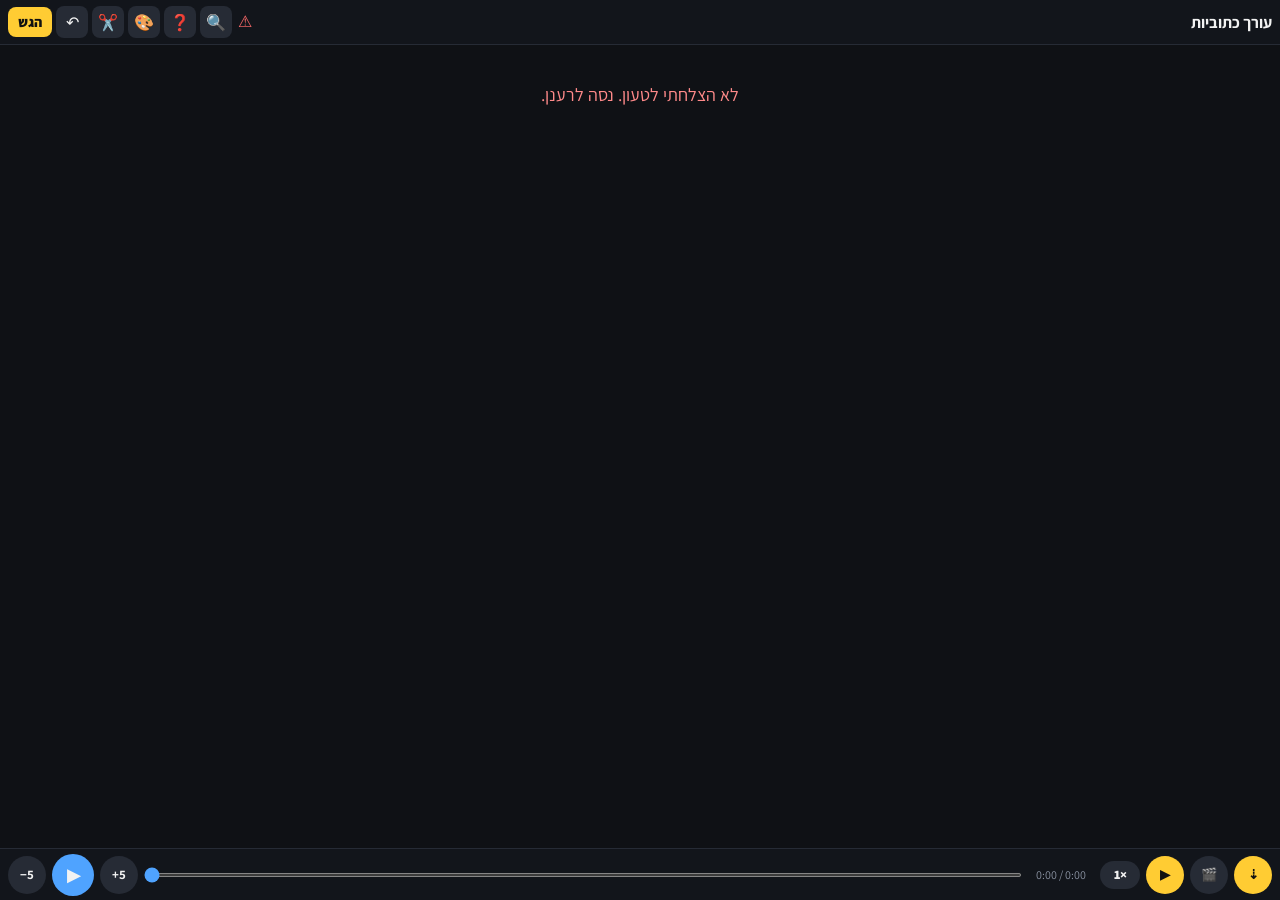
<file: index.html>
<!doctype html>
<html lang="he" dir="rtl">
<head>
<meta charset="utf-8">
<meta http-equiv="Cache-Control" content="no-cache, no-store, must-revalidate"><meta http-equiv="Pragma" content="no-cache"><meta http-equiv="Expires" content="0">
<meta name="viewport" content="width=device-width,initial-scale=1,viewport-fit=cover">
<meta name="theme-color" content="#12151b">
<meta name="apple-mobile-web-app-capable" content="yes">
<meta name="apple-mobile-web-app-status-bar-style" content="black-translucent">
<meta name="apple-mobile-web-app-title" content="כתוביות">
<meta name="mobile-web-app-capable" content="yes">
<link rel="manifest" href="manifest.webmanifest">
<link rel="icon" href="favicon.ico" sizes="any">
<link rel="icon" type="image/png" sizes="32x32" href="favicon-32.png">
<link rel="icon" type="image/png" sizes="16x16" href="favicon-16.png">
<link rel="apple-touch-icon" href="apple-touch-icon.png" sizes="180x180">
<title>עורך כתוביות</title>
<link rel="preconnect" href="https://fonts.googleapis.com">
<link rel="preconnect" href="https://fonts.gstatic.com" crossorigin>
<link href="https://fonts.googleapis.com/css2?family=Assistant:wght@400;600;700;800&family=Heebo:wght@400;700;800&display=swap" rel="stylesheet">
<style>
:root{--bg:#0f1115;--card:#181b22;--fg:#f2f2f2;--mut:#8b93a3;--acc:#ffcc33;--acc2:#4fa3ff;--bar:#12151b;--header-h:52px;--early:#ff9f43;--late:#4fa3ff}
*{box-sizing:border-box;-webkit-tap-highlight-color:transparent}
html,body{margin:0;background:var(--bg);color:var(--fg);font-family:'Assistant',sans-serif}
header{position:sticky;top:0;z-index:20;background:var(--bar);border-bottom:1px solid #262b35;padding:6px 8px;display:flex;align-items:center;gap:4px;flex-wrap:nowrap}
header h1{font-size:16px;margin:0;flex:1 1 auto;min-width:0;white-space:nowrap;overflow:hidden;text-overflow:ellipsis}
.status{font-size:16px;color:var(--mut);flex:0 0 auto;min-width:1.15em;text-align:center;line-height:32px;white-space:nowrap}
.status.err{color:#ff6b6b}
.hbtn{font:inherit;font-size:14px;background:#262b35;color:var(--fg);border:0;border-radius:8px;padding:6px 10px;flex:0 0 auto;white-space:nowrap}
.hbtn.icon{width:32px;height:32px;padding:0;font-size:16px;display:inline-flex;align-items:center;justify-content:center}
.hbtn.icon[aria-pressed="true"]{background:var(--acc);color:#111}
.hbtn.submit{background:var(--acc);color:#111;font-weight:800;font-size:14px;padding:6px 10px}
#searchBox{display:none;flex:1 1 auto;min-width:0;align-items:center;gap:1px;height:32px;background:#12151b;border:1px solid #3a4150;border-radius:8px;padding:0 2px 0 4px}
header.search-on #searchBox{display:flex}
header.search-on #title,header.search-on #status,header.search-on #searchBtn,header.search-on #helpBtn,header.search-on #captionStyle,header.search-on #cutmode,header.search-on #undo,header.search-on #submit{display:none}
#searchInp{flex:1 1 auto;min-width:0;border:0;background:transparent;color:var(--fg);font:inherit;font-size:15px;line-height:1.2;padding:4px 6px;outline:none;width:0}
#searchInp::-webkit-search-cancel-button{display:none;-webkit-appearance:none}
#searchCount{flex:0 0 auto;font-size:11px;font-weight:700;color:var(--mut);min-width:2.6em;text-align:center;font-variant-numeric:tabular-nums;direction:ltr;unicode-bidi:isolate}
#searchBox .hbtn.icon{width:26px;height:26px;font-size:11px;background:transparent}
#searchBox .hbtn.icon:disabled{opacity:.35}
body.searching #lines .w:not(.hit){opacity:.42}
body.searching #lines .w.hit{box-shadow:inset 0 0 0 1.5px var(--acc);background:#3a3218}
body.searching #lines .w.hit-cur{box-shadow:inset 0 0 0 2px var(--acc),0 0 0 2px #ffcc3355;background:#5a4a14}
.help-pop{display:none;position:absolute;top:calc(100% + 6px);right:8px;left:8px;z-index:21;background:var(--card);border:1px solid #3a4150;border-radius:10px;padding:10px 12px;font-size:13px;color:var(--mut);line-height:1.45;box-shadow:0 8px 24px #0008}
.help-pop.open{display:block}
.help-pop b{color:var(--fg)}
#lines{padding:8px 8px 90px}
.line,.w,.wt,.part,.part-btn,.ch,.part-sizer,.empty-chip,.ghost,.num,.gap,.silence-row,.sil-words,.sub,.tok,.tokword,.tok-sizer,.tok-live{user-select:none;-webkit-user-select:none;-webkit-touch-callout:none;-webkit-user-drag:none}
.wpop input,.wpop input[type=text],.sil-inp,input,textarea{user-select:text;-webkit-user-select:text;-webkit-touch-callout:default}
.line{display:flex;flex-wrap:wrap;align-items:center;gap:0;background:var(--card);border-radius:10px;padding:5px 6px 5px 30px;margin:6px 0 0;position:relative;cursor:pointer}
.line.cur{outline:2px solid var(--acc2)}
.num{font-size:11px;color:var(--mut);min-width:22px;text-align:center;align-self:flex-start;padding-top:8px}
.w{display:inline-flex;align-items:center;position:relative}
.wt,.part-btn,.ch{font:inherit;font-size:21px;color:var(--fg);background:none;border:0;padding:4px 3px;border-radius:6px;line-height:1.25;display:inline-block;font-weight:400;transform-origin:center center;transition:transform .16s ease,font-weight .16s ease,color .16s ease,background .16s ease}
.part.now .part-btn,.part.now .ch{transform:scale(1.1);background:var(--acc2);color:#fff}
.part.now.marked .part-btn,.part.now.marked .ch{transform:scale(1.25);font-weight:800}
.part.sung.marked .part-btn,.part.sung.marked .ch{font-weight:800}
.part{display:inline-flex;align-items:center;justify-content:center;position:relative;vertical-align:middle}
.part-sizer{visibility:hidden;pointer-events:none;font:inherit;font-size:21px;padding:4px 3px;line-height:1.25;font-weight:400;white-space:nowrap;display:inline-block}
.w.cutword .part:not(.marked) .part-sizer{font-size:calc(21px * 1.1);padding:calc(4px * 1.1) calc(3px * 1.1)}
.part.marked .part-sizer{font-weight:800;font-size:calc(21px * 1.25);padding:calc(4px * 1.25) calc(3px * 1.25)}
.part-main{display:inline-block;position:relative;vertical-align:middle}
.part-main.reserved .part-btn{position:absolute;left:0;right:0;top:0;bottom:0;display:flex;align-items:center;justify-content:center;margin:0}
.w.edited{box-shadow:inset 0 -2px 0 rgba(255,204,51,.7)}
.w.hidden-w{opacity:.55}
.w.hidden-w .ghost{font:inherit;font-size:14px;color:var(--mut);padding:4px 6px;background:none;border:0}
.w.blank-w{opacity:1}
.w.blank-w .empty-chip{font:inherit;font-size:13px;font-weight:800;color:#ffb3b3;background:#4a1a1f;border:1.5px dashed #e05555;border-radius:8px;padding:3px 8px;line-height:1.2;margin:1px 2px}
.empty-banner{position:sticky;top:var(--header-h);z-index:9;display:block;width:100%;box-sizing:border-box;background:#4a1a1f;color:#ffd0d0;border:1.5px dashed #e05555;border-radius:10px;margin:0 0 8px;padding:8px 12px;font:inherit;font-size:14px;font-weight:800;text-align:center;cursor:pointer}
.bb{font:inherit;font-size:10px;font-weight:800;width:17px;height:17px;padding:0;border-radius:4px;border:1px solid #3a4150;background:#20242d;color:var(--mut);margin-inline-start:1px;line-height:15px}
.w.marked .bb,.part.marked .bb{background:var(--acc);color:#111;border-color:var(--acc)}
.gap{font:inherit;min-width:34px;height:34px;margin:0 4px;padding:0 5px;border:1.5px solid #3d7fd6;background:#16294a;color:#9cc8ff;font-size:17px;font-weight:800;border-radius:17px;line-height:1;display:inline-flex;align-items:center;justify-content:center}
.gap:active,.gap:hover{background:var(--acc2);color:#fff;border-color:var(--acc2)}
.x{font:inherit;min-width:34px;height:34px;margin:0 4px 0 2px;border-radius:17px;border:1.5px solid #e05555;background:#4a1a1f;color:#ffb3b3;font-size:18px;font-weight:800;line-height:1;padding:0 8px;display:inline-flex;align-items:center;justify-content:center;align-self:center}
.x:active{background:#e05555;color:#fff}
.w.cutword{border:1.5px solid #6b7384;border-radius:8px;padding:1px 3px;margin:1px 2px;align-items:center;flex-wrap:nowrap;white-space:nowrap}
.w.cutword.cont-end{border-inline-end-style:dashed;border-start-end-radius:2px;border-end-end-radius:2px}
.w.cutword.cont-start{border-inline-start-style:dashed;border-start-start-radius:2px;border-end-start-radius:2px}
.part{display:inline-flex;align-items:center}
.cutline{flex:0 0 10px;width:10px;align-self:stretch;padding:0;border:0;background:transparent;position:relative;cursor:pointer}
.cutline::before{content:'';position:absolute;left:50%;top:3px;bottom:3px;width:2px;background:#9cc8ff;transform:translateX(-50%);border-radius:1px}
.cutline.broke::before{background:var(--acc);width:3px}
.addcut{flex:0 0 7px;width:7px;align-self:stretch;padding:0;border:0;background:transparent;position:relative}
.addcut::before{content:'';position:absolute;left:50%;top:4px;bottom:4px;width:1px;background:#3a4150;transform:translateX(-50%)}
.addcut:hover::before,.addcut:active::before{background:var(--acc);width:2px}
.nbtn{position:relative;flex:0 0 26px;width:26px;height:26px;border:0;border-radius:7px;background:transparent;font-size:14px;padding:0;line-height:26px;align-self:center}
.nbtn .dot{position:absolute;top:1px;inset-inline-start:1px;width:7px;height:7px;border-radius:50%;pointer-events:none}
.nbtn.early .dot{background:var(--early)}
.nbtn.late .dot{background:var(--late)}
.nbtn.text{background:#3a3420}
.nbtn.text .dot{background:var(--acc)}
.nmenu{position:absolute;top:100%;right:0;z-index:12;background:#1c2028;border:1px solid #3a4150;border-radius:10px;min-width:148px;padding:4px;direction:rtl;box-shadow:0 8px 24px #0008}
.nmenu button{display:block;width:100%;text-align:right;font:inherit;font-size:15px;background:none;border:0;color:var(--fg);padding:8px 10px;border-radius:6px}
.nmenu button:hover,.nmenu button:active{background:#262b35}
.nmenu .fld{display:flex;gap:4px;padding:4px}
.nmenu input{flex:1;min-width:0;font:inherit;font-size:14px;background:#12151b;color:var(--fg);border:1px solid #3a4150;border-radius:6px;padding:6px 8px}
.nmenu .fld button{width:auto;padding:6px 10px;background:var(--acc);color:#111;font-weight:800}
.wedit{display:inline-flex;align-items:center;gap:4px;background:#12151b;border:1px solid var(--acc2);border-radius:8px;padding:2px 4px;margin:0 2px}
.wedit input{font:inherit;font-size:21px;width:14ch;min-width:6ch;background:transparent;border:0;color:var(--fg);padding:2px 4px;direction:rtl}
.wedit input.warn{box-shadow:inset 0 0 0 1px #ff9f43}
.wedit button{font:inherit;width:28px;height:28px;border:0;border-radius:6px;background:#262b35;color:var(--fg);font-size:16px;font-weight:800;padding:0}
.wedit .we-ok{background:var(--acc);color:#111}
.player{position:fixed;bottom:0;left:0;right:0;z-index:15;background:var(--bar);border-top:1px solid #262b35;padding:0 8px env(safe-area-inset-bottom);height:calc(52px + env(safe-area-inset-bottom));display:flex;align-items:center;gap:6px;direction:ltr}
.ib{font:inherit;flex:0 0 auto;width:38px;height:38px;border:0;border-radius:50%;background:#262b35;color:var(--fg);font-size:13px;font-weight:700;padding:0;display:inline-flex;align-items:center;justify-content:center}
.ib.main{background:var(--acc2);width:42px;height:42px;font-size:17px}
.ib.on{background:var(--acc);color:#111}
.time{flex:0 0 auto;font-size:12px;color:var(--mut);direction:ltr;min-width:66px;text-align:center}
input[type=range]{flex:1;min-width:40px;direction:ltr;accent-color:var(--acc2);height:4px;margin:0}
.speed{font:inherit;flex:0 0 auto;height:28px;min-width:40px;padding:0 9px;border:0;border-radius:14px;background:#262b35;color:var(--fg);font-size:13px;font-weight:800;line-height:28px}
.speed:not([data-rate="1"]){background:var(--acc);color:#111}
.vwrap{position:fixed;left:8px;top:calc(var(--header-h) + 8px);z-index:10;height:132px;aspect-ratio:480/854;background:#000;border-radius:10px;overflow:hidden;box-shadow:0 4px 16px #000a;display:none}
.vwrap.show{display:block}
.vwrap.big{height:min(50vh,420px)}
.vwrap.land{height:auto;width:230px;aspect-ratio:var(--var-ar,16/9)}
.vwrap.land.big{height:auto;width:calc(100vw - 16px);max-width:760px}
.vwrap.land .sub{font-size:13px;line-height:1.3;--sub-shadow:-1.5px -1.5px 0 #000,1.5px -1.5px 0 #000,-1.5px 1.5px 0 #000,1.5px 1.5px 0 #000,-1.5px 0 0 #000,1.5px 0 0 #000,0 -1.5px 0 #000,0 1.5px 0 #000,0 2px 5px rgba(0,0,0,.55)}
.vwrap.land.big .sub{font-size:clamp(20px,5.6vw,34px)}
video{width:100%;height:100%;display:block;object-fit:contain}
.sub{z-index:3;--fx-morph-flip-s:.35s;--fx-strike-draw-s:.15s;--fx-repl-pop-s:.22s;--fx-enter-s:.18s;--sub-color:#fff;--sub-lit:#7FE3FF;--sub-weight:700;--sub-shadow:-2px -2px 0 #000,2px -2px 0 #000,-2px 2px 0 #000,2px 2px 0 #000,-2px 0 0 #000,2px 0 0 #000,0 -2px 0 #000,0 2px 0 #000,0 2px 6px rgba(0,0,0,.55);position:absolute;left:2px;right:2px;bottom:10%;display:flex;flex-wrap:wrap;justify-content:center;align-items:baseline;column-gap:.4em;row-gap:.15em;text-align:center;font-size:12px;color:var(--sub-color);direction:rtl;line-height:1.35;font-weight:var(--sub-weight);background:transparent;padding:0;width:auto;max-width:none;transform:none;border-radius:0}
.vwrap.big .sub{font-size:20px;--sub-shadow:-2.5px -2.5px 0 #000,2.5px -2.5px 0 #000,-2.5px 2.5px 0 #000,2.5px 2.5px 0 #000,-2.5px 0 0 #000,2.5px 0 0 #000,0 -2.5px 0 #000,0 2.5px 0 #000,0 3px 8px rgba(0,0,0,.6)}
/* word units are flex items; gap on .sub is the visible space. cut parts live inside one .tokword with no gap */
.sub .tokword{display:inline-flex;align-items:baseline;white-space:nowrap;vertical-align:baseline;max-width:100%;gap:0;margin:0;padding:0}
.sub .tok{display:inline-block;position:relative;transform-origin:center center;font-weight:var(--sub-weight);vertical-align:baseline;transform:none}
.sub .tok-sizer{visibility:hidden;display:inline-block;white-space:nowrap;font-weight:var(--sub-weight);pointer-events:none;line-height:1;font-size:1.1em}
.sub .tok.slot-b .tok-sizer{font-weight:800;font-size:1.25em}
.sub .tok-live{position:absolute;left:50%;top:50%;translate:-50% -50%;scale:1;transform:none;transform-origin:center center;transform-style:preserve-3d;white-space:nowrap;font-weight:var(--sub-weight);color:var(--sub-color);text-shadow:var(--sub-shadow);-webkit-text-stroke:0;paint-order:stroke fill;transition:scale .16s ease,color .16s ease,text-shadow .16s ease}
.sub .tok.on .tok-live{color:var(--sub-lit);scale:1.1}
.sub .tok.b .tok-live{font-weight:800}
.sub .tok.on.b .tok-live{font-weight:800;color:var(--sub-lit);scale:1.25}
/* Reserve each token's max lit size (1.1x, or 1.25x if bold) so wrap/row count stays constant as words light. Visual scale lives on absolutely-positioned .tok-live. */
.sub .tokword .tok{display:inline-block;position:relative}
.sub .tokword .tok-sizer{display:inline-block;visibility:hidden}
.sub .tokword .tok-live{position:absolute;left:50%;top:50%;translate:-50% -50%;scale:1;transform:none;font-size:1em;font-weight:var(--sub-weight);transition:scale .16s ease,color .16s ease,font-weight .16s ease,text-shadow .16s ease}
.sub .tokword .tok.on .tok-live{color:var(--sub-lit);scale:1.1;font-size:1em}
.sub .tokword .tok.b .tok-live{font-weight:800}
.sub .tokword .tok.on.b .tok-live{font-weight:800;color:var(--sub-lit);scale:1.25;font-size:1em}
.vwrap[data-caption="yellow"] .sub{--sub-color:#fff;--sub-lit:#ffcc33;--sub-weight:400;--sub-shadow:0 0 3px #000,0 0 3px #000}
.vwrap[data-caption="box"] .sub{--sub-color:#fff;--sub-lit:#FF8A4C;--sub-weight:700;--sub-shadow:0 1px 2px rgba(0,0,0,.7);left:50%;right:auto;width:max-content;max-width:calc(100% - 12px);transform:translateX(-50%);background:rgba(0,0,0,.58);border-radius:10px;padding:3px 10px}
.vbig{position:absolute;top:4px;right:4px;width:28px;height:28px;border:0;border-radius:50%;background:#000a;color:#fff;font-size:14px;padding:0}
.vreveal{position:absolute;top:36px;right:4px;left:auto;bottom:auto;z-index:4;display:inline-flex;align-items:center;gap:0;height:28px;padding:1px;border-radius:999px;background:#000a}
.vreveal button{width:26px;height:26px;padding:0;border:0;border-radius:50%;background:transparent;color:#fff;display:inline-flex;align-items:center;justify-content:center;cursor:pointer}
.vreveal button[aria-pressed="true"]{background:var(--acc,#ffcc33);color:#111}
.vreveal svg{display:block;width:15px;height:15px}
.tok-enter{display:inline-block;transform-origin:center bottom}
.tok.enter-in .tok-enter{animation:fx-enter var(--fx-enter-s,.18s) cubic-bezier(.22,.8,.28,1) both;animation-delay:var(--fx-enter-t,0s);animation-play-state:paused}
.tok.enter-done .tok-enter{opacity:1;transform:none;animation:none}
.tok.unsung .tok-live{visibility:hidden}
@keyframes fx-enter{from{opacity:0;transform:translateY(.2em) scale(.85)}to{opacity:1;transform:translateY(0) scale(1)}}
#vpause{position:fixed;z-index:11;width:40px;height:40px;padding:0;border:0;border-radius:50%;background:rgba(0,0,0,.55);color:#fff;font-size:16px;line-height:1;display:none;align-items:center;justify-content:center;box-shadow:0 2px 8px #0006;cursor:pointer}
#vpause.show{display:inline-flex}
.err-box{padding:30px;text-align:center;color:#ff8a8a;font-size:18px}
.modal-bg{position:fixed;inset:0;background:#000a;z-index:30;display:flex;align-items:center;justify-content:center;padding:16px}
.modal{background:var(--card);border-radius:14px;padding:18px 16px;max-width:420px;width:100%;direction:rtl;font-family:'Assistant',sans-serif;box-shadow:0 8px 32px #000a}
.modal h2{margin:0 0 8px;font-size:20px}
.modal p{margin:0 0 12px;color:var(--mut);font-size:15px;line-height:1.5}
.modal .preview{background:#12151b;border-radius:8px;padding:10px 12px;font-size:15px;line-height:1.55;margin-bottom:14px;white-space:pre-wrap}
.modal .actions{display:flex;flex-wrap:wrap;gap:8px;justify-content:flex-start}
.modal .ok,.modal .cancel,.modal .copy,.modal .remove{font:inherit;border:0;border-radius:8px;padding:10px 14px;min-height:44px;line-height:1.2;white-space:nowrap}
.modal .ok{background:var(--acc);color:#111;font-weight:800}
.modal .cancel,.modal .copy{background:#262b35;color:var(--fg)}
.modal .copy{font-weight:800}
.modal .copy.copied{background:#1e3d2f;color:#b6f0c8}
.modal .remove{background:#4a1a1f;color:#ffb3b3;font-weight:800;border:1px solid #e05555}
@media (max-width:360px){
  .modal{padding:14px 12px}
  .modal h2{font-size:18px}
  .modal .preview{font-size:14px;padding:8px 10px}
  .modal .actions{gap:6px}
  .modal .ok,.modal .cancel,.modal .copy,.modal .remove{padding:9px 10px;font-size:14px}
}
.modal .confirm-q{margin:0 0 16px;color:var(--fg);font-size:17px;font-weight:700;line-height:1.45}
.snack{position:fixed;left:8px;right:8px;bottom:calc(60px + env(safe-area-inset-bottom));z-index:16;background:#2a2f3a;color:var(--fg);border-radius:12px;padding:10px 12px;display:flex;align-items:center;gap:10px;direction:rtl;font-size:14px;line-height:1.4;box-shadow:0 8px 24px #0008}
.snack span{flex:1;min-width:0}
.snack button{font:inherit;font-weight:800;border:0;background:var(--acc);color:#111;border-radius:8px;padding:6px 12px;flex:0 0 auto}

.w.has-fx{box-shadow:inset 0 -2px 0 #7ecbff}
.fx-badge{font-size:11px;line-height:1;margin:0 1px;align-self:flex-start;padding-top:2px}
.wpop-bg{position:fixed;inset:0;background:transparent;z-index:25}
.wpop{position:fixed;z-index:26;background:var(--card);border:1px solid #323846;border-radius:14px;padding:8px 8px 10px;direction:rtl;width:min(328px,calc(100vw - 16px));max-width:calc(100vw - 16px);box-shadow:0 10px 28px #0009;font-family:'Assistant',sans-serif;box-sizing:border-box;opacity:0;transform:scale(.85);pointer-events:auto}
.wpop.wpop-in{animation:wpop-in .16s cubic-bezier(.2,1.4,.3,1) forwards}
@keyframes wpop-in{from{opacity:0;transform:scale(.85)}to{opacity:1;transform:scale(1)}}
.wpop .wpop-arrow{position:absolute;width:12px;height:12px;background:var(--card);border:1px solid #323846;transform:rotate(45deg);pointer-events:none;z-index:0;margin-left:-6px}
.wpop[data-side="above"] .wpop-arrow{bottom:-6px;border-top:0;border-inline-start:0}
.wpop[data-side="below"] .wpop-arrow{top:-6px;border-bottom:0;border-inline-end:0}
.wpop .wpop-body{position:relative;z-index:1}
.wpop h3{margin:0 0 6px;font-size:13px;font-weight:800;color:var(--fg)}
.wpop .srow{display:flex;gap:4px;align-items:center;margin:0 0 6px}
.wpop input[type=text]{flex:1;min-width:0;font:inherit;font-size:16px;background:#12151b;border:1px solid #3a4150;border-radius:8px;color:var(--fg);padding:6px 8px}
.wpop input.warn{box-shadow:inset 0 0 0 1px #ff9f43}
.wpop .slabel{font-size:11px;color:var(--mut);margin:0 0 3px}
.wpop .fx-field{width:100%;box-sizing:border-box;display:block}
.wpop .fx-field input[type=text]{width:100%;max-width:100%;display:block;box-sizing:border-box;flex:none}
.wpop .drag-pick{width:100%;box-sizing:border-box}
.wpop .drag-letters{display:flex;flex-wrap:wrap;gap:4px;direction:rtl;justify-content:flex-start;margin:0 0 8px}
.wpop .drag-letter{font:inherit;font-size:18px;font-weight:700;width:32px;height:32px;padding:0;border:1px solid #3a4150;border-radius:10px;background:#20242d;color:var(--fg);display:inline-flex;align-items:center;justify-content:center;line-height:1;cursor:pointer}
.wpop .drag-letter.on{background:var(--acc);color:#111;border-color:var(--acc);box-shadow:0 0 0 2px #ffcc3344}
.wpop .drag-count{display:flex;align-items:center;justify-content:space-between;gap:8px;flex-wrap:wrap}
.wpop .drag-count .slabel{margin:0;flex:0 0 auto}
.wpop .drag-step{display:inline-flex;align-items:center;gap:0;background:#12151b;border:1px solid #3a4150;border-radius:999px;overflow:hidden;flex:0 0 auto;direction:ltr}
.wpop .drag-step button{font:inherit;font-weight:800;border:0;background:transparent;color:var(--fg);min-width:28px;height:28px;padding:0;display:inline-flex;align-items:center;justify-content:center}
.wpop .drag-step .drag-num{min-width:34px;background:#20242d}
.wpop .drag-step .drag-num.open{background:var(--acc);color:#111}
.wpop .drag-bubbles{display:flex;gap:3px;flex-wrap:wrap;width:100%;padding:6px 0 0;direction:ltr;justify-content:center}
.wpop .drag-bubbles[hidden]{display:none}
.wpop .drag-bubbles button{font:inherit;font-size:13px;font-weight:800;width:26px;height:26px;padding:0;border:1px solid #3a4150;border-radius:50%;background:#20242d;color:var(--fg)}
.wpop .drag-bubbles button.on{background:var(--acc);color:#111;border-color:var(--acc)}
.wpop .drag-hint{font-size:11px;color:var(--mut);margin:2px 0 6px}
/* Drag: never use CSS scale (it ignores transform-origin and grows from the center, overflowing into neighboring words). Match the sizer's lit/bold font-size and keep live start-aligned inside the reserved slot so both inter-word gaps stay clear. */
.sub .tok.drag-slot,
.sub .tokword .tok.drag-slot{overflow:visible}
.sub .tok.drag-slot .tok-fx.fx-drag{transform-origin:100% 50%}
.sub .tok-fx.fx-drag .dg-pop{display:inline-block;transform-origin:50% 58%;will-change:transform,opacity}
.sub .tok.drag-slot .tok-live,
.sub .tokword .tok.drag-slot .tok-live{
  left:auto;right:auto;inset-inline-start:0;inset-inline-end:auto;top:50%;
  translate:0 -50%;scale:1;transform:none;transform-origin:inline-start center;
  font-size:1em;max-width:100%;box-sizing:border-box
}
.sub .tok.drag-slot.on .tok-live,
.sub .tokword .tok.drag-slot.on .tok-live{scale:1;font-size:1.1em}
.sub .tok.drag-slot.slot-b .tok-live,
.sub .tokword .tok.drag-slot.slot-b .tok-live{font-weight:800}
.sub .tok.drag-slot.on.b .tok-live,
.sub .tok.drag-slot.slot-b.on .tok-live,
.sub .tokword .tok.drag-slot.on.b .tok-live,
.sub .tokword .tok.drag-slot.slot-b.on .tok-live{scale:1;font-size:1.25em;font-weight:800}
.chip svg,.fx-badge svg{display:block;width:16px;height:16px}
.fx-badge svg{width:12px;height:12px}
.wpop .chips,.chips{display:flex;flex-wrap:wrap;gap:4px;margin:0 0 6px}
.wpop .chips{width:100%;box-sizing:border-box}
.chip{font:inherit;font-size:16px;background:#20242d;border:1px solid #3a4150;border-radius:8px;color:var(--fg);padding:0;width:30px;height:30px;display:inline-flex;align-items:center;justify-content:center;line-height:1;flex:0 0 auto}
.chip.on{background:var(--acc);color:#111;border-color:var(--acc);font-weight:800}
.wpop .sactions{display:flex;gap:4px;align-items:center;flex-wrap:wrap}
.wpop .fx-blocked{font-size:12px;color:var(--mut);margin:0 0 6px;line-height:1.35}
.wpop .scut,.wpop .remove,.wpop .wpop-x,.wpop .line-bold,.wpop .line-clear{font:inherit;flex:0 0 auto;width:32px;height:32px;padding:0;border:0;border-radius:8px;background:#262b35;color:var(--fg);font-size:16px;display:inline-flex;align-items:center;justify-content:center}
.wpop .remove{background:#4a1a1f;color:#ffb3b3;border:1px solid #e05555;width:auto;padding:0 8px;font-size:13px;font-weight:800}
.wpop .wpop-x{font-size:18px;font-weight:800}
.wpop .line-bold{font-size:13px;font-weight:800}
.wpop .line-bold.on{background:var(--acc);color:#111}
.wpop .line-clear{width:auto;padding:0 8px;font-size:12px;font-weight:800}
.wpop .scut:active{background:var(--acc);color:#111}
.slice-bolds{display:flex;flex-wrap:wrap;gap:6px;justify-content:center;padding:4px 12px 0;direction:rtl;flex:0 0 auto;background:#fff}
.slice-bolds[hidden]{display:none}
.slice-bolds .sbb{font-family:inherit;font-size:14px;display:inline-flex;align-items:center;gap:5px;border:1.5px solid #0d9488;border-radius:10px;background:#fff;color:#0f2e2b;padding:4px 10px;cursor:pointer}
.slice-bolds .sbb.on{background:#0d9488;color:#fff;font-weight:800}
.tok-fx,.tok .fx{display:inline-block;transform-origin:center center}
.tok .fx-shake{animation:none}
.tok.on .tok-fx.fx-shake{animation:fx-shake .18s linear infinite}
@keyframes fx-shake{
  0%,50%,100%{transform:translateX(0)}
  25%{transform:translateX(-3px)}
  75%{transform:translateX(3px)}
}
.tok .fx-whisper{opacity:.55;scale:.82;transform-origin:center}
.tok .fx-pop{animation:none}
.tok.on .tok-fx.fx-pop{animation:fx-pop .45s cubic-bezier(.15,.85,.3,1) both}
@keyframes fx-pop{
  0%{transform:scale(.72);filter:brightness(1.3) drop-shadow(0 0 6px var(--sub-lit,#7FE3FF))}
  28%{transform:scale(1.18);filter:brightness(1.55) drop-shadow(0 0 10px var(--sub-lit,#7FE3FF))}
  70%{transform:scale(.98);filter:brightness(1.08)}
  100%{transform:scale(1);filter:none}
}
.tok .fx-ambush{transform-origin:center baseline}
.tok.on.ambush-in .tok-fx.fx-ambush{animation:fx-ambush-in .2s ease-out both}
@keyframes fx-ambush-in{
  0%{opacity:0;transform:scale(1.27)}
  100%{opacity:1;transform:scale(1)}
}
.vwrap.exploding{animation:vwrap-boom .36s ease-out}
@keyframes vwrap-boom{
  0%,100%{transform:translate(0,0)}
  18%{transform:translate(-3px,2px)}
  36%{transform:translate(3px,-2px)}
  54%{transform:translate(-2px,-1px)}
  72%{transform:translate(1px,1px)}
}
#subFx{position:absolute;inset:0;width:100%;height:100%;pointer-events:none;z-index:4}
.tok .fx-strike{text-decoration:none}
.tok .fx-strike-word{position:relative;display:inline-block}
.tok.struck .fx-strike-word::after{content:'';position:absolute;left:0;right:0;top:50%;height:clamp(1.5px,.07em,3px);background:#000;opacity:.9;transform:translateY(-50%) scaleX(1);transform-origin:right center;pointer-events:none;border-radius:99px;z-index:1}
.tok.struck-in .fx-strike-word::after{animation:fx-strike-in var(--fx-strike-draw-s,.15s) ease-out forwards;animation-delay:var(--fx-strike-t,0s);animation-play-state:paused}
@keyframes fx-strike-in{from{transform:translateY(-50%) scaleX(0)}to{transform:translateY(-50%) scaleX(1)}}
.tok .fx-repl{display:inline-block;margin-inline-start:.35em;text-decoration:none;opacity:0;transform:scale(.85);transform-origin:center;pointer-events:none;vertical-align:baseline}
.tok.repl-in .fx-repl{animation:fx-repl-in var(--fx-repl-pop-s,.22s) ease-out forwards;animation-delay:var(--fx-repl-t,0s);animation-play-state:paused}
.tok.repl-done .fx-repl{opacity:1;transform:scale(1);animation:none}
@keyframes fx-repl-in{from{opacity:0;transform:scale(.85)}to{opacity:1;transform:scale(1)}}
.tok .fx-morph{display:inline-block;perspective:18em;transform-style:preserve-3d}
.tok .fx-morph .flip-card{display:inline-grid;transform-style:preserve-3d;transform:rotateY(0deg)}
.tok .fx-morph .from,.tok .fx-morph .to{grid-area:1/1;backface-visibility:hidden;-webkit-backface-visibility:hidden}
.tok .fx-morph .to{transform:rotateY(180deg)}
.tok.morph-flip .fx-morph .flip-card{animation:fx-morph-flip var(--fx-morph-flip-s,.35s) ease-in-out forwards;animation-delay:var(--fx-flip-t,0s);animation-play-state:paused}
.tok.morph-done .fx-morph .flip-card{transform:rotateY(180deg);animation:none}
@keyframes fx-morph-flip{from{transform:rotateY(0deg)}to{transform:rotateY(180deg)}}
.tok-sizer.sz-max{display:inline-grid}
.tok-sizer.sz-max > *{grid-area:1/1;visibility:hidden;white-space:nowrap}
.tok-sizer.sz-row{display:inline-flex;align-items:baseline;white-space:nowrap}
.tok-sizer.sz-row .sz-gap{width:.35em;flex:0 0 .35em}
.tok .hid{opacity:.4}
.tok .hid-hi{opacity:1;color:#7ecbff}
.tok.on .hid-hi{color:#9ad8ff}
.tok .fx-typewriter{position:relative}
.tok .fx-typewriter .tw-ghost{visibility:hidden}
.tok .fx-typewriter .tw-live{position:absolute;inset-inline-start:0;top:0;bottom:0;white-space:nowrap}

/* scissors mode: same size and layout as normal; highlight only visually */
body.cutmode .w{background:#20242d;outline:1.5px solid #8b93a3;outline-offset:0;box-shadow:0 0 10px #0006}
body.cutmode .w.cutword{outline-color:#9aa3b2}
body.cutmode .gap,
body.cutmode .x,
body.cutmode .w > .bb,
body.cutmode .nbtn,
body.cutmode .sbtn,
body.cutmode .sib-edit,
body.cutmode .fx-badge,
body.cutmode .num{opacity:.28;pointer-events:none}

/* --- silence + on the visual left of each line card --- */
.line{padding:5px 6px 5px 30px}
.sbtn{position:absolute;left:4px;top:6px;width:22px;height:22px;padding:0;border:1.5px dashed #6b7384;border-radius:6px;background:transparent;color:#9aa3b2;font:inherit;font-size:16px;font-weight:700;line-height:1;display:inline-flex;align-items:center;justify-content:center;z-index:2}
.sbtn.on{background:#1a1e26;border-color:var(--mut);color:var(--fg)}
.silence-row{display:flex;align-items:center;flex-wrap:wrap;gap:2px;position:relative;border:1.5px dashed #3a4150;border-radius:10px;min-height:32px;margin:4px 0 6px;padding:3px 8px 3px 32px;background:#14171c;cursor:pointer}
.silence-row.has-text{cursor:default;background:#181b22}
.sib-edit{position:absolute;left:3px;top:50%;transform:translateY(-50%);width:24px;height:24px;padding:0;border:0;background:transparent;font-size:15px;line-height:24px;display:inline-flex;align-items:center;justify-content:center;z-index:2}
.sil-inp{flex:1;min-width:0;font:inherit;font-size:17px;background:#12151b;border:1px solid var(--acc2);border-radius:8px;color:var(--fg);padding:5px 8px;direction:rtl}
.sil-words{display:flex;flex-wrap:wrap;align-items:center;gap:0;flex:1;min-width:0}

/* --- Fruit Ninja-style scissors cut panel (bottom sheet, white letter gaps) --- */
#sliceBackdrop{display:none;position:fixed;inset:0;z-index:39;background:transparent}
#sliceBackdrop.show{display:block}
#slicePane{display:none;position:fixed;left:0;right:0;bottom:0;top:auto;height:50vh;height:50dvh;z-index:40;flex-direction:column;font-family:"Heebo","Noto Sans Hebrew","Assistant",system-ui,sans-serif;color:#0f2e2b;background:#fff;user-select:none;-webkit-user-select:none;touch-action:none;overflow:hidden;border-radius:18px 18px 0 0;box-shadow:0 -10px 32px rgba(0,0,0,.28)}
#slicePane.show{display:flex}
#slicePane .slice-hd{flex:0 0 auto;background:linear-gradient(135deg,#0d9488,#0891b2);color:#fff;padding:8px 14px;display:flex;align-items:center;justify-content:space-between;box-shadow:0 6px 20px rgba(13,148,136,.25);z-index:3}
#slicePane .slice-hd .ttl{font-size:1.05rem;font-weight:800}
#slicePane .prompt{text-align:center;color:#0891b2;font-weight:700;font-size:.95rem;padding:4px 12px 0;flex:0 0 auto;background:#fff}
#slicePane .wordzone{flex:1 1 auto;display:flex;align-items:center;justify-content:center;min-height:0;padding:8px;position:relative;max-width:100vw;width:100%;overflow:hidden;background:#fff}
#slicePane .wordwrap{position:relative;display:inline-block;background:#fff}
#sliceWord{font-size:clamp(36px,10vh,72px);font-weight:400;color:#0d9488;white-space:nowrap;line-height:1.3;padding:8px 6px;direction:rtl;background:#fff}
#sliceWord.bold{font-weight:800}
#sliceOverlay{position:absolute;left:0;top:0;width:100%;height:100%;overflow:visible}
#slicePane .controls{position:relative;display:flex;gap:10px;justify-content:center;flex-wrap:wrap;padding:6px 16px calc(10px + env(safe-area-inset-bottom));flex:0 0 auto;background:#fff;z-index:4}
#slicePane button.act{font-family:inherit;font-size:1.4rem;font-weight:700;border:none;border-radius:16px;padding:10px 22px;color:#fff;background:linear-gradient(135deg,#0d9488,#0891b2);box-shadow:0 3px 10px rgba(13,148,136,.25);cursor:pointer;min-height:50px;min-width:64px;line-height:1}
#slicePane button.act.ghost{background:#fff;color:#0d9488;border:2px solid #0d9488;box-shadow:none}
#slicePane button.act.submit{background:linear-gradient(135deg,#f59e0b,#ea580c);box-shadow:0 3px 12px rgba(234,88,12,.3)}
#slicePane button.act.stutter{font-size:1.15rem;padding:10px 12px;min-width:70px;letter-spacing:-1px}
#slicePane button.act.stutter.on{background:linear-gradient(135deg,#0d9488,#0891b2);color:#fff;border-color:transparent;box-shadow:0 3px 10px rgba(13,148,136,.25)}
#sliceFx{position:absolute;left:0;top:0;width:100%;height:100%;z-index:46;pointer-events:none}
#sliceTutorial{position:fixed;pointer-events:none;z-index:60;display:none}
#sliceTutorial.show{display:block}
#sliceTutorial .th-trail{position:absolute;left:50%;top:6%;width:0;height:0;border-left:4px dashed #0891b2;transform:translateX(-50%);opacity:0;border-radius:2px;animation:thTrail 2.2s ease-in-out infinite}
#sliceTutorial .th-hand{position:absolute;left:50%;top:0;font-size:46px;line-height:1;filter:drop-shadow(0 4px 6px rgba(0,0,0,.32));animation:thSweep 2.2s ease-in-out infinite}
#sliceTutorial .th-hint{position:absolute;left:50%;bottom:-46px;transform:translateX(-50%);background:rgba(13,148,136,.94);color:#fff;font-size:.9rem;font-weight:800;padding:7px 15px;border-radius:999px;white-space:nowrap;box-shadow:0 4px 14px rgba(13,148,136,.4);animation:thHint 2.2s ease-in-out infinite}
@keyframes thSweep{0%{top:-16%;transform:translate(-50%,0) rotate(6deg);opacity:0}12%{opacity:1}20%{top:-4%}80%{top:88%;transform:translate(-50%,0) rotate(6deg);opacity:1}92%{top:88%;opacity:1}100%{top:88%;opacity:0}}
@keyframes thTrail{0%{height:0;opacity:0}14%{opacity:.95}80%{height:84%;opacity:.95}92%{height:84%;opacity:.9}100%{height:84%;opacity:0}}
@keyframes thHint{0%,100%{opacity:.55}40%,70%{opacity:1}}

</style>
</head>
<body>
<header id="hdr">
  <h1 id="title">עורך כתוביות</h1>
  <span id="status" class="status" title="טוען…" aria-live="polite">…</span>
  <button class="hbtn icon" id="searchBtn" type="button" aria-label="חיפוש מילה" title="חיפוש מילה" aria-expanded="false" aria-controls="searchBox">🔍</button>
  <div id="searchBox" hidden>
    <input id="searchInp" type="search" dir="rtl" placeholder="חיפוש מילה…" aria-label="חיפוש מילה" autocomplete="off" autocorrect="off" autocapitalize="off" spellcheck="false" enterkeyhint="search">
    <span id="searchCount" class="search-count" aria-live="polite"></span>
    <button type="button" id="searchPrev" class="hbtn icon" aria-label="התוצאה הקודמת" title="הקודם">▲</button>
    <button type="button" id="searchNext" class="hbtn icon" aria-label="התוצאה הבאה" title="הבא">▼</button>
    <button type="button" id="searchClose" class="hbtn icon" aria-label="סגור חיפוש" title="סגור">✕</button>
  </div>
  <button class="hbtn icon" id="helpBtn" type="button" aria-label="הוראות" title="הוראות" aria-expanded="false" aria-controls="helpPop">❓</button>
  <button class="hbtn icon" id="captionStyle" type="button" aria-label="סגנון כתוביות" title="סגנון כתוביות">🎨</button>
  <button class="hbtn icon" id="cutmode" aria-label="מצב עריכת חיתוכים" title="מצב עריכת חיתוכים" aria-pressed="false">✂️</button>
  <button class="hbtn icon" id="undo" type="button" aria-label="בטל" title="בטל">↶</button>
  <button class="hbtn submit" id="submit" type="button">הגש</button>
  <div class="help-pop" id="helpPop" hidden>לחיצה על <b>מילה</b> או <b>שורה</b> מעבירה · לחיצה ארוכה על מילה עורכת · לחיצה ארוכה על שורה: אפקט לכל השורה · רווח מפצל למילים · <b>🗑</b> הסר · <b>B</b> הדגשה · <b>↵</b> פיצול · <b>×</b> חיבור · <b>💬</b> הערה · <b>✂️</b> חיתוך · <b>✂️…</b> חיתוך עם שלוש נקודות · <b>ששש</b> גרירת אות · <b>🔍</b> חיפוש מילה</div>
</header>
<div id="lines"></div>
<div class="vwrap" id="vwrap" data-caption="outline" data-reveal="words"><video id="v" playsinline preload="metadata"></video><div class="sub" id="sub"></div><canvas id="subFx" aria-hidden="true"></canvas><div class="vreveal" id="vreveal" role="group" aria-label="אופן הופעת הכתוביות"><button type="button" data-reveal="words" title="מילה במילה" aria-label="מילה במילה" aria-pressed="true"><svg viewBox="0 0 16 16" aria-hidden="true"><rect x="1.2" y="4.5" width="3.6" height="7" rx=".9" fill="currentColor"/><rect x="6.2" y="4.5" width="3.6" height="7" rx=".9" fill="currentColor" opacity=".45"/><rect x="11.2" y="4.5" width="3.6" height="7" rx=".9" fill="currentColor" opacity=".2"/></svg></button><button type="button" data-reveal="lines" title="שורות שלמות" aria-label="שורות שלמות" aria-pressed="false"><svg viewBox="0 0 16 16" aria-hidden="true"><rect x="1.2" y="4.5" width="3.6" height="7" rx=".9" fill="currentColor"/><rect x="6.2" y="4.5" width="3.6" height="7" rx=".9" fill="currentColor"/><rect x="11.2" y="4.5" width="3.6" height="7" rx=".9" fill="currentColor"/></svg></button></div><button class="vbig" id="vbig" aria-label="הגדלת הווידאו">⤢</button></div>
<button type="button" id="vpause" title="השהה" aria-label="השהה">⏸</button>
<div class="player" id="player">
  <button class="ib" id="back" aria-label="5 שניות אחורה">−5</button>
  <button class="ib main" id="play" aria-label="נגן / עצור">▶</button>
  <button class="ib" id="fwd" aria-label="5 שניות קדימה">+5</button>
  <input type="range" id="seek" min="0" max="1000" value="0" step="1" aria-label="התקדמות">
  <span class="time" id="time">0:00 / 0:00</span>
  <button class="speed" id="speed" data-rate="1" aria-label="מהירות ניגון 1×" title="מהירות ניגון">1×</button>
  <button class="ib on" id="tapmode" aria-label="לחיצה מנגנת" title="לחיצה מנגנת" aria-pressed="true">▶</button>
  <button class="ib" id="size" aria-label="הצגת וידאו" title="הצג / הסתר וידאו">🎬</button>
  <button class="ib on" id="follow" aria-label="גלילה עם השיר" title="גלילה עם השיר">⇣</button>
</div>
<div id="sliceBackdrop" aria-hidden="true"></div>
<div id="slicePane" aria-hidden="true">
  <div class="slice-hd"><span class="ttl">חיתוך מילה</span></div>
  <div class="prompt">החליקו (כמו פרוט נינג'ה) בין האותיות כדי לחתוך</div>
  <div class="wordzone">
    <div class="wordwrap">
      <div id="sliceWord"></div>
      <svg id="sliceOverlay"></svg>
      <div id="sliceGaps"></div>
    </div>
  </div>
  <div id="sliceBolds" class="slice-bolds" hidden></div>
  <div class="controls">
    <button type="button" class="act ghost" id="sliceCancel" title="ביטול" aria-label="ביטול">✕</button>
    <button type="button" class="act ghost stutter" id="sliceStutter" title="חיתוך עם שלוש נקודות" aria-label="חיתוך עם שלוש נקודות" aria-pressed="false">✂️…</button>
    <button type="button" class="act submit" id="sliceOk" title="אישור" aria-label="אישור">✓</button>
  </div>
  <canvas id="sliceFx"></canvas>
</div>
<script>
// Always run the newest version: if the server has a newer build than this cached copy, reload once.
const BUILD='1794572297';
(function(){fetch(location.pathname+'?_v='+Date.now(),{cache:'no-store'}).then(r=>r.text()).then(t=>{const m=t.match(/const BUILD='(\d+)'/);if(m&&m[1]!==BUILD){const k='reloaded-'+m[1];if(sessionStorage.getItem(k))return;sessionStorage.setItem(k,'1');const q=new URLSearchParams(location.search);q.set('v',m[1]);location.replace(location.pathname+'?'+q.toString())}}).catch(()=>{})})();

const SB_URL='https://azfjddzvnxubtmihbynj.supabase.co';
const SB_KEY='eyJhbGciOiJIUzI1NiIsInR5cCI6IkpXVCJ9.eyJpc3MiOiJzdXBhYmFzZSIsInJlZiI6ImF6ZmpkZHp2bnh1YnRtaWhieW5qIiwicm9sZSI6ImFub24iLCJpYXQiOjE3OTE0NzY4NjYsImV4cCI6MjEwNzA1Mjg2Nn0.mfGd4WLNiNh-mhpgCX2MjmzxOQIfWESS8CUGjYbB8FQ';
// Old project links forward automatically to the newest project, so a saved home-screen link always opens the current one.
const PROJECT_REDIRECTS={'amitai-part':'amitai-trim'};
const PROJECT=(()=>{const q=new URLSearchParams(location.search);let p=q.get('project')||'amitai-part';const asked=p;let n=0;while(PROJECT_REDIRECTS[p]&&n++<10)p=PROJECT_REDIRECTS[p];if(p!==asked){q.set('project',p);try{history.replaceState(null,'',location.pathname+'?'+q.toString()+location.hash)}catch(e){}}return p})();
const H={apikey:SB_KEY,Authorization:'Bearer '+SB_KEY,'Content-Type':'application/json'};
const RATES=[1,1.5,2,2.5];
const $=id=>document.getElementById(id);
const v=$('v'),linesEl=$('lines'),statusEl=$('status');
let words=[],breaks=new Set(),bold=new Set(),notes={},wordCuts=[],cutBreaks=new Set(),silences=new Set(),silenceText={},wordEdits={},removed={},effects={},partBold={};
let undoStack=[],saveTimer=null,saving=false,queued=false;
let dirtyFlags={layout:false,notes:false,cuts:false,silences:false,edits:false,effects:false};
let nowId=null,nowOff=0,unitEls={},partEls={},unitsCache=[],linesCache=[];
let songTitle='',performerName='',waNumber='',captionStyle='outline',captionReveal='words';
let lastSubHtml='';
let follow=true,seeking=false;
let boomKey=null,boomParts=[],boomRings=[],boomFlash=0,boomRaf=0,boomCtx=null,boomLast=0;
let cutMode=false,playOnTap=true,snackTimer=null,lpTimer=null,lpOpened=false,lpStart=null,suppressSeek=false,silEditKey=null;

function setStatus(t,err){
  const label=(t==='נשמר ✓')?'נשמר':t;
  statusEl.classList.toggle('err',!!err);
  statusEl.title=label;
  statusEl.setAttribute('aria-label',label);
  if(err)statusEl.textContent='⚠';
  else if(t==='נשמר ✓'||t==='נשמר')statusEl.textContent='✓';
  else if(t==='שומר…'||t==='טוען…')statusEl.textContent='…';
  else statusEl.textContent='✓';
}
function fmt(t){if(!isFinite(t))t=0;const m=Math.floor(t/60),s=Math.floor(t%60);return m+':'+String(s).padStart(2,'0')}
function lastWordIdx(){return Math.max(0,words.length-1)}
function hasOwn(o,k){return Object.prototype.hasOwnProperty.call(o,k)}
function cloneNotes(n){try{return JSON.parse(JSON.stringify(n||{}))}catch(e){return {}}}
function parseId(val){return (val!=null && /^-?\d+$/.test(String(val)))?+val:val}
function sortMixed(arr){return [...arr].sort((a,b)=>{const ap=String(a).split(/[.:]/).map(Number),bp=String(b).split(/[.:]/).map(Number);for(let i=0;i<Math.max(ap.length,bp.length);i++){const d=(ap[i]||0)-(bp[i]||0);if(d)return d}return 0})}
const FLAG_KEYS=['layout','notes','cuts','silences','edits','effects','partBold','captionStyle','captionReveal'];
function emptyFlags(){const o={};FLAG_KEYS.forEach(k=>o[k]=false);return o}
function anyDirty(f){return FLAG_KEYS.some(k=>f[k])}
function restoreFlags(flags){FLAG_KEYS.forEach(k=>{if(flags[k])dirtyFlags[k]=true})}
function cloneObj(n){try{return JSON.parse(JSON.stringify(n||{}))}catch(e){return {}}}
const CAPTION_STYLES=['outline','yellow','box'];
const CAPTION_STYLE_LABELS={outline:'לבן עם מסגרת',yellow:'צהוב קלאסי',box:'תיבה כהה'};
const CAPTION_STYLE_KEY='subs-captionStyle';
function normalizeCaptionStyle(s){return CAPTION_STYLES.includes(s)?s:'outline'}
function applyCaptionStyle(s,persist){
  captionStyle=normalizeCaptionStyle(s);
  const vw=$('vwrap');if(vw)vw.setAttribute('data-caption',captionStyle);
  const btn=$('captionStyle');
  if(btn){
    btn.title='סגנון כתוביות';
    btn.setAttribute('aria-label','סגנון כתוביות: '+CAPTION_STYLE_LABELS[captionStyle]);
  }
  if(persist){
    try{localStorage.setItem(CAPTION_STYLE_KEY,captionStyle)}catch(e){}
    dirtyFlags.captionStyle=true;
    queueSave();
  }
}
function readStoredCaptionStyle(){
  try{return normalizeCaptionStyle(localStorage.getItem(CAPTION_STYLE_KEY))}catch(e){return 'outline'}
}
function cycleCaptionStyle(){
  const i=Math.max(0,CAPTION_STYLES.indexOf(captionStyle));
  applyCaptionStyle(CAPTION_STYLES[(i+1)%CAPTION_STYLES.length],true);
}
const CAPTION_REVEALS=['words','lines'];
const CAPTION_REVEAL_LABELS={words:'מילה במילה',lines:'שורות שלמות'};
function normalizeCaptionReveal(s){return s==='lines'?'lines':'words'}
function applyCaptionReveal(s,persist){
  captionReveal=normalizeCaptionReveal(s);
  const vw=$('vwrap');if(vw)vw.setAttribute('data-reveal',captionReveal);
  document.querySelectorAll('#vreveal [data-reveal]').forEach(btn=>{
    const on=btn.getAttribute('data-reveal')===captionReveal;
    btn.setAttribute('aria-pressed',on?'true':'false');
  });
  lastSubHtml='';
  if(persist){dirtyFlags.captionReveal=true;queueSave()}
  if(typeof tick==='function')tick(true);
}
function isWordReveal(){return captionReveal!=='lines'}
const FX_MORPH_FLIP_S=0.35;
const FX_STRIKE_DRAW_S=0.15;
const FX_STRIKE_REPL_AT=0.40;
const FX_STRIKE_REPL_POP_S=0.22;
const STRIKE_ICON_SVG='<svg class="fx-strike-icon" viewBox="0 0 20 20" width="16" height="16" aria-hidden="true" focusable="false"><text x="10" y="15" text-anchor="middle" font-size="14" font-weight="800" font-family="Assistant,Heebo,sans-serif" fill="currentColor">ס</text><line x1="2" y1="10" x2="18" y2="10" stroke="currentColor" stroke-width="1.7" stroke-dasharray="2.2 1.6" stroke-linecap="round"/></svg>';
function applyFxIcon(el,fx){if(!el||!fx)return;el.textContent='';if(fx.iconHtml)el.innerHTML=fx.iconHtml;else el.textContent=fx.icon||''}
const FX_DRAG_COUNT_DEF=2;
/* Drag rhythm: starts the moment the word lights (s), fast first then decelerating (gaps grow geometrically, at least golden ratio), filling the time until the caption leaves (capped 2.5s); each new letter pops with a short overshoot and the run gives a small elastic squash. Mirrored 1:1 in the Python renderer (subrender.py). */
const FX_DRAG_G0=0.03,FX_DRAG_RATIO=1.618,FX_DRAG_TMIN=0.12,FX_DRAG_TMAX=2.5,FX_DRAG_END_PAD=0.05,FX_DRAG_POP_S=0.08,FX_DRAG_SQ_S=0.14;
const FX_ENTER_S=0.18,SUB_CLEAR_AFTER=0.3;
const DRAG_ICON_SVG='<svg class="fx-drag-icon" viewBox="0 0 20 20" width="16" height="16" aria-hidden="true" focusable="false"><text x="3.2" y="15" font-size="11" font-weight="800" font-family="Assistant,Heebo,sans-serif" fill="currentColor">ש</text><text x="9.2" y="15" font-size="11" font-weight="800" font-family="Assistant,Heebo,sans-serif" fill="currentColor" opacity=".72">ש</text><text x="15.2" y="15" font-size="11" font-weight="800" font-family="Assistant,Heebo,sans-serif" fill="currentColor" opacity=".42">ש</text></svg>';
function letterClusters(text){return clusterize(String(text||''))}
function normalizeDrag(fx,text){
  const clusters=letterClusters(text),n=clusters.length;
  const raw=Array.isArray(fx&&fx.letters)?fx.letters:[];
  const letters=[...new Set(raw.map(v=>+v).filter(i=>Number.isInteger(i)&&i>=0&&i<n))].sort((a,b)=>a-b);
  let count=+(fx&&fx.count);
  if(!Number.isInteger(count))count=FX_DRAG_COUNT_DEF;
  count=Math.max(1,Math.min(8,count));
  return {letters,count,clusters};
}
function dragLetterStart(s,e,i,len){const L=Math.max(1,len),dur=(e||0)-(s||0);return (s||0)+(i/L)*dur}
function dragRatioFor(n,g0,T){const sum=r=>{let a=0,p=1;for(let k=0;k<n;k++){a+=p;p*=r}return g0*a};if(n<2||sum(FX_DRAG_RATIO)>=T)return FX_DRAG_RATIO;let lo=FX_DRAG_RATIO,hi=60;if(sum(hi)<T)return hi;for(let j=0;j<60;j++){const m=(lo+hi)/2;if(sum(m)<T)lo=m;else hi=m}return (lo+hi)/2}
function dragTimes(s,e,i,len,count,capEnd){
  const s0=s||0,end=(capEnd!=null&&isFinite(capEnd))?capEnd:(e||0)+SUB_CLEAR_AFTER;
  const T=Math.min(FX_DRAG_TMAX,Math.max(FX_DRAG_TMIN,end-FX_DRAG_END_PAD-s0));
  const r=count<=2?FX_DRAG_RATIO:dragRatioFor(count,FX_DRAG_G0,T),g=[];let N=0; /* short drags (<=2) stay fast: natural golden-ratio gaps, never stretched */
  for(let k=0;k<count;k++){const v=FX_DRAG_G0*Math.pow(r,k);g.push(v);N+=v}
  const k2=N>T?T/N:1,out=[];let acc=0;
  for(let k=0;k<count;k++){acc+=g[k]*k2;out.push(s0+acc)}
  return out;
}
/* When the caption holding a line disappears: its last word end + tail, or earlier if the next line takes over. */
function lineHasDrag(ln){return !!(ln&&ln.items.some(it=>it.u&&!it.u.hidden&&!it.u.removed&&!it.u.blank&&it.pt&&(effectOf(it.u)||{}).type==='drag'))}
/* Lines with a drag stay on screen until the next line starts, so the drag can live; other lines clear SUB_CLEAR_AFTER after their last word. */
function captionEndOf(ln){
  if(!ln)return null;
  const vis=ln.items.filter(it=>it.u&&!it.u.hidden&&!it.u.removed&&!it.u.blank&&it.pt);
  let end=(vis.length?vis[vis.length-1].pt.e:0)+SUB_CLEAR_AFTER,next=null;
  const idx=linesCache.indexOf(ln);
  for(let j=idx+1;j>0&&j<linesCache.length;j++){const f=(linesCache[j].items||[]).find(it=>it.pt&&it.u);if(f){next=(f.pt.s||0)-0.02;break}}
  if(next!=null)end=lineHasDrag(ln)?Math.max(end,next):Math.min(end,next);
  return end;
}
function dragShownExtras(s,e,i,len,count,t,capEnd){return dragTimes(s,e,i,len,count,capEnd).filter(x=>(t||0)+0.02>=x).length}
function fxSmooth(x){x=Math.max(0,Math.min(1,x));return x*x*(3-2*x)}
function fxKf(x,pts){if(x<=pts[0][0])return pts[0][1];for(let j=1;j<pts.length;j++){const [t0,v0]=pts[j-1],[t1,v1]=pts[j];if(x<=t1){const u=t1>t0?(x-t0)/(t1-t0):1;return v0+(v1-v0)*fxSmooth(u)}}return pts[pts.length-1][1]}
function dragPopScale(u){return fxKf(u,[[0,0.35],[0.6,1.18],[1,1]])}
function dragPopAlpha(u){return Math.min(1,Math.max(0,u/0.4))}
function dragSquash(age){if(age==null||age<0||age>=FX_DRAG_SQ_S)return 0;return fxKf(age/FX_DRAG_SQ_S,[[0,0],[0.3,1],[1,0]])}
/* Live drag HTML: newly added letters pop in; returns {html,sq} where sq (0..1) drives the elastic squash of the whole run. */
function dragLiveHtml(text,letters,count,s,e,t,capEnd){
  const cl=letterClusters(text),marks=new Set(letters||[]);let html='',run='',last=null;
  const flush=()=>{if(run){html+=esc(run);run=''}};
  for(let i=0;i<cl.length;i++){
    run+=cl[i];
    if(!marks.has(i))continue;
    for(const x of dragTimes(s,e,i,cl.length,count,capEnd)){
      const age=(t||0)+0.02-x;if(age<0)break;
      if(last==null||age<last)last=age;
      if(age<FX_DRAG_POP_S){const u=age/FX_DRAG_POP_S;flush();html+='<span class="dg-pop" style="transform:scale('+dragPopScale(u).toFixed(3)+');opacity:'+dragPopAlpha(u).toFixed(3)+'">'+esc(cl[i])+'</span>'}
      else run+=cl[i];
    }
  }
  flush();
  return {html,sq:dragSquash(last)};
}
function dragBuild(text,letters,count,s,e,t,final){
  const cl=letterClusters(text),marks=new Set(letters||[]),out=[];
  for(let i=0;i<cl.length;i++){
    out.push(cl[i]);
    if(marks.has(i)){const n=final?count:dragShownExtras(s,e,i,cl.length,count,t);for(let k=0;k<n;k++)out.push(cl[i])}
  }
  return out.join('');
}
const FX=[
  {type:'none',icon:'○',label:'ללא',need:false,field:''},
  {type:'hidden',icon:'🔍',label:'מילה חבויה',need:'letters',field:'אילו אותיות'},
  {type:'morph',icon:'🔄',label:'מילה מתחלפת',need:'required',field:'משתנה ל…'},
  {type:'strike',icon:'',iconHtml:STRIKE_ICON_SVG,label:'מחיקה',need:'optional',field:'מוחלף ב…'},
  {type:'drag',icon:'',iconHtml:DRAG_ICON_SVG,label:'גרירת אות',need:'drag',field:'בחרו אות',lineSkip:true},
  {type:'shake',icon:'〰️',label:'רעד',need:false,field:''},
  {type:'typewriter',icon:'⌨️',label:'הקלדה',need:false,field:''},
  {type:'whisper',icon:'🤫',label:'לחישה',need:false,field:''},
  {type:'pop',icon:'💥',label:'פיצוץ',need:false,field:''},
  {type:'ambush',icon:'🥷',label:'מילה במארב',need:false,field:''}
];
function fxMeta(type){return FX.find(x=>x.type===type)||FX[0]}
function effectOf(u){
  if(!u)return null;if(cutsFor(u).length)return null;
  if(hasOwn(effects,String(u.id)))return effects[String(u.id)];
  if(u.sub==null && hasOwn(effects,String(u.orig)))return effects[String(u.orig)];
  return null;
}
function dropEffectFor(u){
  if(!u)return;
  let dropped=false;
  const keys=u.sub!=null?[u.id]:[u.id,u.orig];
  keys.forEach(k=>{if(k==null)return;k=String(k);if(effects[k]){delete effects[k];dropped=true}});
  if(dropped)dirtyFlags.effects=true;
}
function partBoldKey(u,off){return String(u.id)+':'+off}
function isPartBold(u,off){const k=partBoldKey(u,off);if(hasOwn(partBold,k))return !!partBold[k];return isBold(u)}
function togglePartBold(u,off){const k=partBoldKey(u,off),next=!isPartBold(u,off);if(next===isBold(u))delete partBold[k];else partBold[k]=next}
function clearPartBoldFor(u){if(!u)return;const pref=String(u.id)+':';Object.keys(partBold).forEach(k=>{if(k.startsWith(pref))delete partBold[k]})}
function prunePartBold(u){
  if(!u)return;
  const pref=String(u.id)+':';
  if(!cutsFor(u).length){clearPartBoldFor(u);return}
  const valid=new Set(partTimes(u).map(p=>pref+p.off));
  Object.keys(partBold).forEach(k=>{if(k.startsWith(pref)&&!valid.has(k))delete partBold[k]});
}
function allPartsBold(u){return partTimes(u).every(p=>isPartBold(u,p.off))}

function editString(i){const k=String(i);return hasOwn(wordEdits,k)?wordEdits[k]:(words[i]?words[i].w:'')}
function isRemoved(i){return !!removed[String(i)]}
function isBlankEdit(i){const k=String(i);return hasOwn(wordEdits,k)&&!String(wordEdits[k]).trim()}
function parseRemoved(src){
  const o={};
  if(Array.isArray(src))src.forEach(i=>{if(i!=null)o[String(i)]=true});
  else if(src&&typeof src==='object')Object.keys(src).forEach(k=>{if(src[k])o[String(k)]=true});
  return o;
}
function blankWordOrigs(){
  const out=[];
  for(let i=0;i<words.length;i++){if(!isRemoved(i)&&isBlankEdit(i))out.push(i)}
  return out;
}
let blankJump=0;
function jumpToBlankWord(){
  const ids=blankWordOrigs();
  if(!ids.length)return;
  const i=ids[blankJump%ids.length];
  blankJump=(blankJump+1)%Math.max(1,ids.length);
  const u=unitsCache.find(x=>x.orig===i&&!x.removed)||unitsCache.find(x=>x.orig===i);
  const el=(u&&(unitEls[u.id]||partEls[u.id+':0']))||document.querySelector('.w.blank-w,.empty-chip');
  if(el){
    el.scrollIntoView({block:'center',behavior:'smooth'});
    const shell=el.closest?el.closest('.w')||el:el;
    shell.classList.add('now');
    setTimeout(()=>shell.classList.remove('now'),1200);
  }
}
function tokensOf(i){
  const has=hasOwn(wordEdits,String(i));
  const raw=has?wordEdits[String(i)]:(words[i]?words[i].w:'');
  if(has && !String(raw).trim())return [];
  if(!has)return [words[i]?words[i].w:''];
  const t=String(raw).trim();return t?t.split(/\s+/).filter(Boolean):[];
}
function tokenLetterLen(t){return Math.max(0,[...String(t)].filter(ch=>ch!=='.'&&ch!=='…').length)}
function splitTiming(s,e,tokens){
  const lens=tokens.map(tokenLetterLen);
  const total=Math.max(1,lens.reduce((a,b)=>a+b,0)),dur=e-s;
  let acc=0;
  return tokens.map((t,k)=>{const start=s+(acc/total)*dur;acc+=lens[k];return {text:t,s:start,e:s+(acc/total)*dur}});
}
function getUnits(){
  const out=[];
  for(let i=0;i<words.length;i++){
    const orig=words[i], has=hasOwn(wordEdits,String(i)), raw=has?wordEdits[String(i)]:orig.w;
    if(isRemoved(i)){out.push({orig:i,sub:null,id:i,text:'',s:orig.s,e:orig.e,hidden:true,removed:true,edited:true,lastSub:true,nsub:0});continue}
    if(isBlankEdit(i)){out.push({orig:i,sub:null,id:i,text:'',s:orig.s,e:orig.e,hidden:true,blank:true,edited:true,lastSub:true,nsub:0});continue}
    const toks=tokensOf(i);
    if(!has || toks.length<=1){
      const t=has?(toks[0]||raw):orig.w;
      out.push({orig:i,sub:null,id:i,text:t,s:orig.s,e:orig.e,hidden:false,edited:!!has,lastSub:true,nsub:1});
    }else{
      const parts=splitTiming(orig.s,orig.e,toks);
      parts.forEach((p,s)=>out.push({orig:i,sub:s,id:i+'.'+s,text:p.text,s:p.s,e:p.e,hidden:false,edited:true,lastSub:s===parts.length-1,nsub:parts.length}));
    }
  }
  return out;
}
function breakKey(u){return (u.sub!=null && !u.lastSub)?u.id:u.orig}
function hasBreakAfter(u){return breaks.has(breakKey(u))}
function hasAnySubBold(orig){const p=orig+'.';for(const k of bold){if(typeof k==='string' && k.startsWith(p))return true}return false}
function isBold(u){
  if(u.sub!=null){if(bold.has(u.id))return true;if(hasAnySubBold(u.orig))return false;return bold.has(u.orig)}
  return bold.has(u.orig);
}
function toggleBold(u){
  if(u.sub!=null){
    if(!hasAnySubBold(u.orig) && bold.has(u.orig)){for(let s=0;s<u.nsub;s++)bold.add(u.orig+'.'+s)}
    if(bold.has(u.id))bold.delete(u.id);else bold.add(u.id);
  }else{if(bold.has(u.orig))bold.delete(u.orig);else bold.add(u.orig)}
  clearPartBoldFor(u);dirtyFlags.partBold=true;
}
function pruneSubKeys(i,nsub){
  const prefix=i+'.', orig=String(i);
  for(const set of [breaks,bold,silences]){
    for(const k of [...set]){
      if(typeof k==='string' && k.startsWith(prefix)){
        const sub=+String(k).slice(prefix.length).split(':')[0];
        if(nsub<=1 || !Number.isInteger(sub) || sub>=nsub) set.delete(k);
      }
    }
  }
  const keepCut=c=>{
    const id=c.split(':')[0];
    if(id===orig)return nsub<=1;
    if(!id.startsWith(prefix))return true;
    const sub=+id.slice(prefix.length);
    return nsub>1 && Number.isInteger(sub) && sub<nsub;
  };
  wordCuts=wordCuts.filter(keepCut);
  cutBreaks=new Set([...cutBreaks].filter(keepCut));
  const keepPB=k=>{
    const id=String(k).split(':')[0];
    if(id===orig)return nsub<=1;
    if(!id.startsWith(prefix))return true;
    const sub=+id.slice(prefix.length);
    return nsub>1 && Number.isInteger(sub) && sub<nsub;
  };
  Object.keys(partBold).forEach(k=>{if(!keepPB(k))delete partBold[k]});
  if(nsub>1){
    if(effects[orig] && !effects[orig+'.0'])effects[orig+'.0']=effects[orig];
    delete effects[orig];
    Object.keys(effects).forEach(k=>{
      if(k.startsWith(prefix)){
        const sub=+k.slice(prefix.length);
        if(!Number.isInteger(sub)||sub>=nsub)delete effects[k];
      }
    });
  }else{
    if(!effects[orig] && effects[orig+'.0'])effects[orig]=effects[orig+'.0'];
    Object.keys(effects).forEach(k=>{if(k!==orig && (k===orig+'.0'||k.startsWith(prefix)))delete effects[k]});
  }
}
function cutsFor(u){
  const pref=String(u.id)+':';
  return wordCuts.filter(c=>c.startsWith(pref)).map(c=>+c.slice(pref.length)).filter(off=>off>0 && off<[...u.text].length).sort((a,b)=>a-b);
}
function partTimes(u){
  if(!u||u.hidden||!u.text)return [{u,off:0,text:u?u.text:'',s:u?u.s:0,e:u?u.e:0,nextOff:null}];
  const chars=[...u.text], offs=[0,...cutsFor(u),chars.length];
  const dur=u.e-u.s, len=Math.max(1,chars.length), parts=[];
  for(let k=0;k<offs.length-1;k++){
    parts.push({u,off:offs[k],text:chars.slice(offs[k],offs[k+1]).join(''),s:u.s+(offs[k]/len)*dur,e:u.s+(offs[k+1]/len)*dur,nextOff:offs[k+1]<chars.length?offs[k+1]:null});
  }
  return parts;
}
function getLines(){
  const units=getUnits(), lines=[];
  let line=null;
  const start=()=>{line={key:null,items:[],end:null};lines.push(line)};
  units.forEach(u=>{
    partTimes(u).forEach((pt,pi)=>{
      const cbKey=pt.off>0?String(u.id)+':'+pt.off:null;
      if(cbKey && cutBreaks.has(cbKey)){if(line)line.end={type:'cut',key:cbKey,u,pt};start()}
      if(!line)start();
      if(line.key==null)line.key=String(u.id);
      line.items.push({u,pt,pi});
    });
    if(hasBreakAfter(u)){if(line){line.end={type:'break',key:breakKey(u),u};line=null}}
  });
  return {units,lines};
}

async function load(){
  try{
    const r=await fetch(`${SB_URL}/rest/v1/subtitle_projects?id=eq.${encodeURIComponent(PROJECT)}&select=*`,{headers:H});
    if(!r.ok)throw new Error(r.status);
    const rows=await r.json();
    if(!rows.length){linesEl.innerHTML='<div class="err-box">הפרויקט "'+PROJECT.replace(/[<>&"]/g,'')+'" לא נמצא</div>';setStatus('לא נמצא',true);return}
    const row=rows[0], data=row.data||{}, st=row.state||{};
    if(data.redirect_to&&data.redirect_to!==PROJECT){const q=new URLSearchParams(location.search);q.set('project',data.redirect_to);location.replace(location.pathname+'?'+q.toString());return}
    words=data.words||[];
    songTitle=data.song_title||data.title||'';
    performerName=data.performer_name||'';
    waNumber=data.whatsapp_number||'';
    document.title=(songTitle||data.title||'')+' · עורך כתוביות';
    $('title').textContent=songTitle||data.title||'עורך כתוביות';
    breaks=new Set(st.breaks||[]);
    bold=new Set(st.bold||[]);
    notes=(st.notes&&typeof st.notes==='object'&&!Array.isArray(st.notes))?cloneNotes(st.notes):{};
    wordCuts=Array.isArray(st.wordCuts)?[...st.wordCuts]:(Array.isArray(st.cuts)?[...st.cuts]:[]);
    cutBreaks=new Set(Array.isArray(st.cutBreaks)?st.cutBreaks:[]);
    silences=new Set(Array.isArray(st.silences)?st.silences:[]);
    silenceText=(st.silenceText&&typeof st.silenceText==='object'&&!Array.isArray(st.silenceText))?{...st.silenceText}:{};
    wordEdits=(st.wordEdits&&typeof st.wordEdits==='object'&&!Array.isArray(st.wordEdits))?{...st.wordEdits}:{};
    removed=parseRemoved(st.removed);
    effects=(st.effects&&typeof st.effects==='object'&&!Array.isArray(st.effects))?cloneObj(st.effects):{};
    partBold=(st.partBold&&typeof st.partBold==='object'&&!Array.isArray(st.partBold))?cloneObj(st.partBold):{};
    applyCaptionStyle(CAPTION_STYLES.includes(st.captionStyle)?st.captionStyle:readStoredCaptionStyle(),false);
    applyCaptionReveal(st.captionReveal,false);
    if(words.length)breaks.add(lastWordIdx());
    v.src=data.video_url||'';
    render();setStatus('נשמר ✓');layoutChrome();
  }catch(e){setStatus('שגיאה בטעינה',true);linesEl.innerHTML='<div class="err-box">לא הצלחתי לטעון. נסה לרענן.</div>'}
}

function snapshot(){undoStack.push({b:[...breaks],o:[...bold],n:cloneNotes(notes),c:[...wordCuts],cb:[...cutBreaks],s:[...silences],st:cloneObj(silenceText),e:{...wordEdits},rm:{...removed},f:cloneObj(effects),pb:cloneObj(partBold)});if(undoStack.length>200)undoStack.shift()}
function change(fn,kind){snapshot();fn();if(kind)dirtyFlags[kind]=true;render(true);queueSave()}

function hideSnack(){clearTimeout(snackTimer);snackTimer=null;const s=$('snack');if(s)s.remove()}
function showMergeSnack(upper,lower,restore){
  hideSnack();
  const bar=document.createElement('div');bar.className='snack';bar.id='snack';bar.setAttribute('role','status');
  const msg=document.createElement('span');msg.textContent='מחקת את האנטר בין "'+upper+'" ל-"'+lower+'"';
  const btn=document.createElement('button');btn.textContent='ביטול';btn.setAttribute('aria-label','ביטול מחיקת האנטר');
  btn.onclick=()=>{hideSnack();restore()};
  bar.append(msg,btn);document.body.appendChild(bar);
  snackTimer=setTimeout(hideSnack,5000);
}
function textsAround(kind,key){
  const lines=linesCache;let upper='',lower='';
  for(let i=0;i<lines.length;i++){
    if(lines[i].end && String(lines[i].end.key)===String(key)){
      const a=lines[i].items, b=lines[i+1]&&lines[i+1].items;
      upper=a&&a.length?a[a.length-1].pt.text:'';
      lower=b&&b.length?b[0].pt.text:'';
      break;
    }
  }
  return {upper,lower};
}

function noteTitle(note){
  if(!note||!note.type)return 'הערה';
  if(note.type==='early')return 'הערה: מוקדם מדי';
  if(note.type==='late')return 'הערה: מאוחר מדי';
  return 'הערה: '+(note.text||'ידני');
}
function closeNoteMenu(){const m=$('nmenu');if(m)m.remove()}
function closeRemoveConfirm(){const m=$('rmodal');if(m)m.remove()}
function closeWordEdit(){closeRemoveConfirm();unbindPopoverPlace();const m=$('wsheet');if(m)m.remove();const bg=$('wsheet-bg');if(bg)bg.remove()}
function visRect(){
  const vv=window.visualViewport;
  const hdr=$('hdr'), ply=$('player');
  const top=Math.max(vv?vv.offsetTop:0, hdr?hdr.getBoundingClientRect().bottom:0);
  const bottom=Math.min(vv?(vv.offsetTop+vv.height):window.innerHeight, ply?ply.getBoundingClientRect().top:window.innerHeight);
  const left=vv?vv.offsetLeft:0, width=vv?vv.width:window.innerWidth;
  return {top,bottom,left,right:left+width,width,height:Math.max(0,bottom-top)};
}
function placePopover(pop,arrow,anchor){
  if(!pop||!anchor||!anchor.getBoundingClientRect)return;
  const vv=visRect(), ar=anchor.getBoundingClientRect(), gap=8, margin=6;
  const pw=pop.offsetWidth||304, ph=pop.offsetHeight||120, need=ph+gap;
  const above=ar.top-vv.top, below=vv.bottom-ar.bottom;
  const useAbove=above>=need || (above>=below && above>need*0.55);
  pop.dataset.side=useAbove?'above':'below';
  let top=useAbove?ar.top-ph-gap:ar.bottom+gap;
  top=Math.min(Math.max(top,vv.top+margin), Math.max(vv.top+margin, vv.bottom-ph-margin));
  let left=ar.left+ar.width/2-pw/2;
  left=Math.min(Math.max(left,vv.left+margin), Math.max(vv.left+margin, vv.right-pw-margin));
  pop.style.top=top+'px';pop.style.left=left+'px';
  const ox=ar.left+ar.width/2-left, oy=useAbove?ph:0;
  pop.style.transformOrigin=Math.min(Math.max(ox,12),Math.max(12,pw-12))+'px '+oy+'px';
  if(arrow){arrow.style.left=Math.min(Math.max(ox,14),Math.max(14,pw-14))+'px';arrow.style.right='auto'}
}
let popoverAnchor=null, popoverKind=null, popoverId=null, popoverUnbind=null;
function unbindPopoverPlace(){
  if(popoverUnbind){popoverUnbind();popoverUnbind=null}
  popoverAnchor=null;
}
function bindPopoverPlace(anchor){
  unbindPopoverPlace();
  popoverAnchor=anchor;
  const go=()=>{
    const pop=$('wsheet'), arrow=$('wsheet-arrow'), a=popoverAnchor;
    if(!pop||!a||!a.isConnected)return;
    const vv=visRect(), ar=a.getBoundingClientRect();
    if(ar.bottom>vv.bottom-8 || ar.top<vv.top+8){
      const mid=(ar.top+ar.bottom)/2, vmid=(vv.top+vv.bottom)/2;
      window.scrollBy(0, mid-vmid);
    }
    placePopover(pop,arrow,popoverAnchor);
  };
  const vv=window.visualViewport;
  window.addEventListener('scroll',go,true);
  window.addEventListener('resize',go);
  if(vv){vv.addEventListener('resize',go);vv.addEventListener('scroll',go)}
  popoverUnbind=()=>{window.removeEventListener('scroll',go,true);window.removeEventListener('resize',go);if(vv){vv.removeEventListener('resize',go);vv.removeEventListener('scroll',go)}};
  go();
}
function repositionPopover(){
  if(!$('wsheet')||!popoverKind)return;
  let anchor=null;
  if(popoverKind==='word'){const u=findUnit(popoverId);anchor=u&&unitEls[u.id]}
  else if(popoverKind==='line'){anchor=document.querySelector('#lines .line[data-key="'+String(popoverId).replace(/"/g,'')+'"]')}
  if(!anchor){closeWordEdit();return}
  popoverAnchor=anchor;
  placePopover($('wsheet'),$('wsheet-arrow'),anchor);
}
function makePopoverShell(aria, title){
  const bg=document.createElement('div');bg.className='wpop-bg';bg.id='wsheet-bg';
  const pop=document.createElement('div');pop.className='wpop';pop.id='wsheet';pop.setAttribute('role','dialog');pop.setAttribute('aria-label',aria);
  const arrow=document.createElement('div');arrow.className='wpop-arrow';arrow.id='wsheet-arrow';arrow.setAttribute('aria-hidden','true');
  const body=document.createElement('div');body.className='wpop-body';
  if(title){const h=document.createElement('h3');h.textContent=title;body.appendChild(h)}
  pop.append(arrow,body);
  return {bg,pop,arrow,body};
}
function showPopover(bg,pop,arrow,anchor){
  bg.addEventListener('click',()=>{if(!$('rmodal'))commitOrClose()});
  pop.addEventListener('click',e=>e.stopPropagation());
  document.body.append(bg,pop);
  placePopover(pop,arrow,anchor);
  bindPopoverPlace(anchor);
  requestAnimationFrame(()=>{placePopover(pop,arrow,anchor);pop.classList.add('wpop-in')});
}
let popoverCommit=null;
function commitOrClose(){
  const fn=popoverCommit;popoverCommit=null;
  if(fn)fn();else closeWordEdit();
}
function confirmRemoveWord(label,onYes){
  closeRemoveConfirm();
  const bg=document.createElement('div');bg.className='modal-bg';bg.id='rmodal';bg.setAttribute('role','dialog');bg.setAttribute('aria-modal','true');bg.setAttribute('aria-label','אישור הסרת מילה');
  const box=document.createElement('div');box.className='modal';
  const q=document.createElement('p');q.className='confirm-q';q.textContent='להסיר את המילה «'+(label||'')+'»?';
  const actions=document.createElement('div');actions.className='actions';
  const ok=document.createElement('button');ok.type='button';ok.className='remove';ok.textContent='הסר';ok.setAttribute('aria-label','הסר');
  const cancel=document.createElement('button');cancel.type='button';cancel.className='cancel';cancel.textContent='ביטול';
  cancel.onclick=e=>{e.stopPropagation();closeRemoveConfirm()};
  ok.onclick=e=>{e.stopPropagation();closeRemoveConfirm();if(onYes)onYes()};
  bg.addEventListener('click',ev=>{if(ev.target===bg)closeRemoveConfirm()});
  actions.append(ok,cancel);box.append(q,actions);bg.appendChild(box);document.body.appendChild(bg);
  setTimeout(()=>ok.focus(),0);
}

function esc(s){return String(s||'').replace(/[<>&]/g,'')}
function highlightLetters(text, which){
  const chars=[...text], marks=new Array(chars.length).fill(false);
  const w=(which||'').trim();
  if(w){
    const range=/^(\d+)\s*-\s*(\d+)$/.exec(w);
    const list=/^[\d,\s]+$/.test(w);
    if(range){const a=Math.max(1,+range[1]),b=Math.min(chars.length,+range[2]);for(let i=a;i<=b;i++)marks[i-1]=true}
    else if(list){w.split(/[\s,]+/).filter(Boolean).forEach(n=>{const i=+n-1;if(i>=0&&i<chars.length)marks[i]=true})}
    else{
      const needle=[...w];
      for(let i=0;i<=chars.length-needle.length;i++){
        if(chars.slice(i,i+needle.length).join('')===w){for(let j=0;j<needle.length;j++)marks[i+j]=true}
      }
    }
  }
  return chars.map((ch,i)=>'<span class="'+(marks[i]?'hid-hi':'hid')+'">'+esc(ch)+'</span>').join('');
}
function typewriterHtml(text,span,t){
  const chars=[...text];
  const s0=span&&span.s!=null?span.s:0, e0=span&&span.e!=null?span.e:s0;
  const dur=Math.max(0.05,(e0-s0)||0.3);
  let n;
  if(t+0.02<s0) n=0;
  else if(t>=e0-1e-6) n=chars.length;
  else n=Math.max(0,Math.min(chars.length, Math.ceil(((t-s0)/dur)*chars.length)));
  return '<span class="tw-ghost" aria-hidden="true">'+esc(text)+'</span><span class="tw-live">'+esc(chars.slice(0,n).join(''))+'</span>';
}
function openNoteMenu(btn,key){
  closeNoteMenu();
  const menu=document.createElement('div');menu.className='nmenu';menu.id='nmenu';
  [['early','מוקדם מדי'],['late','מאוחר מדי'],['text','ידני'],['clear','אפס']].forEach(([t,lab])=>{
    const b=document.createElement('button');b.textContent=lab;
    b.onclick=ev=>{
      ev.stopPropagation();
      if(t==='text'){
        menu.textContent='';
        const row=document.createElement('div');row.className='fld';
        const inp=document.createElement('input');inp.type='text';inp.dir='rtl';inp.placeholder='הערה…';inp.setAttribute('aria-label','הערת טקסט חופשי');
        const cur=notes[key];if(cur&&cur.type==='text'&&cur.text)inp.value=cur.text;
        const ok=document.createElement('button');ok.textContent='שמור';
        const go=()=>{const val=inp.value.trim();change(()=>{if(val)notes[key]={type:'text',text:val};else delete notes[key]},'notes');closeNoteMenu()};
        ok.onclick=e=>{e.stopPropagation();go()};
        inp.onkeydown=e=>{if(e.key==='Enter'){e.preventDefault();go()}if(e.key==='Escape')closeNoteMenu()};
        row.append(inp,ok);menu.appendChild(row);setTimeout(()=>inp.focus(),0);
        return;
      }
      change(()=>{if(t==='clear')delete notes[key];else notes[key]={type:t}},'notes');
      closeNoteMenu();
    };
    menu.appendChild(b);
  });
  btn.parentElement.appendChild(menu);
}
function focusCaretEnd(el){
  if(!el)return;
  const place=()=>{
    try{el.focus({preventScroll:true})}catch(e){try{el.focus()}catch(e2){}}
    const len=(el.value||'').length;
    try{if(typeof el.setSelectionRange==='function')el.setSelectionRange(len,len)}catch(e){}
  };
  place();
  setTimeout(place,0);
  setTimeout(place,50);
}
function applyTokenText(unit,newText){
  const origIdx=unit.orig, ok=String(origIdx);
  const origWord=words[origIdx]?words[origIdx].w:'';
  const parts=String(newText).trim()?String(newText).trim().split(/\s+/).filter(Boolean):[];
  let toks;
  if(unit.sub==null && (unit.nsub||1)<=1) toks=parts.slice();
  else{
    toks=tokensOf(origIdx);
    const i=unit.sub==null?0:unit.sub;
    toks.splice(i,1,...parts);
  }
  const joined=toks.join(' ');
  if(!toks.length)wordEdits[ok]='';
  else if(joined===origWord)delete wordEdits[ok];
  else wordEdits[ok]=joined;
  const n=toks.length;
  pruneSubKeys(origIdx,n<=1?1:n);
  return n;
}
function tokenIdAfter(unit,n,startSub){
  if(n<=1)return unit.orig;
  return unit.orig+'.'+(startSub==null?0:startSub);
}
function openWordEdit(unit,anchor){
  closeNoteMenu();closeWordEdit();
  const startVal=unit.sub!=null?unit.text:editString(unit.orig);
  const cur=effects[String(unit.id)]||(unit.sub==null?(effects[String(unit.orig)]||{type:'none',text2:''}):{type:'none',text2:''});
  let chosen=cur.type||'none';
  const cutLocked=cutsFor(unit).length>0;
  const canCut=!unit.hidden && !unit.silence && unit.text && [...unit.text].length>=2;
  const {bg,pop,arrow,body}=makePopoverShell('עריכת מילה ואפקט',null);
  const row=document.createElement('div');row.className='srow';
  const inp=document.createElement('input');inp.type='text';inp.dir='rtl';inp.value=startVal;inp.setAttribute('aria-label','טקסט המילה');inp.setAttribute('autocomplete','off');inp.setAttribute('autocorrect','off');
  const syncWarn=()=>{const empty=!inp.value.trim();inp.classList.toggle('warn',empty);inp.title=empty?'טקסט ריק יוצג כ״למחוק״ עד שתסירו את המילה':'טקסט המילה'};
  syncWarn();inp.addEventListener('input',syncWarn);
  inp.addEventListener('focus',()=>focusCaretEnd(inp));
  row.appendChild(inp);
  if(canCut){
    const cutBtn=document.createElement('button');cutBtn.type='button';cutBtn.className='scut';cutBtn.textContent='✂️';
    cutBtn.title='גזירה';cutBtn.setAttribute('aria-label','גזירה');
    cutBtn.onclick=e=>{e.stopPropagation();saveWord(true)};
    row.appendChild(cutBtn);
  }
  const del=document.createElement('button');del.type='button';del.className='remove';del.textContent='🗑 הסר';
  del.title='הסר מילה';del.setAttribute('aria-label','הסר מילה');
  const closeBtn=document.createElement('button');closeBtn.type='button';closeBtn.className='wpop-x';closeBtn.textContent='✕';
  closeBtn.title='סגור';closeBtn.setAttribute('aria-label','סגור');
  closeBtn.onclick=e=>{e.stopPropagation();commitOrClose()};
  row.append(del,closeBtn);
  const chips=document.createElement('div');chips.className='chips';
  const fieldWrap=document.createElement('div');fieldWrap.className='fx-field';
  const fieldLab=document.createElement('div');fieldLab.className='slabel';
  const inp2=document.createElement('input');inp2.type='text';inp2.dir='rtl';inp2.value=cur.text2||'';inp2.setAttribute('autocomplete','off');
  inp2.addEventListener('focus',()=>focusCaretEnd(inp2));
  const blocked=document.createElement('div');blocked.className='fx-blocked';blocked.textContent='למילה חתוכה אין אפקטים';
  const initDrag=normalizeDrag(cur, startVal);
  let dragLetters=new Set(initDrag.letters), dragCount=initDrag.count, dragBubblesOpen=false;
  const dragPick=document.createElement('div');dragPick.className='drag-pick';
  const dragLettersEl=document.createElement('div');dragLettersEl.className='drag-letters';
  const dragHint=document.createElement('div');dragHint.className='drag-hint';
  const dragCountWrap=document.createElement('div');dragCountWrap.className='drag-count';
  const dragCountLab=document.createElement('div');dragCountLab.className='slabel';dragCountLab.textContent='כמה להוסיף';
  const dragStep=document.createElement('div');dragStep.className='drag-step';
  const dragMinus=document.createElement('button');dragMinus.type='button';dragMinus.className='drag-minus';dragMinus.textContent='−';dragMinus.title='פחות';dragMinus.setAttribute('aria-label','פחות');
  const dragNum=document.createElement('button');dragNum.type='button';dragNum.className='drag-num';dragNum.setAttribute('aria-label','מספר אותיות נוספות');
  const dragPlus=document.createElement('button');dragPlus.type='button';dragPlus.className='drag-plus';dragPlus.textContent='+';dragPlus.title='יותר';dragPlus.setAttribute('aria-label','יותר');
  dragStep.append(dragMinus,dragNum,dragPlus);
  dragCountWrap.append(dragCountLab,dragStep);
  const dragBubbles=document.createElement('div');dragBubbles.className='drag-bubbles';dragBubbles.hidden=true;
  for(let n=1;n<=8;n++){
    const b=document.createElement('button');b.type='button';b.dataset.n=String(n);b.textContent=String(n);b.setAttribute('aria-label',n+' אותיות נוספות');
    b.onclick=e=>{e.stopPropagation();setDragCount(n);dragBubblesOpen=false;syncDragCount()};
    dragBubbles.appendChild(b);
  }
  dragPick.append(dragHint,dragLettersEl,dragCountWrap,dragBubbles);
  function dragWordText(){return inp.value||startVal||''}
  function setDragCount(n){dragCount=Math.max(1,Math.min(8,n|0));syncDragCount()}
  function syncDragCount(){
    dragNum.textContent=String(dragCount);
    dragNum.classList.toggle('open',!!dragBubblesOpen);
    dragNum.setAttribute('aria-expanded',dragBubblesOpen?'true':'false');
    dragBubbles.hidden=!dragBubblesOpen;
    dragBubbles.querySelectorAll('button').forEach(b=>b.classList.toggle('on',+b.dataset.n===dragCount));
  }
  function rebuildDragLetters(){
    const cl=letterClusters(dragWordText());
    dragLetters=new Set([...dragLetters].filter(i=>i>=0&&i<cl.length));
    dragLettersEl.textContent='';
    if(!cl.length){dragHint.textContent='אין אותיות לבחירה';return}
    dragHint.textContent=dragLetters.size?'לחצו על אות כדי לבחור או לבטל':'לחצו על האות שתיגרר';
    cl.forEach((ch,i)=>{
      const b=document.createElement('button');b.type='button';b.className='drag-letter'+(dragLetters.has(i)?' on':'');
      b.textContent=ch;b.dataset.i=String(i);b.title='גרירת האות '+ch;b.setAttribute('aria-label','גרירת האות '+ch);b.setAttribute('aria-pressed',dragLetters.has(i)?'true':'false');
      b.onclick=e=>{e.stopPropagation();if(dragLetters.has(i))dragLetters.delete(i);else dragLetters.add(i);rebuildDragLetters();repositionPopover()};
      dragLettersEl.appendChild(b);
    });
  }
  dragMinus.onclick=e=>{e.stopPropagation();setDragCount(dragCount-1)};
  dragPlus.onclick=e=>{e.stopPropagation();setDragCount(dragCount+1)};
  dragNum.onclick=e=>{e.stopPropagation();dragBubblesOpen=!dragBubblesOpen;syncDragCount();repositionPopover()};
  function syncField(){
    const meta=fxMeta(chosen);
    const show=(!cutLocked && meta.need);
    fieldWrap.style.display=show?'block':'none';
    const isDrag=chosen==='drag';
    fieldLab.style.display=isDrag?'none':'block';
    inp2.style.display=isDrag?'none':'block';
    dragPick.style.display=isDrag?'block':'none';
    if(!isDrag){
      fieldLab.textContent=meta.field||'';
      inp2.setAttribute('aria-label',meta.field||'');
      inp2.placeholder=meta.field||'';
      inp2.required=meta.need==='required';
    }else{
      fieldLab.textContent='';
      inp2.required=false;
      rebuildDragLetters();syncDragCount();
    }
    if($('wsheet'))repositionPopover();
  }
  inp.addEventListener('input',()=>{if(chosen==='drag')rebuildDragLetters()});
  if(!cutLocked){
    FX.forEach(fx=>{
      const c=document.createElement('button');c.type='button';c.className='chip'+(fx.type===chosen?' on':'');
      applyFxIcon(c,fx);c.title=fx.label;c.setAttribute('aria-label',fx.label);c.dataset.type=fx.type;
      c.onclick=e=>{e.stopPropagation();chosen=fx.type;chips.querySelectorAll('.chip').forEach(x=>x.classList.toggle('on',x.dataset.type===chosen));syncField()};
      chips.appendChild(c);
    });
  }
  fieldWrap.append(fieldLab,inp2,dragPick);syncField();
  function saveWord(thenSlice){
    const val=inp.value, text2=inp2.value;
    const dragNow=chosen==='drag'?normalizeDrag({letters:[...dragLetters],count:dragCount},val):null;
    const prevDrag=cur.type==='drag'?normalizeDrag(cur,startVal):null;
    const dragSame=!dragNow&&!prevDrag||(dragNow&&prevDrag&&dragNow.count===prevDrag.count&&dragNow.letters.join(',')===prevDrag.letters.join(','));
    const same=(val===startVal && chosen===(cur.type||'none') && (chosen==='drag'?dragSame:((inp2.value||'')===(cur.text2||''))));
    popoverCommit=null;closeWordEdit();
    if(!same){
      change(()=>{
        const n=applyTokenText(unit,val);
        const start=unit.sub==null?0:unit.sub;
        const k=String(tokenIdAfter(unit,n,start));
        if(cutLocked||!chosen||chosen==='none')delete effects[k];
        else if(chosen==='drag'){
          if(dragNow&&dragNow.letters.length)effects[k]={type:'drag',letters:dragNow.letters,count:dragNow.count};
          else delete effects[k];
        }else{const ev={type:chosen};if((fxMeta(chosen).need)&&text2)ev.text2=text2;else if(text2)ev.text2=text2;effects[k]=ev}
        dirtyFlags.layout=true;dirtyFlags.cuts=true;dirtyFlags.silences=true;dirtyFlags.effects=true;
      },'edits');
    }
    if(thenSlice){
      const n=tokensOf(unit.orig).length;
      const u=findUnit(tokenIdAfter(unit,n<=1?1:n, unit.sub==null?0:unit.sub))||findUnit(unit.id);
      if(u&&u.text&&[...u.text].length>=2)openSlicePanel(u);
    }
  }
  del.onclick=e=>{
    e.stopPropagation();
    const label=inp.value.trim()||unit.text||(words[unit.orig]?words[unit.orig].w:'')||'';
    confirmRemoveWord(label,()=>{
      popoverCommit=null;closeWordEdit();
      if(unit.sub!=null){
        change(()=>{applyTokenText(unit,'');dirtyFlags.layout=true;dirtyFlags.effects=true},'edits');
      }else{
        change(()=>{removed[String(unit.orig)]=true;dirtyFlags.layout=true},'edits');
      }
    });
  };
  body.appendChild(row);
  if(cutLocked)body.append(blocked);
  else body.append(chips,fieldWrap);
  const onEditKey=e=>{if(e.key==='Enter'){e.preventDefault();if(!$('rmodal'))commitOrClose()}if(e.key==='Escape'){e.preventDefault();if($('rmodal'))closeRemoveConfirm();else commitOrClose()}};
  inp.onkeydown=onEditKey;inp2.onkeydown=onEditKey;
  popoverKind='word';popoverId=unit.id;popoverCommit=()=>saveWord(false);
  const a=anchor||unitEls[unit.id]||document.querySelector('#lines [data-id="'+String(unit.id).replace(/"/g,'')+'"]');
  showPopover(bg,pop,arrow,a||document.body);
}
function lineUnitsFromKey(lineKey){
  const ln=linesCache.find(l=>String(l.key)===String(lineKey));
  if(!ln)return [];
  const seen=new Set(), out=[];
  ln.items.forEach(it=>{
    const u=it.u;if(!u||u.removed||u.blank||u.hidden||u.silence)return;
    if(seen.has(u.id))return;seen.add(u.id);out.push(u);
  });
  return out;
}
function openLineEffects(lineEl,anchor){
  closeNoteMenu();closeWordEdit();
  const lineKey=lineEl.dataset.key;
  const {bg,pop,arrow,body}=makePopoverShell('אפקט לכל השורה','אפקט לכל השורה');
  const chips=document.createElement('div');chips.className='chips';
  const actions=document.createElement('div');actions.className='sactions';
  const boldBtn=document.createElement('button');boldBtn.type='button';boldBtn.className='line-bold';boldBtn.textContent='B';
  boldBtn.title='הדגשה לכל השורה';boldBtn.setAttribute('aria-label','הדגשה לכל השורה');
  const clearBtn=document.createElement('button');clearBtn.type='button';clearBtn.className='line-clear';clearBtn.textContent='נקה';
  clearBtn.title='נקה אפקטים';clearBtn.setAttribute('aria-label','נקה אפקטים');
  const closeBtn=document.createElement('button');closeBtn.type='button';closeBtn.className='wpop-x';closeBtn.textContent='✕';
  closeBtn.title='סגור';closeBtn.setAttribute('aria-label','סגור');
  closeBtn.onclick=e=>{e.stopPropagation();closeWordEdit()};
  function currentUnits(){return lineUnitsFromKey(lineKey)}
  function syncLineUI(){
    const units=currentUnits();
    const allBold=units.length&&units.every(u=>isBold(u));
    boldBtn.classList.toggle('on',!!allBold);
    chips.querySelectorAll('.chip').forEach(c=>{
      const typ=c.dataset.type;
      const all=units.length&&units.every(u=>{const fx=effectOf(u);return fx&&fx.type===typ});
      c.classList.toggle('on',!!all);
    });
  }
  FX.filter(fx=>fx.type!=='none'&&!fx.lineSkip).forEach(fx=>{
    const c=document.createElement('button');c.type='button';c.className='chip';applyFxIcon(c,fx);
    c.title=fx.label;c.setAttribute('aria-label',fx.label);c.dataset.type=fx.type;
    c.onclick=e=>{
      e.stopPropagation();
      const units=currentUnits();if(!units.length)return;
      const typ=fx.type;
      const allHave=units.every(u=>{const ev=effectOf(u);return ev&&ev.type===typ});
      change(()=>{
        units.forEach(u=>{
          const k=String(u.id);
          if(allHave)delete effects[k];
          else effects[k]={type:typ};
        });
      },'effects');
      syncLineUI();
    };
    chips.appendChild(c);
  });
  boldBtn.onclick=e=>{
    e.stopPropagation();
    const units=currentUnits();if(!units.length)return;
    const allBold=units.every(u=>isBold(u));
    change(()=>{units.forEach(u=>{if(allBold){if(isBold(u))toggleBold(u)}else if(!isBold(u))toggleBold(u)})},'layout');
    syncLineUI();
  };
  clearBtn.onclick=e=>{
    e.stopPropagation();
    const units=currentUnits();if(!units.length)return;
    change(()=>{units.forEach(u=>{delete effects[String(u.id)];if(u.orig!=null && String(u.orig)!==String(u.id))delete effects[String(u.orig)]})},'effects');
    syncLineUI();
  };
  actions.append(boldBtn,clearBtn,closeBtn);
  body.append(chips,actions);
  syncLineUI();
  popoverKind='line';popoverId=lineKey;popoverCommit=null;
  const a=anchor||lineEl.querySelector('.num')||lineEl;
  showPopover(bg,pop,arrow,a);
}
function isLinePopoverTarget(el){
  if(!el||!el.closest)return false;
  if(el.closest('#wsheet,#wsheet-bg,#rmodal,.nmenu,.wedit,.silence-row,.sil-inp,.sib-edit'))return false;
  if(el.closest('.w,.part,.gap,.x,.nbtn,.sbtn,.bb,.cutline,.empty-chip,.ghost,button[data-act]'))return false;
  return !!(el.closest('.num')||(el.classList&&el.classList.contains('line'))||(el.closest('.line')&&!el.closest('.w,button')));
}
function layoutChrome(){
  const h=$('hdr');if(h)document.documentElement.style.setProperty('--header-h',h.offsetHeight+'px');
  placePauseBtn();
  resizeSubFx();
}
function placePauseBtn(){
  const btn=$('vpause'),vw=$('vwrap');if(!btn||!vw)return;
  const vis=vw.classList.contains('show')&&!v.paused&&!v.ended;
  btn.classList.toggle('show',!!vis);
  btn.setAttribute('aria-hidden',vis?'false':'true');
  if(!vis)return;
  const r=vw.getBoundingClientRect(),size=40,gap=6;
  btn.style.top=(r.bottom+gap)+'px';
  btn.style.left=(r.left+(r.width-size)/2)+'px';
}

function appendCutLine(w,u,off,broke){
  const cl=document.createElement('button');cl.className='cutline'+(broke?' broke':'');
  cl.dataset.act='cutline';cl.dataset.id=String(u.id);cl.dataset.off=String(off);
  const lab=cutMode?'הסרת חיתוך':(broke?'ביטול שבירת שורה':'שבירת שורה בחיתוך');
  cl.title=lab;cl.setAttribute('aria-label',lab);w.appendChild(cl);
}
function appendPart(w,u,pt){
  const boldish=isPartBold(u,pt.off),hasCuts=cutsFor(u).length>0;
  const part=document.createElement('span');part.className='part'+(boldish?' marked':'');
  part.dataset.id=String(u.id);part.dataset.off=String(pt.off);
  partEls[u.id+':'+pt.off]=part;
  const main=document.createElement('span');main.className='part-main';
  const reserve=boldish||hasCuts;
  if(reserve){
    const sz=document.createElement('span');sz.className='part-sizer';sz.setAttribute('aria-hidden','true');sz.textContent=pt.text;
    main.appendChild(sz);main.classList.add('reserved');
  }
  const b=document.createElement('button');b.className='part-btn';b.textContent=pt.text;b.dataset.act='seek';b.dataset.id=String(u.id);b.dataset.off=String(pt.off);main.appendChild(b);
  part.appendChild(main);
  if(hasCuts){
    const bb=document.createElement('button');bb.className='bb';bb.textContent='B';
    bb.dataset.act='partbold';bb.dataset.id=String(u.id);bb.dataset.off=String(pt.off);
    bb.title='הדגשה לחלק';bb.setAttribute('aria-label','הדגשה לחלק');
    part.appendChild(bb);
  }
  w.appendChild(part);
}
function makeWordShell(u){
  const w=document.createElement('span');
  const hasCuts=cutsFor(u).length>0;
  const fx=effectOf(u);
  const wordMarked=hasCuts?allPartsBold(u):isBold(u);
  w.className='w'+(wordMarked?' marked':'')+(hasCuts?' cutword':'')+(u.edited?' edited':'')+(u.blank?' blank-w':'')+(u.hidden&&!u.blank?' hidden-w':'')+(fx&&fx.type&&fx.type!=='none'?' has-fx fx-'+fx.type:'');
  w.dataset.id=String(u.id);
  if(u.blank){
    const g=document.createElement('button');g.className='empty-chip';g.textContent='למחוק';
    g.dataset.act='seek';g.dataset.id=String(u.id);g.dataset.off='0';
    g.title='מילה ריקה – לחץ לחיצה ארוכה והסר';g.setAttribute('aria-label','מילה ריקה – לחץ לחיצה ארוכה והסר');
    w.appendChild(g);partEls[u.id+':0']=g;
  }else if(u.hidden && !u.removed){
    const g=document.createElement('button');g.className='ghost';g.textContent='—';
    g.dataset.act='seek';g.dataset.id=String(u.id);g.dataset.off='0';
    g.title='מילה מוסתרת — לחץ לחיצה ארוכה לעריכה';g.setAttribute('aria-label','מילה מוסתרת — לחץ לחיצה ארוכה לעריכה');
    w.appendChild(g);partEls[u.id+':0']=g;
  }
  if(fx&&fx.type&&fx.type!=='none'){
    const badge=document.createElement('span');badge.className='fx-badge';const meta=fxMeta(fx.type);
    applyFxIcon(badge,meta);badge.title=meta.label;w.appendChild(badge);
  }
  if(!hasCuts){
    const bb=document.createElement('button');bb.className='bb';bb.textContent='B';bb.dataset.act='bold';bb.dataset.id=String(u.id);bb.title='הדגשה';bb.setAttribute('aria-label','הדגשה');
    w._bb=bb;
  }
  return w;
}

function render(keep){
  closeNoteMenu();
  const y=window.scrollY;
  linesEl.textContent='';unitEls={};partEls={};
  const raw=getLines();const pack=attachSilenceLines(raw);unitsCache=pack.units;linesCache=pack.lines;
  const frag=document.createDocumentFragment();
  const blanks=blankWordOrigs();
  if(blanks.length){
    const ban=document.createElement('button');ban.type='button';ban.className='empty-banner';ban.id='emptyBanner';
    const n=blanks.length;
    ban.textContent=n===1?'יש מילה ריקה אחת למחוק':'יש '+n+' מילים ריקות למחוק';
    ban.title='מעבר למילה הריקה הבאה';ban.setAttribute('aria-label',ban.textContent);
    ban.onclick=e=>{e.stopPropagation();jumpToBlankWord()};
    frag.appendChild(ban);
  }
  let visLine=0;
  raw.lines.forEach((ln,n)=>{
    const visible=ln.items.some(it=>it.u&&!it.u.removed);
    if(!visible)return;
    visLine++;
    const line=document.createElement('div');line.className='line';line.dataset.key=String(ln.key);line.dataset.first=String(ln.key);
    const num=document.createElement('span');num.className='num';num.textContent=visLine;line.appendChild(num);
    const nb=document.createElement('button');nb.className='nbtn';
    const note=notes[String(ln.key)];
    if(note&&note.type){nb.classList.add(note.type);const dot=document.createElement('span');dot.className='dot';nb.appendChild(dot)}
    nb.appendChild(document.createTextNode('💬'));
    const nt=noteTitle(note);nb.title=nt;nb.setAttribute('aria-label',nt);nb.dataset.act='note';nb.dataset.key=String(ln.key);
    line.appendChild(nb);
    if(visLine>1){
      let prev=null;
      for(let i=n-1;i>=0;i--){if(raw.lines[i].items.some(it=>it.u&&!it.u.removed)){prev=raw.lines[i];break}}
      if(prev&&prev.end){
        const x=document.createElement('button');x.className='x';x.textContent='×';x.dataset.act='merge';x.dataset.kind=prev.end.type;x.dataset.key=String(prev.end.key);
        x.title='חיבור לשורה הקודמת';x.setAttribute('aria-label','חיבור לשורה הקודמת');line.appendChild(x);
      }
    }
    const silOn=silences.has(String(ln.key));

    let curW=null,curId=null,prevU=null;
    ln.items.forEach((it,ii)=>{
      if(it.u.removed)return;
      if(curId!==it.u.id){
        if(curW&&curW._bb)curW.appendChild(curW._bb);
        if(curW&&prevU){
          const g=document.createElement('button');g.className='gap';g.textContent='↵';g.dataset.act='split';g.dataset.id=String(breakKey(prevU));g.title='פיצול כאן';g.setAttribute('aria-label','פיצול כאן');line.appendChild(g);
        }
        curW=makeWordShell(it.u);curId=it.u.id;prevU=it.u;line.appendChild(curW);unitEls[it.u.id]=curW;
        if(it.pt.off>0)curW.classList.add('cont-start');
      }
      if(!it.u.hidden)appendPart(curW,it.u,it.pt);
      if(it.pt.nextOff!=null){
        const next=ln.items[ii+1];
        const onSame=next&&next.u.id===it.u.id;
        const isEndCut=ln.end&&ln.end.type==='cut'&&String(ln.end.key)===String(it.u.id)+':'+it.pt.nextOff;
        if(onSame||isEndCut){appendCutLine(curW,it.u,it.pt.nextOff,isEndCut);if(isEndCut)curW.classList.add('cont-end')}
      }
    });
    if(curW&&curW._bb)curW.appendChild(curW._bb);
    const sb=document.createElement('button');sb.className='sbtn'+(silOn?' on':'');sb.textContent='+';
    const slab=silOn?'הסר שקט':'הוסף שקט אחרי השורה';
    sb.title=slab;sb.setAttribute('aria-label',slab);
    sb.dataset.act='silence';sb.dataset.key=String(ln.key);line.appendChild(sb);
    frag.appendChild(line);
    if(silOn){
      const key=String(ln.key);
      const txt=silenceTextOf(key);
      const row=document.createElement('div');row.className='silence-row'+(txt?' has-text':'');
      row.dataset.key=key;
      if(!txt && silEditKey!==key){row.dataset.act='unsilence';row.title='הסר שקט';row.setAttribute('aria-label','הסר שקט');row.setAttribute('role','button')}
      const ed=document.createElement('button');ed.className='sib-edit';ed.textContent='✏️';
      ed.title='הוסף מילים לשורה';ed.setAttribute('aria-label','הוסף מילים לשורה');
      ed.dataset.act='siltext';ed.dataset.key=key;row.appendChild(ed);
      if(silEditKey===key){
        const inp=document.createElement('input');inp.type='text';inp.className='sil-inp';inp.id='silInp';inp.dir='rtl';
        inp.value=silenceText[key]||txt||'';inp.placeholder='כתבו מילים לשורה הזו';
        inp.addEventListener('click',ev=>ev.stopPropagation());
        inp.addEventListener('keydown',ev=>{if(ev.key==='Enter'){ev.preventDefault();saveSilText(key,inp.value)}if(ev.key==='Escape'){ev.preventDefault();silEditKey=null;render(true)}});
        inp.addEventListener('blur',()=>{if(silEditKey===key)saveSilText(key,inp.value)});
        row.appendChild(inp);
      }else if(txt){
        const wrap=document.createElement('div');wrap.className='sil-words';
        const uns=makeSilenceUnits(ln, raw.lines[n+1]);
        uns.forEach(u=>{
          const w=makeWordShell(u);
          if(w._bb)w._bb.remove();
          appendPart(w,u,partTimes(u)[0]);
          unitEls[u.id]=w;wrap.appendChild(w);
        });
        row.appendChild(wrap);
      }
      frag.appendChild(row);
    }
  });
  linesEl.appendChild(frag);
  if(keep)window.scrollTo(0,y);
  nowId=null;tick(true);layoutChrome();
  repositionPopover();
  if(typeof applySearchHighlights==='function')applySearchHighlights();
}

function findUnit(id){return unitsCache.find(u=>String(u.id)===String(id))}
function seekTo(t){v.currentTime=Math.max(0,t);if(playOnTap)v.play().catch(()=>{})}

linesEl.addEventListener('click',e=>{
  if(e.target.closest('.sib-edit,.sil-inp,.sil-words')){/* handled below */} 
  const el=e.target.closest('button[data-act], .silence-row[data-act]');
  if(el){
    if(el.closest('.nmenu')||el.closest('.wedit'))return;
    const a=el.dataset.act,id=el.dataset.id,key=el.dataset.key;
    if(a==='seek'){
      if(suppressSeek||lpOpened){suppressSeek=false;lpOpened=false;return}
      const u=findUnit(id);if(!u)return;
      if(cutMode&&!u.silence){openSlicePanel(u);return}
      const off=el.dataset.off!=null?+el.dataset.off:0;
      const pt=partTimes(u).find(p=>p.off===off);
      seekTo((pt?pt.s:u.s)-0.05);
    }else if(a==='bold'){const u=findUnit(id);if(u)change(()=>toggleBold(u),'layout')}
    else if(a==='partbold'){const u=findUnit(id);if(u)change(()=>{togglePartBold(u,+el.dataset.off)},'partBold')}
    else if(a==='split')change(()=>breaks.add(parseId(id)),'layout')
    else if(a==='merge'){
      const kind=el.dataset.kind,k=el.dataset.key,tx=textsAround(kind,k);
      if(kind==='cut')change(()=>cutBreaks.delete(k),'cuts');
      else change(()=>breaks.delete(parseId(k)),'layout');
      showMergeSnack(tx.upper,tx.lower,()=>{
        if(kind==='cut'){if(!cutBreaks.has(k))change(()=>cutBreaks.add(k),'cuts')}
        else{const idk=parseId(k);if(!breaks.has(idk))change(()=>breaks.add(idk),'layout')}
      });
    }else if(a==='note')openNoteMenu(el,key)
    else if(a==='siltext'){e.stopPropagation();silEditKey=key;render(true);const inp=$('silInp');if(inp)setTimeout(()=>{inp.focus();inp.select()},0)}
    else if(a==='silence'||a==='unsilence')change(()=>{if(silences.has(key)){silences.delete(key);delete silenceText[key]}else silences.add(key)},'silences')
    else if(a==='addcut')change(()=>{const k=id+':'+el.dataset.off;if(!wordCuts.includes(k))wordCuts.push(k);const u=findUnit(id);if(u){dropEffectFor(u);prunePartBold(u);dirtyFlags.partBold=true}},'cuts')
    else if(a==='cutline'){
      const k=id+':'+el.dataset.off;
      if(cutMode)change(()=>{wordCuts=wordCuts.filter(x=>x!==k);cutBreaks.delete(k);const u=findUnit(id);if(u){prunePartBold(u);dirtyFlags.partBold=true}},'cuts');
      else change(()=>{if(cutBreaks.has(k))cutBreaks.delete(k);else cutBreaks.add(k)},'cuts');
    }
    return;
  }
  if(e.target.closest('.nmenu,.wedit'))return;
  const line=e.target.closest('.line');if(!line)return;
  if(lpOpened){lpOpened=false;suppressSeek=false;return}
  const u=findUnit(line.dataset.first);if(u)seekTo(u.s-0.05);
});

function clearLp(){clearTimeout(lpTimer);lpTimer=null;lpStart=null}
linesEl.addEventListener('pointerdown',e=>{
  if(e.target.closest('.wedit,.nmenu,#wsheet,#wsheet-bg,#rmodal'))return;
  if(e.pointerType==='mouse' && e.button!==0)return;
  const wordEl=e.target.closest('[data-act="seek"]');
  if(wordEl){
    const u=findUnit(wordEl.dataset.id);if(!u)return;
    lpOpened=false;suppressSeek=false;
    lpStart={x:e.clientX,y:e.clientY,kind:'word',u,el:wordEl.closest('.w')||wordEl};
    lpTimer=setTimeout(()=>{lpTimer=null;lpOpened=true;suppressSeek=true;openWordEdit(u,lpStart.el)},500);
    return;
  }
  if(!isLinePopoverTarget(e.target))return;
  const line=e.target.closest('.line');if(!line)return;
  lpOpened=false;suppressSeek=false;
  lpStart={x:e.clientX,y:e.clientY,kind:'line',line,el:e.target.closest('.num')||line};
  lpTimer=setTimeout(()=>{lpTimer=null;lpOpened=true;suppressSeek=true;openLineEffects(line,lpStart.el)},500);
});
linesEl.addEventListener('pointermove',e=>{if(!lpTimer||!lpStart)return;if(Math.hypot(e.clientX-lpStart.x,e.clientY-lpStart.y)>8)clearLp()});
linesEl.addEventListener('pointerup',clearLp);
linesEl.addEventListener('pointercancel',clearLp);
linesEl.addEventListener('contextmenu',e=>{
  if(e.target.closest('input,textarea,.sil-inp,.wpop'))return;
  if(e.target.closest('.w,.line,.part,.part-btn,.wt,.ch,[data-act="seek"]')||isLinePopoverTarget(e.target))e.preventDefault();
});
document.getElementById('sub')&&document.getElementById('sub').addEventListener('contextmenu',e=>e.preventDefault());
document.addEventListener('click',e=>{if(!e.target.closest('.nmenu,.nbtn'))closeNoteMenu()});
document.addEventListener('keydown',e=>{if(e.key!=='Escape')return;if($('rmodal')){e.preventDefault();closeRemoveConfirm();return}if($('wsheet')){e.preventDefault();commitOrClose();return}if(typeof searchOpen!=='undefined'&&searchOpen){e.preventDefault();closeWordSearch()}});

(function(){
  const btn=$('helpBtn'),pop=$('helpPop');
  if(!btn||!pop)return;
  function setOpen(on){pop.hidden=!on;pop.classList.toggle('open',on);btn.setAttribute('aria-expanded',on?'true':'false')}
  btn.onclick=e=>{e.stopPropagation();setOpen(pop.hidden)};
  document.addEventListener('click',e=>{if(!pop.hidden&&!e.target.closest('#helpPop,#helpBtn'))setOpen(false)});
  document.addEventListener('keydown',e=>{if(e.key==='Escape'&&!pop.hidden)setOpen(false)});
})();
$('captionStyle').onclick=cycleCaptionStyle;
applyCaptionStyle(readStoredCaptionStyle(),false);
applyCaptionReveal('words',false);
const vreveal=$('vreveal');
if(vreveal)vreveal.addEventListener('click',e=>{
  const btn=e.target.closest('[data-reveal]');if(!btn)return;
  applyCaptionReveal(btn.getAttribute('data-reveal'),true);
});
let searchOpen=false,searchQ='',searchHits=[],searchIdx=-1;
function foldHeb(s){
  let t=String(s||'');
  try{t=t.normalize('NFD')}catch(e){}
  return t.replace(/[\u0591-\u05C7\u064B-\u065F\u0670\u06D6-\u06ED\u0300-\u036f]/g,'').replace(/[^\u05D0-\u05EA\u0620-\u06D3A-Za-z0-9]/g,'').toLowerCase();
}
function searchUnitsFor(q){
  const f=foldHeb(q);if(!f)return [];
  return (unitsCache||[]).filter(u=>u&&!u.hidden&&!u.removed&&!u.blank&&u.text&&foldHeb(u.text).includes(f));
}
function updateSearchChrome(){
  const count=$('searchCount'),prev=$('searchPrev'),next=$('searchNext');
  const n=searchHits.length,q=!!foldHeb(searchQ);
  if(count)count.textContent=q?(n?(searchIdx+1)+'/'+n:'0/0'):'';
  if(prev)prev.disabled=!n;
  if(next)next.disabled=!n;
}
function applySearchHighlights(){
  document.querySelectorAll('#lines .w.hit,#lines .w.hit-cur').forEach(el=>{el.classList.remove('hit','hit-cur')});
  const q=foldHeb(searchQ);
  document.body.classList.toggle('searching',!!(searchOpen&&q));
  if(!searchOpen||!q){searchHits=[];searchIdx=-1;updateSearchChrome();return}
  searchHits=searchUnitsFor(searchQ);
  if(searchIdx>=searchHits.length)searchIdx=searchHits.length?searchHits.length-1:-1;
  searchHits.forEach((u,i)=>{
    const el=unitEls[u.id];
    if(el){el.classList.add('hit');if(i===searchIdx)el.classList.add('hit-cur')}
  });
  updateSearchChrome();
}
function gotoSearchHit(i,doSeek){
  if(!searchHits.length){searchIdx=-1;applySearchHighlights();return}
  searchIdx=(i%searchHits.length+searchHits.length)%searchHits.length;
  applySearchHighlights();
  const u=searchHits[searchIdx],el=u&&unitEls[u.id];
  if(el){const ln=el.closest('.line');(ln||el).scrollIntoView({block:'center',behavior:'smooth'})}
  if(doSeek!==false&&u){v.currentTime=Math.max(0,(u.s||0)-0.05);tick(true)}
}
function runWordSearch(q,fromTyping){
  searchQ=String(q||'');
  const hits=searchUnitsFor(searchQ);
  const prevId=searchIdx>=0&&searchHits[searchIdx]?String(searchHits[searchIdx].id):null;
  searchHits=hits;
  if(!hits.length)searchIdx=-1;
  else if(fromTyping){
    const keep=prevId!=null?hits.findIndex(u=>String(u.id)===prevId):-1;
    searchIdx=keep>=0?keep:0;
  }else if(searchIdx<0||searchIdx>=hits.length)searchIdx=0;
  applySearchHighlights();
  if(hits.length&&searchIdx>=0)gotoSearchHit(searchIdx,!fromTyping);
}
function openWordSearch(){
  searchOpen=true;
  const box=$('searchBox'),btn=$('searchBtn'),inp=$('searchInp'),hdr=$('hdr');
  if(box)box.hidden=false;
  if(hdr)hdr.classList.add('search-on');
  if(btn)btn.setAttribute('aria-expanded','true');
  applySearchHighlights();
  layoutChrome();
  if(inp){inp.focus();inp.select()}
}
function closeWordSearch(){
  searchOpen=false;
  const box=$('searchBox'),btn=$('searchBtn'),inp=$('searchInp'),hdr=$('hdr');
  if(box)box.hidden=true;
  if(hdr)hdr.classList.remove('search-on');
  if(btn)btn.setAttribute('aria-expanded','false');
  document.body.classList.remove('searching');
  document.querySelectorAll('#lines .w.hit,#lines .w.hit-cur').forEach(el=>{el.classList.remove('hit','hit-cur')});
  if(inp)inp.blur();
  updateSearchChrome();
  layoutChrome();
}
(function initWordSearch(){
  const btn=$('searchBtn'),inp=$('searchInp'),prev=$('searchPrev'),next=$('searchNext'),close=$('searchClose');
  if(btn)btn.addEventListener('click',()=>openWordSearch());
  if(close)close.addEventListener('click',()=>closeWordSearch());
  if(prev)prev.addEventListener('click',()=>{if(searchHits.length)gotoSearchHit(searchIdx<0?searchHits.length-1:searchIdx-1,true)});
  if(next)next.addEventListener('click',()=>{if(searchHits.length)gotoSearchHit(searchIdx<0?0:searchIdx+1,true)});
  if(inp){
    inp.addEventListener('input',()=>runWordSearch(inp.value,true));
    inp.addEventListener('keydown',e=>{
      if(e.key==='Escape'){e.preventDefault();e.stopPropagation();closeWordSearch();return}
      if(e.key==='Enter'){e.preventDefault();if(!searchHits.length)return;gotoSearchHit(e.shiftKey?(searchIdx<0?searchHits.length-1:searchIdx-1):(searchIdx<0?0:searchIdx+1),true)}
    });
  }
})();
$('cutmode').onclick=()=>{cutMode=!cutMode;$('cutmode').setAttribute('aria-pressed',cutMode?'true':'false');document.body.classList.toggle('cutmode',cutMode);render(true)};
$('undo').onclick=()=>{
  hideSnack();const s=undoStack.pop();if(!s)return;
  breaks=new Set(s.b);bold=new Set(s.o);notes=cloneNotes(s.n);wordCuts=[...s.c];cutBreaks=new Set(s.cb);silences=new Set(s.s);silenceText=cloneObj(s.st||{});wordEdits={...s.e};removed=parseRemoved(s.rm);effects=cloneObj(s.f);partBold=cloneObj(s.pb||{});
  dirtyFlags={layout:true,notes:true,cuts:true,silences:true,edits:true,effects:true,partBold:true};render(true);queueSave();
};

function exportState(){
  const o={breaks:sortMixed(breaks),bold:sortMixed(bold)};
  if(Object.keys(notes).length)o.notes=cloneNotes(notes);
  if(wordCuts.length)o.wordCuts=sortMixed(wordCuts);
  if(cutBreaks.size)o.cutBreaks=sortMixed(cutBreaks);
  if(silences.size)o.silences=sortMixed(silences);
  if(Object.keys(silenceText).length)o.silenceText={...silenceText};
  if(Object.keys(wordEdits).length)o.wordEdits={...wordEdits};
  if(Object.keys(removed).length)o.removed={...removed};
  if(Object.keys(effects).length)o.effects=cloneObj(effects);
  if(Object.keys(partBold).length)o.partBold=cloneObj(partBold);
  o.captionStyle=captionStyle;
  o.captionReveal=captionReveal;
  return o;
}
function queueSave(){queued=true;setStatus('שומר…');clearTimeout(saveTimer);saveTimer=setTimeout(save,500)}
async function fetchRow(){
  const r=await fetch(`${SB_URL}/rest/v1/subtitle_projects?id=eq.${encodeURIComponent(PROJECT)}&select=state,updated_at`,{headers:H});
  if(!r.ok)throw new Error(r.status);
  const rows=await r.json();if(!rows.length)throw new Error('missing');
  return rows[0];
}
async function save(){
  if(saving){saveTimer=setTimeout(save,300);return}
  if(!anyDirty(dirtyFlags)){queued=false;return}
  saving=true;queued=false;
  const flags={...dirtyFlags};dirtyFlags=emptyFlags();
  try{
    const row=await fetchRow();
    const server=(row.state&&typeof row.state==='object')?{...row.state}:{};
    const merged={...server};
    if(flags.layout){merged.breaks=sortMixed(breaks);merged.bold=sortMixed(bold)}
    if(flags.notes){if(Object.keys(notes).length)merged.notes=cloneNotes(notes);else delete merged.notes}
    if(flags.cuts){
      if(wordCuts.length)merged.wordCuts=sortMixed(wordCuts);else delete merged.wordCuts;
      if(cutBreaks.size)merged.cutBreaks=sortMixed(cutBreaks);else delete merged.cutBreaks;
      delete merged.cuts;
    }
    if(flags.silences){if(silences.size)merged.silences=sortMixed(silences);else delete merged.silences;if(Object.keys(silenceText).length)merged.silenceText={...silenceText};else delete merged.silenceText}
    if(flags.edits){if(Object.keys(wordEdits).length)merged.wordEdits={...wordEdits};else delete merged.wordEdits;if(Object.keys(removed).length)merged.removed={...removed};else delete merged.removed}
    if(flags.effects){if(Object.keys(effects).length)merged.effects=cloneObj(effects);else delete merged.effects}
    if(flags.partBold){if(Object.keys(partBold).length)merged.partBold=cloneObj(partBold);else delete merged.partBold}
    if(flags.captionStyle){if(captionStyle)merged.captionStyle=captionStyle;else delete merged.captionStyle}
    if(flags.captionReveal){if(captionReveal&&captionReveal!=='words')merged.captionReveal=captionReveal;else delete merged.captionReveal}
    const body=JSON.stringify({state:merged,updated_at:new Date().toISOString()});
    try{localStorage.setItem('subs-'+PROJECT,body)}catch(e){}
    const url=`${SB_URL}/rest/v1/subtitle_projects?id=eq.${encodeURIComponent(PROJECT)}`+(row.updated_at?`&updated_at=eq.${encodeURIComponent(row.updated_at)}`:'');
    const r=await fetch(url,{method:'PATCH',headers:{...H,Prefer:'return=representation'},body});
    if(!r.ok)throw new Error(r.status);
    const out=await r.json();
    if(!out.length){restoreFlags(flags);saving=false;return save()}
    let needRender=false;
    if(!flags.layout && !dirtyFlags.layout){if(Array.isArray(server.breaks))breaks=new Set(server.breaks);if(Array.isArray(server.bold))bold=new Set(server.bold);if(words.length)breaks.add(lastWordIdx());needRender=true}
    if(!flags.notes && !dirtyFlags.notes){notes=(server.notes&&typeof server.notes==='object'&&!Array.isArray(server.notes))?cloneNotes(server.notes):{};needRender=true}
    if(!flags.cuts && !dirtyFlags.cuts){wordCuts=Array.isArray(server.wordCuts)?[...server.wordCuts]:(Array.isArray(server.cuts)?[...server.cuts]:[]);cutBreaks=new Set(Array.isArray(server.cutBreaks)?server.cutBreaks:[]);needRender=true}
    if(!flags.silences && !dirtyFlags.silences){silences=new Set(Array.isArray(server.silences)?server.silences:[]);silenceText=(server.silenceText&&typeof server.silenceText==='object'&&!Array.isArray(server.silenceText))?{...server.silenceText}:{};needRender=true}
    if(!flags.edits && !dirtyFlags.edits){wordEdits=(server.wordEdits&&typeof server.wordEdits==='object'&&!Array.isArray(server.wordEdits))?{...server.wordEdits}:{};removed=parseRemoved(server.removed);needRender=true}
    if(!flags.effects && !dirtyFlags.effects){effects=(server.effects&&typeof server.effects==='object'&&!Array.isArray(server.effects))?cloneObj(server.effects):{};needRender=true}
    if(!flags.partBold && !dirtyFlags.partBold){partBold=(server.partBold&&typeof server.partBold==='object'&&!Array.isArray(server.partBold))?cloneObj(server.partBold):{};needRender=true}
    if(!flags.captionStyle && !dirtyFlags.captionStyle && CAPTION_STYLES.includes(server.captionStyle) && server.captionStyle!==captionStyle){applyCaptionStyle(server.captionStyle,false);needRender=true}
    if(!flags.captionReveal && !dirtyFlags.captionReveal){const r=normalizeCaptionReveal(server.captionReveal);if(r!==captionReveal){applyCaptionReveal(r,false);needRender=true}}
    if(needRender && !anyDirty(dirtyFlags))render(true);
    if(!queued && !anyDirty(dirtyFlags))setStatus('נשמר ✓');
  }catch(e){
    restoreFlags(flags);
    setStatus('שגיאה בשמירה, מנסה שוב…',true);queued=true;saveTimer=setTimeout(save,3000);
  }
  saving=false;
  if(queued||anyDirty(dirtyFlags))saveTimer=setTimeout(save,300);
}
window.addEventListener('beforeunload',e=>{if(queued||anyDirty(dirtyFlags)){e.preventDefault();e.returnValue=''}});

function cuePart(it){
  const o={text:it.pt.text,start:it.pt.s,end:it.pt.e,bold:isPartBold(it.u,it.pt.off),id:it.u.id,off:it.pt.off};
  const fx=effectOf(it.u);
  if(fx&&fx.type&&fx.type!=='none'){
    o.effect=fx.type;if(fx.text2)o.effectText=fx.text2;
    if(fx.type==='drag'){const d=normalizeDrag(fx,it.pt.text);o.effectLetters=d.letters;o.effectCount=d.count}
  }
  return o;
}
function cueWordsFromLine(ln){
  const words=[];
  ln.items.forEach(it=>{
    if(it.u.hidden||it.u.removed||it.u.blank||!it.pt||!it.pt.text)return;
    const seg=cuePart(it), prev=words[words.length-1];
    if(prev&&prev.id===seg.id){prev.parts.push(seg);prev.text+=seg.text;prev.end=seg.end;prev.bold=prev.parts.every(p=>p.bold)}
    else{
      const w={text:seg.text,start:seg.start,end:seg.end,bold:seg.bold,id:seg.id,off:seg.off,parts:[seg]};
      if(seg.effect){w.effect=seg.effect;if(seg.effectText)w.effectText=seg.effectText;if(seg.effectLetters)w.effectLetters=seg.effectLetters.slice();if(seg.effectCount!=null)w.effectCount=seg.effectCount}
      words.push(w);
    }
  });
  return words;
}
function exportJson(){
  const st=exportState(),pack=getLines(),cues=[];
  const packed=attachSilenceLines(pack);
  packed.lines.forEach(ln=>{
    const words=cueWordsFromLine(ln);
    if(!words.length)return;
    const parentKey=ln.silence&&String(ln.key).startsWith('s:')?String(ln.key).slice(2):String(ln.key);
    cues.push({start:words[0].start,end:words[words.length-1].end,text:words.map(w=>w.text).join(' '),words,silenceAfter:silences.has(String(ln.key)),silenceText:silenceTextOf(parentKey)||null,note:notes[String(ln.key)]||null,fromSilence:!!ln.silence});
  });
  return {project:PROJECT,exported_at:new Date().toISOString(),state:st,captionReveal:st.captionReveal||captionReveal,cues};
}

function submitMessage(){return 'היי, סיימתי לערוך את הכתוביות של השיר '+songTitle+' של '+performerName+', תוכל לשלוח לי סרטון בבקשה? (פרויקט: '+PROJECT+')'}
function submitUrl(){
  const digits=String(waNumber||'').replace(/[^\d]/g,'');
  const base=digits?'https://wa.me/'+digits:'https://wa.me/';
  return base+'?text='+encodeURIComponent(submitMessage());
}
function copyViaExec(text){
  return new Promise((resolve,reject)=>{
    const ta=document.createElement('textarea');
    ta.value=text;
    ta.setAttribute('readonly','');
    ta.setAttribute('aria-hidden','true');
    ta.style.cssText='position:fixed;top:0;left:0;width:1px;height:1px;padding:0;border:0;opacity:0;';
    document.body.appendChild(ta);
    ta.focus();ta.select();
    try{ta.setSelectionRange(0,ta.value.length)}catch(e){}
    let ok=false;
    try{ok=document.execCommand('copy')}catch(e){}
    ta.remove();
    if(ok)resolve();else reject(new Error('copy failed'));
  });
}
function copyToClipboard(text){
  if(navigator.clipboard&&typeof navigator.clipboard.writeText==='function'){
    return navigator.clipboard.writeText(text).catch(()=>copyViaExec(text));
  }
  return copyViaExec(text);
}
function closeModal(){const m=$('modal');if(m)m.remove()}
$('submit').onclick=()=>{
  closeModal();
  const bg=document.createElement('div');bg.className='modal-bg';bg.id='modal';
  const box=document.createElement('div');box.className='modal';
  const h=document.createElement('h2');h.textContent='הגשת העריכה';
  const p=document.createElement('p');p.textContent='תיפתח הודעת WhatsApp מוכנה לשליחה:';
  const pre=document.createElement('div');pre.className='preview';pre.textContent=submitMessage();
  const actions=document.createElement('div');actions.className='actions';
  const ok=document.createElement('button');ok.type='button';ok.className='ok';ok.textContent='פתח WhatsApp';
  const copy=document.createElement('button');copy.type='button';copy.className='copy';copy.textContent='📋 העתק';
  copy.title='העתק';copy.setAttribute('aria-label','העתק');
  const cancel=document.createElement('button');cancel.type='button';cancel.className='cancel';cancel.textContent='ביטול';
  cancel.onclick=closeModal;
  bg.addEventListener('click',ev=>{if(ev.target===bg)closeModal()});
  ok.onclick=()=>{
    const a=document.createElement('a');a.href=submitUrl();a.target='_blank';a.rel='noopener';
    document.body.appendChild(a);a.click();a.remove();
    closeModal();setStatus('נפתח WhatsApp לשליחה');
  };
  let copyTimer=null;
  const copyLabel='📋 העתק';
  copy.onclick=e=>{
    e.stopPropagation();
    const msg=pre.textContent||submitMessage();
    copyToClipboard(msg).then(()=>{
      copy.textContent='הועתק ✓';
      copy.classList.add('copied');
      copy.setAttribute('aria-label','הועתק');
      clearTimeout(copyTimer);
      copyTimer=setTimeout(()=>{
        copy.textContent=copyLabel;
        copy.classList.remove('copied');
        copy.setAttribute('aria-label','העתק');
      },1500);
    }).catch(()=>{});
  };
  actions.append(ok,copy,cancel);box.append(h,p,pre,actions);bg.appendChild(box);document.body.appendChild(bg);
};

function rateLabel(r){return r+'×'}
function applyRate(r){
  if(!RATES.includes(r))r=1;
  v.playbackRate=r;v.preservesPitch=true;
  try{v.mozPreservesPitch=true}catch(e){}
  try{v.webkitPreservesPitch=true}catch(e){}
  $('speed').textContent=rateLabel(r);$('speed').dataset.rate=String(r);
  $('speed').setAttribute('aria-label','מהירות ניגון '+rateLabel(r));
  try{localStorage.setItem('subs-speed',String(r))}catch(e){}
}
function loadRate(){let r=parseFloat(localStorage.getItem('subs-speed'));if(!RATES.includes(r))r=1;applyRate(r)}
$('speed').onclick=()=>{const cur=RATES.includes(v.playbackRate)?v.playbackRate:1;applyRate(RATES[(RATES.indexOf(cur)+1)%RATES.length])};
function setTapMode(on){
  playOnTap=!!on;
  $('tapmode').classList.toggle('on',playOnTap);
  $('tapmode').setAttribute('aria-pressed',playOnTap?'true':'false');
  $('tapmode').setAttribute('aria-label',playOnTap?'לחיצה מנגנת':'לחיצה מעבירה בלבד');
  $('tapmode').title=playOnTap?'לחיצה מנגנת':'לחיצה מעבירה בלבד';
  $('tapmode').textContent=playOnTap?'▶':'⇥';
  try{localStorage.setItem('subs-playOnTap',playOnTap?'1':'0')}catch(e){}
}
$('tapmode').onclick=()=>setTapMode(!playOnTap);
try{if(localStorage.getItem('subs-playOnTap')==='0')setTapMode(false)}catch(e){}

$('play').onclick=()=>v.paused?v.play():v.pause();
$('back').onclick=()=>{v.currentTime=Math.max(0,v.currentTime-5)};
$('fwd').onclick=()=>{v.currentTime=Math.min(v.duration||1e9,v.currentTime+5)};
$('size').onclick=()=>{const w=$('vwrap');w.classList.toggle('show');$('size').classList.toggle('on',w.classList.contains('show'));layoutChrome();requestAnimationFrame(placePauseBtn)};
$('vbig').onclick=()=>{$('vwrap').classList.toggle('big');layoutChrome();requestAnimationFrame(placePauseBtn)};
$('follow').onclick=()=>{follow=!follow;$('follow').classList.toggle('on',follow)};
v.addEventListener('play',()=>{$('play').textContent='❚❚';placePauseBtn()});
v.addEventListener('pause',()=>{$('play').textContent='▶';placePauseBtn()});
v.addEventListener('ended',()=>placePauseBtn());
$('vpause').onclick=()=>{v.pause()};
$('seek').addEventListener('input',()=>{seeking=true;if(v.duration)v.currentTime=$('seek').value/1000*v.duration});
$('seek').addEventListener('change',()=>{seeking=false});

function updateSung(t){
  for(const u of unitsCache){
    const pts=partTimes(u);
    let any=false;
    pts.forEach(pt=>{
      const started=isPartBold(u,pt.off) && t+0.02>=pt.s;
      if(started)any=true;
      const pe=partEls[u.id+':'+pt.off];
      if(pe){const part=pe.classList&&pe.classList.contains('part')?pe:(pe.closest?pe.closest('.part')||pe:pe);if(part&&part.classList)part.classList.toggle('sung',started)}
    });
    const we=unitEls[u.id];if(we)we.classList.toggle('sung',any);
  }
}
function findAt(t){
  const units=unitsCache;if(!units.length)return {u:null,pt:null};
  let u=null;
  for(let i=0;i<units.length;i++){if(units[i].s<=t+0.02)u=units[i];else break}
  if(!u)return {u:null,pt:null};
  const pts=partTimes(u);let pt=pts[0];
  for(const p of pts){if(p.s<=t+0.02)pt=p}
  return {u,pt};
}
function tick(force){
  const t=v.currentTime||0;
  if(!seeking&&v.duration)$('seek').value=Math.round(t/v.duration*1000);
  $('time').textContent=fmt(t)+' / '+fmt(v.duration);
  const {u,pt}=findAt(t);
  const id=u?u.id:null, off=pt?pt.off:0;
  if(id!==nowId || off!==nowOff || force){
    document.querySelectorAll('.w.now,.part.now,.line.cur').forEach(el=>el.classList.remove('now','cur'));
    nowId=id;nowOff=off;
    if(u){
      const we=unitEls[u.id];if(we){we.classList.add('now');const ln=we.closest('.line');if(ln)ln.classList.add('cur')}
      const pe=partEls[u.id+':'+off];if(pe){const part=pe.classList&&pe.classList.contains('part')?pe:(pe.closest?pe.closest('.part')||pe:pe);part.classList.add('now')}
      if(follow&&!v.paused&&we){const r=we.getBoundingClientRect(),bottom=window.innerHeight-$('player').offsetHeight;if(r.top<60||r.bottom>bottom-10)we.scrollIntoView({block:'center',behavior:'smooth'})}
    }
    updateSung(t);
  }
  renderSub(u,pt,t);
  maybePopBoom(u,pt);
}
function lineOf(u,pt){
  for(const ln of linesCache){
    if(ln.items.some(it=>it.u.id===u.id && it.pt.off===(pt?pt.off:0)))return ln;
  }
  return null;
}
function renderSub(u,pt,t){
  const sub=$('sub');
  const clearSub=()=>{if(lastSubHtml!==''){sub.textContent='';lastSubHtml=''}};
  if(!u){clearSub();return}
  const ln=lineOf(u,pt);if(!ln){clearSub();return}
  const vis=ln.items.filter(it=>it.u&&!it.u.hidden&&!it.u.removed&&!it.u.blank&&it.pt);
  const lastE=vis.length?vis[vis.length-1].pt.e:0;
  if(t>(lineHasDrag(ln)?captionEndOf(ln):lastE+SUB_CLEAR_AFTER)){clearSub();return}
  const wordByWord=isWordReveal();
  const groups=[];
  ln.items.forEach(it=>{
    if(it.u.hidden||it.u.removed||it.u.blank||!it.pt||!it.pt.text)return;
    const g=groups[groups.length-1];
    if(g&&g.u.id===it.u.id)g.items.push(it);
    else groups.push({u:it.u,items:[it]});
  });
  let html='';
  groups.forEach(g=>{
    html+='<span class="tokword">';
    g.items.forEach(it=>{
      const on=u&&it.u.id===u.id && pt && it.pt.off===pt.off;
      const fx=effectOf(it.u);
      const typ=fx&&fx.type&&fx.type!=='none'?fx.type:'';
      const started=t+0.02>=it.pt.s;
      const dur=Math.max(0,(it.pt.e||0)-(it.pt.s||0));
      const replAt=(it.pt.s||0)+FX_STRIKE_REPL_AT*dur;
      const flipDone=t>=(it.pt.s||0)+FX_MORPH_FLIP_S;
      const hasRepl=!!(fx&&fx.text2);
      const replIn=typ==='strike'&&hasRepl&&t+0.02>=replAt;
      const replDone=typ==='strike'&&hasRepl&&t>=replAt+FX_STRIKE_REPL_POP_S;
      let inner=esc(it.pt.text);
      let dragSq=0;
      let sizer=esc(it.pt.text), sizerCls='tok-sizer';
      if(typ==='hidden') inner=highlightLetters(it.pt.text, fx.text2||'');
      else if(typ==='typewriter') inner=typewriterHtml(it.pt.text,it.pt,t);
      else if(typ==='morph' && hasRepl){
        inner='<span class="flip-card"><span class="from">'+esc(it.pt.text)+'</span><span class="to">'+esc(fx.text2)+'</span></span>';
        sizerCls+=' sz-max';
        sizer='<span class="sz-a">'+esc(it.pt.text)+'</span><span class="sz-b">'+esc(fx.text2)+'</span>';
      }else if(typ==='strike'){
        inner='<span class="fx-strike-word">'+esc(it.pt.text)+'</span>'+(hasRepl?'<span class="fx-repl">'+esc(fx.text2)+'</span>':'');
        if(hasRepl){sizerCls+=' sz-row';sizer='<span class="sz-a">'+esc(it.pt.text)+'</span><span class="sz-gap"></span><span class="sz-b">'+esc(fx.text2)+'</span>'}
      }else if(typ==='drag'){
        const d=normalizeDrag(fx,it.pt.text);
        const live=dragLiveHtml(it.pt.text,d.letters,d.count,it.pt.s,it.pt.e,t,captionEndOf(ln));
        inner=live.html;
        if(live.sq>0.001)dragSq=live.sq;
        sizer=esc(dragBuild(it.pt.text,d.letters,d.count,it.pt.s,it.pt.e,t,true));
      }
      const fxCls=typ?' fx fx-'+typ:'';
      const boldish=isPartBold(it.u,it.pt.off);
      const flipping=typ==='morph'&&hasRepl&&on&&!flipDone;
      const drawing=typ==='strike'&&on&&started&&(t-(it.pt.s||0)<FX_STRIKE_DRAW_S);
      const popping=replIn&&!replDone;
      const appear=wordByWord||typ==='ambush';
      const shown=started||!appear;
      const entering=shown&&appear&&(t-(it.pt.s||0)<FX_ENTER_S);
      const cls='tok'+(on?' on':'')+(boldish&&started?' b':'')+(boldish?' slot-b':'')+(!shown?' unsung':'')+(entering?' enter-in':'')+(shown&&appear&&!entering?' enter-done':'')+(typ==='strike'&&started?' struck':'')+(drawing?' struck-in':'')+(replDone?' repl-done':replIn?' repl-in':'')+(typ==='morph'&&hasRepl&&flipDone?' morph-done':'')+(flipping?' morph-flip':'')+(typ==='drag'?' drag-slot':'');
      const vars=[];
      if(flipping)vars.push('--fx-flip-t:'+(-(t-(it.pt.s||0))).toFixed(3)+'s');
      if(drawing)vars.push('--fx-strike-t:'+(-(t-(it.pt.s||0))).toFixed(3)+'s');
      if(popping)vars.push('--fx-repl-t:'+(-(t-replAt)).toFixed(3)+'s');
      if(entering)vars.push('--fx-enter-t:'+(-(t-(it.pt.s||0))).toFixed(3)+'s');
      const st=vars.length?' style="'+vars.join(';')+'"':'';
      html+='<span class="'+cls+'"'+st+'><span class="'+sizerCls+'" aria-hidden="true">'+sizer+'</span><span class="tok-live"><span class="tok-enter"><span class="tok-fx'+(fxCls||'')+'"'+(dragSq?' style="transform:scale('+(1+0.04*dragSq).toFixed(3)+','+(1-0.06*dragSq).toFixed(3)+')"':'')+'>'+inner+'</span></span></span></span>';
    });
    html+='</span>';
  });
  if(html===lastSubHtml)return;
  lastSubHtml=html;sub.innerHTML=html;
}
function resizeSubFx(){
  const cv=$('subFx'),vw=$('vwrap');if(!cv||!vw)return;
  const r=vw.getBoundingClientRect(),d=Math.max(1,devicePixelRatio||1);
  const w=Math.max(1,Math.round(r.width)),h=Math.max(1,Math.round(r.height));
  if(cv.width!==w*d||cv.height!==h*d){cv.width=w*d;cv.height=h*d;cv.style.width=w+'px';cv.style.height=h+'px'}
  if(!boomCtx)boomCtx=cv.getContext('2d');
  boomCtx.setTransform(d,0,0,d,0,0);
}
function maybePopBoom(u,pt){
  if(!u||!pt){boomKey=null;return}
  const fx=effectOf(u);
  const key=(fx&&fx.type==='pop')?String(u.id)+':'+pt.off:null;
  if(!key){boomKey=null;return}
  if(boomKey===key)return;
  const vw=$('vwrap');if(!vw||!vw.classList.contains('show'))return;
  const tok=document.querySelector('#sub .tok.on');if(!tok)return;
  boomKey=key;
  startPopBoom(tok);
}
function startPopBoom(tok){
  const vw=$('vwrap'),cv=$('subFx');if(!vw||!cv||!vw.classList.contains('show'))return;
  resizeSubFx();
  const vr=vw.getBoundingClientRect(),tr=tok.getBoundingClientRect();
  const cx=tr.left+tr.width/2-vr.left, cy=tr.top+tr.height/2-vr.top;
  const colors=['#fff7c2','#ffe566','#ffcc33','#ffd27a'];
  boomParts=[];boomRings=[];
  const n=6;
  for(let i=0;i<n;i++){
    const ang=Math.random()*Math.PI*2, sp=2.2+Math.random()*3.4;
    boomParts.push({
      x:cx+(Math.random()-0.5)*4,y:cy+(Math.random()-0.5)*3,
      vx:Math.cos(ang)*sp,vy:Math.sin(ang)*sp-0.8,
      rot:0,vr:(Math.random()-0.5)*0.25,
      w:2+Math.random()*3,h:2+Math.random()*2,
      life:1,decay:0.045+Math.random()*0.03,
      color:colors[(Math.random()*colors.length)|0],
      kind:'ember',g:0.08
    });
  }
  boomFlash=0.45;
  vw.classList.remove('exploding');void vw.offsetWidth;vw.classList.add('exploding');
  const done=()=>{vw.classList.remove('exploding');vw.removeEventListener('animationend',done)};
  vw.addEventListener('animationend',done);
  boomLast=-1;
  if(!boomRaf)boomRaf=requestAnimationFrame(boomLoop);
}
function boomLoop(now){
  const cv=$('subFx'),ctx=boomCtx,vw=$('vwrap');
  if(!cv||!ctx||!vw){boomRaf=0;return}
  if(now==null)now=performance.now();
  const dt=boomLast<0?1:Math.min(2.5,Math.max(0.25,(now-boomLast)/16.67));
  boomLast=now;
  const r=vw.getBoundingClientRect();
  ctx.clearRect(0,0,r.width,r.height);
  if(boomFlash>0){
    let fx=r.width/2,fy=r.height*0.82;
    if(boomParts[0]){fx=boomParts[0].x;fy=boomParts[0].y}
    const grd=ctx.createRadialGradient(fx,fy,2,fx,fy,56);
    grd.addColorStop(0,'rgba(255,245,200,'+(boomFlash*0.5)+')');
    grd.addColorStop(0.5,'rgba(255,204,51,'+(boomFlash*0.18)+')');
    grd.addColorStop(1,'rgba(255,180,40,0)');
    ctx.fillStyle=grd;ctx.fillRect(0,0,r.width,r.height);
    boomFlash=Math.max(0,boomFlash-0.14*dt);
  }
  for(let i=boomRings.length-1;i>=0;i--){
    const rg=boomRings[i];rg.r+=rg.vr*dt;rg.life-=0.035*dt;rg.vr*=0.98;
    if(rg.life<=0){boomRings.splice(i,1);continue}
    ctx.save();ctx.globalAlpha=Math.max(0,rg.life);ctx.strokeStyle=rg.color;ctx.lineWidth=rg.w*rg.life;ctx.beginPath();ctx.arc(rg.x,rg.y,rg.r,0,6.28);ctx.stroke();ctx.restore();
  }
  for(let i=boomParts.length-1;i>=0;i--){
    const q=boomParts[i];
    q.vy+=q.g*dt;q.vx*=0.992;q.vy*=0.992;
    q.x+=q.vx*dt;q.y+=q.vy*dt;q.rot+=q.vr*dt;q.life-=q.decay*dt;
    if(q.life<=0){boomParts.splice(i,1);continue}
    ctx.save();ctx.translate(q.x,q.y);ctx.rotate(q.rot);ctx.globalAlpha=Math.max(0,Math.min(1,q.life*1.15));
    ctx.fillStyle=q.color;ctx.shadowColor=q.color;ctx.shadowBlur=q.kind==='spark'?16:9;
    if(q.kind==='spark'){
      ctx.fillRect(-q.w*0.85,-1.6,q.w*2.1,3.2);
    }else if(q.kind==='ember'){
      ctx.beginPath();ctx.arc(0,0,Math.max(1.6,q.w*0.34),0,6.28);ctx.fill();
    }else{
      ctx.beginPath();ctx.moveTo(-q.w/2,-q.h/2);ctx.lineTo(q.w/2,-q.h/3);ctx.lineTo(q.w/4,q.h/2);ctx.lineTo(-q.w/3,q.h/3);ctx.closePath();ctx.fill();
      ctx.lineWidth=1.2;ctx.strokeStyle='rgba(255,255,220,0.55)';ctx.stroke();
    }
    ctx.restore();
  }
  if(boomParts.length||boomRings.length||boomFlash>0)boomRaf=requestAnimationFrame(boomLoop);
  else{ctx.clearRect(0,0,r.width,r.height);boomRaf=0}
}

(function loop(){if(!v.paused)tick();requestAnimationFrame(loop)})();
v.addEventListener('timeupdate',()=>tick());
v.addEventListener('seeked',()=>tick());
v.addEventListener('loadedmetadata',()=>{const vw=document.getElementById('vwrap');if(v.videoWidth&&v.videoHeight){vw.style.setProperty('--var-ar',v.videoWidth+'/'+v.videoHeight);vw.classList.toggle('land',v.videoWidth>v.videoHeight)}loadRate();tick(true);layoutChrome()});
window.addEventListener('resize',layoutChrome);

function silenceTextOf(key){const t=silenceText[String(key)];return (typeof t==='string')?t.trim():''}
function splitEven(s,e,toks){const n=Math.max(1,toks.length),dur=Math.max(0,e-s),step=dur/n;return toks.map((text,i)=>({text,s:s+i*step,e:s+(i+1)*step}))}
function gapSpan(ln,next){
  const vis=ln.items.filter(it=>!it.u.hidden&&it.pt);
  const start=vis.length?vis[vis.length-1].pt.e:0;
  let end=start;
  if(next){const nv=next.items.find(it=>!it.u.hidden&&it.pt);if(nv)end=nv.pt.s}
  else if(v&&isFinite(v.duration)&&v.duration>start)end=v.duration;
  if(!(end>start))end=start+0.4;
  return {s:start,e:end};
}
function makeSilenceUnits(ln,next){
  const key=String(ln.key), raw=silenceTextOf(key);if(!raw)return [];
  const toks=raw.split(/\s+/).filter(Boolean), sp=gapSpan(ln,next);
  return splitEven(sp.s,sp.e,toks).map((p,i)=>({orig:'s:'+key,sub:i,id:'s:'+key+':'+i,text:p.text,s:p.s,e:p.e,hidden:false,edited:false,lastSub:i===toks.length-1,nsub:toks.length,silence:true,silKey:key}));
}
function attachSilenceLines(pack){
  const extraU=[], extraL=[];
  pack.lines.forEach((ln,n)=>{
    if(!silences.has(String(ln.key)))return;
    const uns=makeSilenceUnits(ln,pack.lines[n+1]);if(!uns.length)return;
    extraU.push(...uns);
    extraL.push({key:'s:'+ln.key,items:uns.map((u,pi)=>({u,pt:partTimes(u)[0],pi})),silence:true});
  });
  return {units:pack.units.concat(extraU).sort((a,b)=>(a.s-b.s)||String(a.id).localeCompare(String(b.id))), lines:pack.lines.concat(extraL)};
}
function saveSilText(key,val){
  const t=String(val||'').trim();
  silEditKey=null;
  change(()=>{if(t)silenceText[String(key)]=t;else delete silenceText[String(key)]},'silences');
}

/* ===== scissors cut panel (ported from hataama slice.html, lines mode default) ===== */
const SLICE_TUTORIAL_KEY='subs-slice-tutorial-seen';
const WORD_FONT_FLOOR=28;
let sliceUnit=null, sliceOpen=false, sliceCuts={}, sliceCutHistory=[], sliceClusters=[], sliceBoundaryX=[], sliceBandTol=[], sliceWordTop=0, sliceWordBottom=0, slicePanX=0, sliceLastBIdx=[], sliceVariant='lines', slicePartBold={}, sliceStutterMode=false, sliceCutsBeforeStutter=null;
let slicing=false, pts=[], lastP=null, sliceThrottle=false, sliceDragMode=undefined, sliceSwipePath=[], sliceStartY=0, swipeBtnDone={}, swipeBtnHit=false;
let sliceParticles=[], sliceRings=[], sliceFlashes=[], sliceCtx=null, sliceFxRaf=0;

function isLetter(cp){return (cp>=0x05D0&&cp<=0x05EA)||(cp>=0x0620&&cp<=0x064A)||(cp>=0x0671&&cp<=0x06D3)||(cp>=0x41&&cp<=0x5A)||(cp>=0x61&&cp<=0x7A)}
function isMark(cp){return ((cp>=0x0591&&cp<=0x05C7)&&!(cp>=0x05D0&&cp<=0x05EA))||(cp>=0x064B&&cp<=0x065F)||cp===0x0670||(cp>=0x06D6&&cp<=0x06ED)}
function clusterize(str){const c=[];let cur='';for(let i=0;i<str.length;i++){const ch=str[i],cp=str.charCodeAt(i);if(isMark(cp)){cur+=ch}else{if(cur!=='')c.push(cur);cur=ch}}if(cur!=='')c.push(cur);return c}
function isSpaceCluster(c){return /^\s+$/.test(String(c||''))}
function clusterOffsets(cl){let acc=0;return cl.map(c=>{const o=acc;acc+=[...c].length;return o})}
function hasEnglish(s){return /[A-Za-z]/.test(String(s||''))}

let sliceActx=null;
function sliceAC(){if(!sliceActx){try{sliceActx=new (window.AudioContext||window.webkitAudioContext)()}catch(e){sliceActx=null}}return sliceActx}
function sliceTone(freq,dur,type,vol,slideTo){const c=sliceAC();if(!c)return;try{if(c.state==='suspended')c.resume()}catch(e){}const t=c.currentTime,o=c.createOscillator(),g=c.createGain();o.type=type||'sine';o.frequency.setValueAtTime(freq,t);if(slideTo)o.frequency.exponentialRampToValueAtTime(slideTo,t+dur);g.gain.setValueAtTime(0.0001,t);g.gain.exponentialRampToValueAtTime(vol||0.2,t+0.01);g.gain.exponentialRampToValueAtTime(0.0001,t+dur);o.connect(g);g.connect(c.destination);o.start(t);o.stop(t+dur+0.02)}
function sliceSound(){sliceTone(900,0.18,'sawtooth',0.1,180)}
function cutTick(){sliceTone(1150,0.07,'square',0.13,720)}

function sliceEls(){return {pane:$('slicePane'),word:$('sliceWord'),overlay:$('sliceOverlay'),fx:$('sliceFx'),wrap:document.querySelector('#slicePane .wordwrap')}}
function wordZoneW(){const z=document.querySelector('#slicePane .wordzone');return z?z.clientWidth:innerWidth}
function wordZoneH(){const z=document.querySelector('#slicePane .wordzone');return z?z.clientHeight:Math.floor((innerHeight||800)/2)}
function fitWordFont(){const word=$('sliceWord');if(!word)return;word.style.fontSize='';const availW=wordZoneW()-20,availH=wordZoneH()-8;if(availW<=0)return;let size=parseFloat(getComputedStyle(word).fontSize)||60;if(word.scrollWidth>availW)size=Math.floor(size*availW/word.scrollWidth);if(availH>0){const need=word.scrollHeight||size*1.3;if(need>availH)size=Math.floor(size*availH/need)}word.style.fontSize=Math.max(WORD_FONT_FLOOR,size)+'px'}
function wordOverflows(){const word=$('sliceWord');return word&&word.scrollWidth>(wordZoneW()-12)}
function maxPan(){const word=$('sliceWord');return Math.max(0,(word.scrollWidth-(wordZoneW()-12))/2+14)}
function setPanX(v){const m=maxPan();slicePanX=Math.max(-m,Math.min(m,v||0));const ww=document.querySelector('#slicePane .wordwrap');if(ww)ww.style.transform=slicePanX?('translateX('+slicePanX+'px)'):''}

function isOpen(b){return !!sliceCuts[b]}
function stutterCutBoundary(){const keys=Object.keys(sliceCuts).map(Number).filter(b=>sliceCuts[b]).sort((a,b)=>a-b);return keys.length?keys[0]:-1}
function stutterEditText(){
  if(!sliceUnit)return '';
  const offs=clusterOffsets(sliceClusters);
  const b=stutterCutBoundary();
  if(b<0||offs[b+1]==null)return '';
  const off=offs[b+1], chars=[...sliceUnit.text];
  if(!(off>0&&off<chars.length))return '';
  return chars.slice(0,off).join('')+'... '+chars.slice(off).join('');
}
function buildDisplay(){
  const cl=sliceClusters,THINSP='\u2009';
  let text='',bIdx=[],i=0;
  const stutterAt=sliceStutterMode?stutterCutBoundary():-1;
  function gapAfter(idx){if(isOpen(idx)){const s=text.length;text+=THINSP+THINSP;bIdx[idx]=s+1}else bIdx[idx]=text.length}
  while(i<cl.length){text+=cl[i];if(i===stutterAt)text+='...';if(i<cl.length-1&&bIdx[i]===undefined)gapAfter(i);i++}
  return {text,bIdx};
}
function sliceMeasure(){
  const el=sliceEls(),disp=buildDisplay();
  el.word.textContent=disp.text;sliceLastBIdx=disp.bIdx;
  const node=el.word.firstChild;if(!node||node.nodeType!==3){sliceRender();return}
  fitWordFont();setPanX(slicePanX||0);
  const wr=el.word.getBoundingClientRect();
  sliceWordTop=wr.top;sliceWordBottom=wr.bottom;sliceBoundaryX=[];
  const isRtl=!hasEnglish(disp.text);
  for(let b=0;b<sliceClusters.length-1;b++){
    const idx=Math.min(disp.bIdx[b],node.length);
    const r=document.createRange();r.setStart(node,0);r.setEnd(node,idx);
    const rc=r.getBoundingClientRect();
    sliceBoundaryX[b]=isRtl?rc.left:rc.right;
  }
  sliceBandTol=[];
  const nbrs=[wr.left,wr.right].concat(sliceBoundaryX);
  for(let t=0;t<sliceBoundaryX.length;t++){let d=1e9;const bx=sliceBoundaryX[t];nbrs.forEach(o=>{const dd=Math.abs(bx-o);if(dd>0.5&&dd<d)d=dd});sliceBandTol[t]=Math.max(14,Math.min(30,d*0.45))}
  el.overlay.setAttribute('width',wr.width);el.overlay.setAttribute('height',wr.height);
  el.overlay.style.width=wr.width+'px';el.overlay.style.height=wr.height+'px';
  sliceRender();renderSliceBolds();positionTutorial();
}
function slicePreviewParts(){
  if(!sliceUnit)return [];
  const offs=clusterOffsets(sliceClusters), chars=[...sliceUnit.text], cuts=[0];
  Object.keys(sliceCuts).forEach(k=>{const b=+k;if(sliceCuts[b]&&offs[b+1]!=null&&offs[b+1]>0&&offs[b+1]<chars.length)cuts.push(offs[b+1])});
  cuts.push(chars.length);cuts.sort((a,b)=>a-b);
  const parts=[];
  for(let i=0;i<cuts.length-1;i++){if(cuts[i]!==cuts[i+1])parts.push({off:cuts[i],text:chars.slice(cuts[i],cuts[i+1]).join('')})}
  return parts;
}
function slicePartIsBold(off){
  const k=String(off);
  if(hasOwn(slicePartBold,k))return !!slicePartBold[k];
  if(sliceUnit){const pk=partBoldKey(sliceUnit,off);if(hasOwn(partBold,pk))return !!partBold[pk];return isBold(sliceUnit)}
  return false;
}
function renderSliceBolds(){
  const row=$('sliceBolds');if(!row)return;
  const parts=slicePreviewParts();
  row.textContent='';
  if(!sliceUnit||sliceStutterMode||parts.length<2){row.hidden=true;return}
  row.hidden=false;
  parts.forEach(p=>{
    const btn=document.createElement('button');btn.type='button';btn.className='sbb'+(slicePartIsBold(p.off)?' on':'');
    btn.textContent='B '+p.text;
    btn.title='הדגשה לחלק';btn.setAttribute('aria-label','הדגשה לחלק '+p.text);
    btn.addEventListener('click',ev=>{ev.stopPropagation();ev.preventDefault();slicePartBold[String(p.off)]=!slicePartIsBold(p.off);renderSliceBolds()});
    row.appendChild(btn);
  });
}
function mkSvg(tag,attrs){const e=document.createElementNS('http://www.w3.org/2000/svg',tag);for(const k in attrs)e.setAttribute(k,attrs[k]);return e}
function sliceRender(){
  const ovr=$('sliceOverlay');if(!ovr)return;ovr.innerHTML='';
  const gaps=$('sliceGaps');if(gaps)gaps.textContent='';
  const word=$('sliceWord');const wr=word.getBoundingClientRect(),h=wr.height;
  const lx=cx=>cx-wr.left;
  for(let b=0;b<sliceClusters.length-1;b++){
    if(isSpaceCluster(sliceClusters[b])||!sliceCuts[b])continue;
    const x=lx(sliceBoundaryX[b]);
    const hit=mkSvg('line',{x1:x,x2:x,y1:4,y2:h-4,stroke:'transparent','stroke-width':22,'stroke-linecap':'round'});
    hit.style.pointerEvents='stroke';hit.style.cursor='pointer';
    (function(bb){hit.addEventListener('click',function(ev){ev.stopPropagation();toggleSliceCut(bb,false);sliceMeasure()});})(b);
    ovr.appendChild(hit);
    const ln=mkSvg('line',{x1:x,x2:x,y1:8,y2:h-8,stroke:'#0891b2','stroke-width':'2','stroke-linecap':'butt','opacity':'0.85'});
    ln.style.pointerEvents='none';
    ovr.appendChild(ln);
  }
}
function toggleSliceCut(b,on){
  if(b<0||b>=sliceClusters.length-1)return;
  if(on===undefined)on=!sliceCuts[b];
  if(on){
    if(sliceStutterMode){
      Object.keys(sliceCuts).forEach(k=>{if(+k!==b)delete sliceCuts[k]});
      sliceCutHistory=sliceCutHistory.filter(h=>!(h.type==='cut'&&h.b!==b));
    }
    if(!sliceCuts[b]){sliceCuts[b]=true;sliceCutHistory.push({type:'cut',b})}
  }
  else{if(sliceCuts[b]){delete sliceCuts[b];sliceCutHistory=sliceCutHistory.filter(h=>!(h.type==='cut'&&h.b===b))}}
}
function placeCut(b,x,y){
  if(b<0||b>=sliceClusters.length-1||sliceCuts[b])return;
  toggleSliceCut(b,true);dismissTutorial();
  spawnParticles(x,y,'#0891b2');
  sliceRings.push({x:x,y:y,r:8,life:1,color:'#0891b2'});
  cutTick();sliceMeasure();
}
function inYBand(yy){return yy>=sliceWordTop-26&&yy<=sliceWordBottom+26}
function evtXY(e){if(e.touches&&e.touches[0])return{x:e.touches[0].clientX,y:e.touches[0].clientY};return{x:e.clientX,y:e.clientY}}
function startSlice(e){
  if(!sliceOpen)return;
  const pane=$('slicePane');
  if(pane&&e.target&&!pane.contains(e.target))return;
  if(e.target&&e.target.closest&&e.target.closest('.controls,header,.slice-hd,#sliceGaps,#sliceBolds'))return;
  slicing=true;pts=[];sliceSwipePath=[];swipeBtnDone={};swipeBtnHit=false;sliceDragMode=undefined;
  const p=evtXY(e);lastP=p;sliceStartY=p.y;pts.push({x:p.x,y:p.y});sliceSwipePath.push({x:p.x,y:p.y});
}
function moveSlice(e){
  if(!slicing||!sliceOpen)return;
  const p=evtXY(e),p0=lastP;
  if(sliceDragMode===undefined){const dx0=p.x-pts[0].x,dy0=p.y-pts[0].y;if(Math.abs(dx0)>10||Math.abs(dy0)>10)sliceDragMode=(Math.abs(dx0)>Math.abs(dy0)*1.4&&wordOverflows())?'pan':'slice'}
  if(sliceDragMode==='pan'){setPanX(slicePanX+(p.x-p0.x));lastP=p;if(e.cancelable)e.preventDefault();return}
  pts.push({x:p.x,y:p.y});if(pts.length>24)pts.shift();sliceSwipePath.push({x:p.x,y:p.y});
  sliceButtonsCheck(p,p0);
  if(sliceVariant!=='smart'){
    for(let b=0;b<sliceBoundaryX.length;b++){
      if(sliceCuts[b])continue;
      const bx=sliceBoundaryX[b],tol=sliceBandTol[b]||22;
      if(Math.abs(p.x-bx)<=tol&&inYBand(p.y)){placeCut(b,bx,p.y);continue}
      if((p0.x-bx)*(p.x-bx)<=0&&p0.x!==p.x){const ty=p0.y+(p.y-p0.y)*((bx-p0.x)/(p.x-p0.x));if(inYBand(ty))placeCut(b,bx,ty)}
    }
  }
  lastP=p;if(!sliceThrottle){sliceThrottle=true;sliceSound();setTimeout(()=>{sliceThrottle=false},120)}if(e.cancelable)e.preventDefault();
}
function endSlice(){slicing=false;lastP=null;sliceDragMode=undefined}
function ptInRect(x,y,r){return x>=r.left&&x<=r.right&&y>=r.top&&y<=r.bottom}
function segHitsRect(a,b,r){if(!a)return ptInRect(b.x,b.y,r);const minX=Math.min(a.x,b.x),maxX=Math.max(a.x,b.x),minY=Math.min(a.y,b.y),maxY=Math.max(a.y,b.y);if(maxX<r.left||minX>r.right||maxY<r.top||minY>r.bottom)return false;return ptInRect(b.x,b.y,r)||ptInRect(a.x,a.y,r)||(minX<=r.right&&maxX>=r.left&&minY<=r.bottom&&maxY>=r.top)}
function sliceButtonsCheck(p,p0){
  [['sliceOk',confirmSlice],['sliceCancel',closeSlicePanel]].forEach(pair=>{
    if(swipeBtnDone[pair[0]])return;
    const bn=$(pair[0]);if(!bn)return;const r=bn.getBoundingClientRect();
    if(segHitsRect(p0,p,r)){swipeBtnDone[pair[0]]=true;swipeBtnHit=true;spawnParticles(r.left+r.width/2,r.top+r.height/2,'#f59e0b');sliceSound();cutTick();pair[1]()}
  });
}
function spawnParticles(x,y,color){for(let i=0;i<14;i++){const a=Math.random()*6.28,sp=2+Math.random()*4;sliceParticles.push({x:x,y:y,vx:Math.cos(a)*sp,vy:Math.sin(a)*sp-2,life:1,color:color})}}
function slicePaneRect(){const pane=$('slicePane');return pane?pane.getBoundingClientRect():{left:0,top:0,width:innerWidth,height:innerHeight}}
function resizeSliceFx(){const fx=$('sliceFx');if(!fx||!sliceCtx)return;const r=slicePaneRect();fx.width=Math.max(1,r.width)*devicePixelRatio;fx.height=Math.max(1,r.height)*devicePixelRatio;sliceCtx.setTransform(devicePixelRatio,0,0,devicePixelRatio,0,0)}
function sliceFxLoop(){
  if(!sliceOpen){sliceFxRaf=0;return}
  const ctx=sliceCtx;if(ctx){
    const r=slicePaneRect(),ox=r.left,oy=r.top;
    ctx.clearRect(0,0,r.width,r.height);
    if(pts.length>1){ctx.setLineDash(sliceVariant==='smart'?[10,9]:[]);for(let i=1;i<pts.length;i++){const a=i/pts.length;ctx.strokeStyle='rgba(8,145,178,'+(a*0.8)+')';ctx.lineWidth=2+a*10;ctx.lineCap='round';ctx.beginPath();ctx.moveTo(pts[i-1].x-ox,pts[i-1].y-oy);ctx.lineTo(pts[i].x-ox,pts[i].y-oy);ctx.stroke()}ctx.setLineDash([]);if(!slicing&&pts.length)pts.shift()}
    for(let ri=sliceRings.length-1;ri>=0;ri--){const rg=sliceRings[ri];rg.r+=7;rg.life-=0.045;if(rg.life<=0){sliceRings.splice(ri,1);continue}ctx.globalAlpha=Math.max(0,rg.life)*0.7;ctx.strokeStyle=rg.color;ctx.lineWidth=3.5;ctx.beginPath();ctx.arc(rg.x-ox,rg.y-oy,rg.r,0,6.28);ctx.stroke();ctx.globalAlpha=1}
    for(let fi=sliceFlashes.length-1;fi>=0;fi--){const fl=sliceFlashes[fi],now=performance.now(),dt=now-(fl.last||now);fl.last=now;fl.ttl-=dt;if(fl.ttl<=0){sliceFlashes.splice(fi,1);continue}fl.life=fl.ttl/5000;const blink=0.35+0.65*Math.abs(Math.sin(now/145));ctx.save();ctx.globalAlpha=Math.max(0.18,fl.life)*blink;ctx.font=fl.font||'800 64px Heebo,sans-serif';ctx.textAlign='center';ctx.textBaseline='middle';ctx.direction='rtl';ctx.shadowColor='#fbbf24';ctx.shadowBlur=14;ctx.lineWidth=2.2;ctx.strokeStyle='#fbbf24';ctx.strokeText(fl.text||'',fl.x-ox+fl.w/2,fl.y-oy+fl.h/2);ctx.shadowBlur=0;ctx.globalAlpha=Math.max(0.08,fl.life)*blink;ctx.lineWidth=4;ctx.strokeStyle='#ffffff';ctx.strokeText(fl.text||'',fl.x-ox+fl.w/2,fl.y-oy+fl.h/2);ctx.restore()}
    for(let p=sliceParticles.length-1;p>=0;p--){const q=sliceParticles[p];q.x+=q.vx;q.y+=q.vy;q.vy+=0.25;q.life-=0.03;if(q.life<=0){sliceParticles.splice(p,1);continue}ctx.globalAlpha=q.life;ctx.fillStyle=q.color;ctx.beginPath();ctx.arc(q.x-ox,q.y-oy,q.r||3.5,0,6.28);ctx.fill();ctx.globalAlpha=1}
  }
  sliceFxRaf=requestAnimationFrame(sliceFxLoop);
}
function tutorialSeen(){try{return localStorage.getItem(SLICE_TUTORIAL_KEY)==='1'}catch(e){return false}}
function ensureTutorial(){let t=$('sliceTutorial');if(!t){t=document.createElement('div');t.id='sliceTutorial';t.innerHTML='<div class="th-trail"></div><span class="th-hand">👆</span><div class="th-hint">החליקו על המילה כדי לחתוך אותה להברות</div>';document.body.appendChild(t)}return t}
function positionTutorial(){
  const t=$('sliceTutorial');if(!t||!t.classList.contains('show'))return;
  const wr=$('sliceWord').getBoundingClientRect();if(!wr.width)return;
  const padX=Math.min(40,wr.width*0.12);
  t.style.left=(wr.left-padX)+'px';t.style.top=wr.top+'px';t.style.width=(wr.width+padX*2)+'px';t.style.height=wr.height+'px';
  const hand=t.querySelector('.th-hand'),trail=t.querySelector('.th-trail');
  const b=(sliceClusters&&sliceClusters.length>1)?Math.floor((sliceClusters.length-1)/2):null;
  const bx=(b!=null&&sliceBoundaryX)?sliceBoundaryX[b]:null;
  if(bx!=null&&!isNaN(bx)){const localX=(bx-wr.left)+padX;if(hand)hand.style.left=localX+'px';if(trail)trail.style.left=localX+'px'}
  else{if(hand)hand.style.left='50%';if(trail)trail.style.left='50%'}
}
function maybeShowTutorial(){if(tutorialSeen())return;ensureTutorial().classList.add('show');positionTutorial()}
function dismissTutorial(){try{localStorage.setItem(SLICE_TUTORIAL_KEY,'1')}catch(e){}const t=$('sliceTutorial');if(t){t.classList.remove('show');if(t.parentNode)t.parentNode.removeChild(t)}}

function cutsFromUnit(u){
  const cl=clusterize(u.text||''), offs=clusterOffsets(cl), out={};
  cutsFor(u).forEach(off=>{
    for(let i=1;i<offs.length;i++){if(offs[i]===off){out[i-1]=true;break}}
  });
  return {clusters:cl,cuts:out};
}
function openSlicePanel(u){
  if(!u||u.hidden||!u.text||[...u.text].length<2)return;
  sliceUnit=u;
  const packed=cutsFromUnit(u);
  sliceClusters=packed.clusters;sliceCuts=packed.cuts;sliceCutHistory=[];slicePanX=0;sliceVariant='lines';
  slicePartBold={};sliceCutsBeforeStutter=null;
  setSliceStutter(false);
  Object.keys(partBold).forEach(k=>{const pref=String(u.id)+':';if(k.startsWith(pref))slicePartBold[k.slice(pref.length)]=!!partBold[k]});
  sliceOpen=true;pts=[];sliceParticles=[];sliceRings=[];slicing=false;
  const sw=$('sliceWord');if(sw){sw.classList.toggle('bold',!!isBold(u));sw.style.fontWeight=''}
  const pane=$('slicePane'),bd=$('sliceBackdrop');pane.classList.add('show');pane.setAttribute('aria-hidden','false');if(bd){bd.classList.add('show');bd.setAttribute('aria-hidden','false')}
  if(!v.paused)v.pause();
  const fx=$('sliceFx');if(fx&&!sliceCtx)sliceCtx=fx.getContext('2d');
  resizeSliceFx();
  addEventListener('mousedown',startSlice);addEventListener('mousemove',moveSlice);addEventListener('mouseup',endSlice);
  addEventListener('touchstart',startSlice,{passive:false});addEventListener('touchmove',moveSlice,{passive:false});addEventListener('touchend',endSlice);
  addEventListener('resize',onSliceResize);
  if(!sliceFxRaf)sliceFxRaf=requestAnimationFrame(sliceFxLoop);
  requestAnimationFrame(()=>{sliceMeasure();maybeShowTutorial()});
}
function onSliceResize(){if(!sliceOpen)return;resizeSliceFx();sliceMeasure()}
function closeSlicePanel(){
  if(!sliceOpen)return;
  sliceOpen=false;slicing=false;sliceUnit=null;pts=[];slicePartBold={};sliceCutsBeforeStutter=null;
  setSliceStutter(false);
  const sb=$('sliceBolds');if(sb){sb.hidden=true;sb.textContent=''}
  const gaps=$('sliceGaps');if(gaps)gaps.textContent='';
  dismissTutorial();
  const pane=$('slicePane'),bd=$('sliceBackdrop');pane.classList.remove('show');pane.setAttribute('aria-hidden','true');if(bd){bd.classList.remove('show');bd.setAttribute('aria-hidden','true')}
  const ww=document.querySelector('#slicePane .wordwrap');if(ww)ww.style.transform='';
  const sw=$('sliceWord');if(sw){sw.classList.remove('bold');sw.textContent='';sw.style.fontSize='';sw.style.fontWeight=''}
  removeEventListener('mousedown',startSlice);removeEventListener('mousemove',moveSlice);removeEventListener('mouseup',endSlice);
  removeEventListener('touchstart',startSlice);removeEventListener('touchmove',moveSlice);removeEventListener('touchend',endSlice);
  removeEventListener('resize',onSliceResize);
}
const SLICE_PROMPT_NORMAL="החליקו (כמו פרוט נינג'ה) בין האותיות כדי לחתוך";
const SLICE_PROMPT_STUTTER='בחרו איפה לחתוך — החלק הראשון יקבל שלוש נקודות';
function setSliceStutter(on){
  const want=!!on;
  if(want===sliceStutterMode){
    const btn=$('sliceStutter');
    if(btn){btn.setAttribute('aria-pressed',want?'true':'false');btn.classList.toggle('on',want)}
    const prompt=document.querySelector('#slicePane .prompt');
    if(prompt)prompt.textContent=want?SLICE_PROMPT_STUTTER:SLICE_PROMPT_NORMAL;
    const ttl=document.querySelector('#slicePane .slice-hd .ttl');
    if(ttl)ttl.textContent=want?'חיתוך עם שלוש נקודות':'חיתוך מילה';
    return;
  }
  if(want){
    sliceCutsBeforeStutter={cuts:{...sliceCuts},history:sliceCutHistory.slice()};
    const keys=Object.keys(sliceCuts).map(Number).filter(b=>sliceCuts[b]).sort((a,b)=>a-b);
    let keep=null;
    for(let i=sliceCutHistory.length-1;i>=0;i--){if(sliceCutHistory[i].type==='cut'&&sliceCuts[sliceCutHistory[i].b]){keep=sliceCutHistory[i].b;break}}
    if(keep==null&&keys.length)keep=keys[keys.length-1];
    if(keep!=null){
      Object.keys(sliceCuts).forEach(k=>{if(+k!==keep)delete sliceCuts[k]});
      sliceCutHistory=sliceCutHistory.filter(h=>h.type==='cut'&&h.b===keep);
    }
  }else if(sliceCutsBeforeStutter){
    sliceCuts={...sliceCutsBeforeStutter.cuts};
    sliceCutHistory=sliceCutsBeforeStutter.history.slice();
    sliceCutsBeforeStutter=null;
  }
  sliceStutterMode=want;
  const btn=$('sliceStutter');
  if(btn){btn.setAttribute('aria-pressed',want?'true':'false');btn.classList.toggle('on',want)}
  const prompt=document.querySelector('#slicePane .prompt');
  if(prompt)prompt.textContent=want?SLICE_PROMPT_STUTTER:SLICE_PROMPT_NORMAL;
  const ttl=document.querySelector('#slicePane .slice-hd .ttl');
  if(ttl)ttl.textContent=want?'חיתוך עם שלוש נקודות':'חיתוך מילה';
  if(sliceOpen)sliceMeasure();
}
function confirmStutterSplit(){
  if(!sliceUnit){closeSlicePanel();return}
  const u=sliceUnit,text=stutterEditText();
  if(!text){closeSlicePanel();return}
  change(()=>{
    applyTokenText(u,text);
    dirtyFlags.layout=true;dirtyFlags.cuts=true;dirtyFlags.effects=true;
  },'edits');
  closeSlicePanel();
}
function confirmSlice(){
  if(!sliceUnit){closeSlicePanel();return}
  if(sliceStutterMode){confirmStutterSplit();return}
  const u=sliceUnit,offs=clusterOffsets(sliceClusters),pref=String(u.id)+':';
  const next=[];
  Object.keys(sliceCuts).forEach(k=>{const b=+k;if(sliceCuts[b]&&offs[b+1]!=null&&offs[b+1]>0)next.push(pref+offs[b+1])});
  change(()=>{
    wordCuts=wordCuts.filter(c=>!c.startsWith(pref)).concat(next);
    dropEffectFor(u);
    prunePartBold(u);
    const keep=new Set(partTimes(u).map(p=>partBoldKey(u,p.off)));
    Object.keys(partBold).forEach(k=>{if(k.startsWith(pref)&&!keep.has(k))delete partBold[k]});
    if(next.length){
      partTimes(u).forEach(p=>{
        const sk=String(p.off);
        if(hasOwn(slicePartBold,sk)){
          const want=!!slicePartBold[sk];
          const k=partBoldKey(u,p.off);
          if(want===isBold(u))delete partBold[k];else partBold[k]=want;
        }
      });
    }else clearPartBoldFor(u);
    dirtyFlags.partBold=true;
  },'cuts');
  closeSlicePanel();
}
$('sliceOk').onclick=e=>{e.stopPropagation();confirmSlice()};
$('sliceCancel').onclick=e=>{e.stopPropagation();closeSlicePanel()};
$('sliceStutter').onclick=e=>{e.stopPropagation();setSliceStutter(!sliceStutterMode)};
document.addEventListener('keydown',e=>{if(!sliceOpen)return;if(e.key==='Escape'){e.preventDefault();closeSlicePanel()}});

loadRate();
load();
</script>
</body>
</html>
</file>
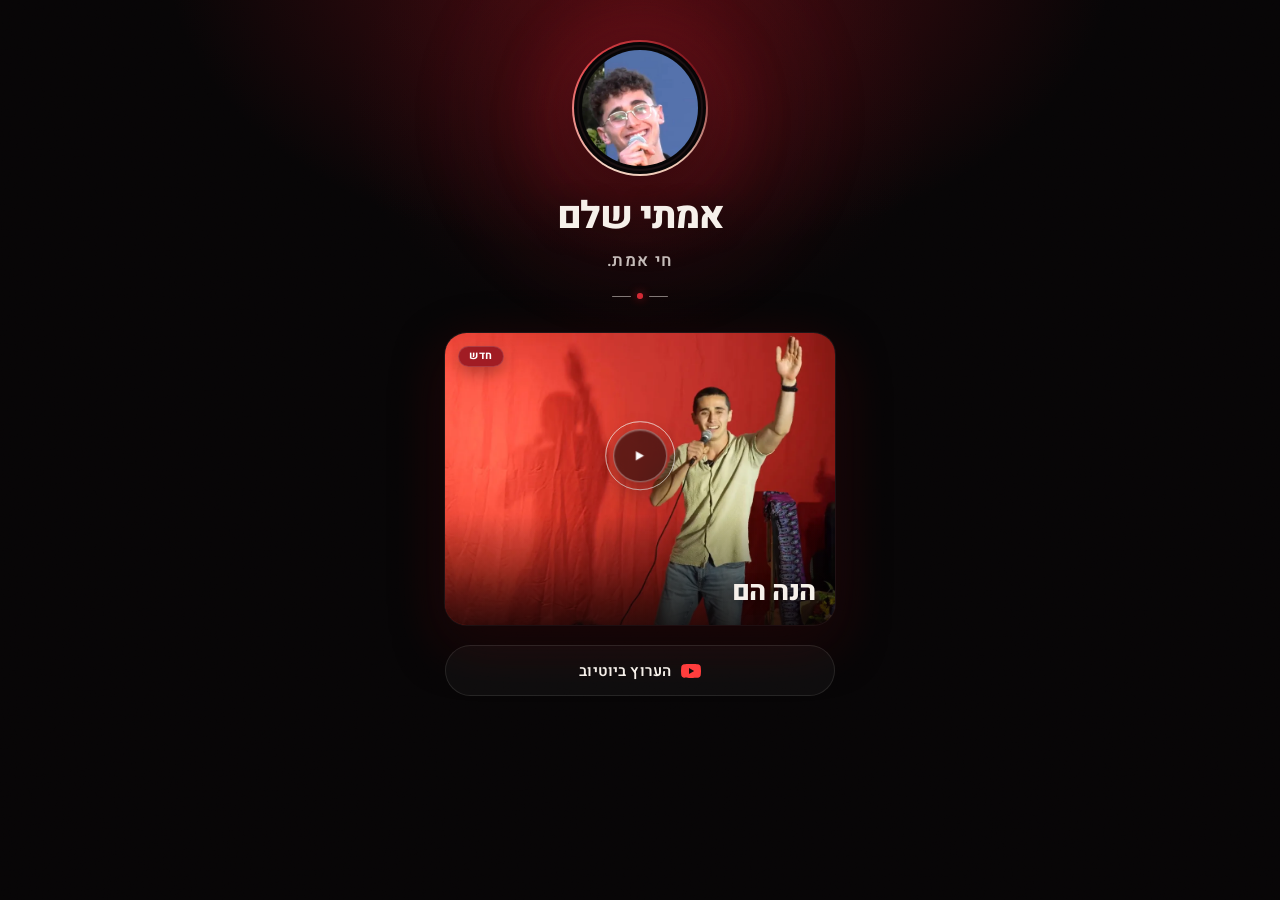
<file: amitai/index.html>
<!DOCTYPE html>
<html lang="he" dir="rtl">
<head>
<meta charset="utf-8">
<meta name="viewport" content="width=device-width, initial-scale=1, viewport-fit=cover">
<title>אמתי שלם</title>
<meta name="description" content="אמתי שלם — חי אמת. צפו בסרטונים ביוטיוב.">
<meta name="theme-color" content="#070506">
<meta name="color-scheme" content="dark">
<meta name="referrer" content="no-referrer">
<meta name="format-detection" content="telephone=no">
<meta property="og:type" content="website">
<meta property="og:locale" content="he_IL">
<meta property="og:title" content="אמתי שלם">
<meta property="og:description" content="חי אמת.">
<meta property="og:url" content="https://zvi-shalem.github.io/subtitle-editor/amitai/">
<meta property="og:image" content="https://zvi-shalem.github.io/subtitle-editor/amitai/assets/avatar.jpg">
<meta property="og:image:alt" content="אמתי שלם">
<meta name="twitter:card" content="summary">
<meta name="twitter:title" content="אמתי שלם">
<meta name="twitter:description" content="חי אמת.">
<meta name="twitter:image" content="https://zvi-shalem.github.io/subtitle-editor/amitai/assets/avatar.jpg">
<link rel="canonical" href="https://zvi-shalem.github.io/subtitle-editor/amitai/">
<link rel="icon" href="assets/favicon.ico" sizes="any">
<link rel="icon" type="image/png" sizes="32x32" href="assets/favicon-32.png">
<link rel="icon" type="image/png" sizes="16x16" href="assets/favicon-16.png">
<link rel="apple-touch-icon" href="assets/apple-touch-icon.png">
<link rel="preload" href="assets/fonts/heebo.woff2" as="font" type="font/woff2" crossorigin>
<link rel="preload" href="assets/avatar.webp" as="image" type="image/webp">
<link rel="preload" href="assets/hene-hem.webp" as="image" type="image/webp">
<style>
@font-face {
  font-family: Heebo;
  src: url("assets/fonts/heebo.woff2") format("woff2");
  font-weight: 100 900;
  font-style: normal;
  font-display: swap;
}
:root {
  --bg: #070506;
  --ink: #f6f0ea;
  --muted: rgba(246, 240, 234, .58);
  --quiet: rgba(246, 240, 234, .38);
  --red: #d42b36;
  --red-deep: #9a1822;
  --ring: #e8c4b0;
  --card: #140e10;
  --line: rgba(246, 240, 234, .1);
  --safe-t: env(safe-area-inset-top, 0px);
  --safe-b: env(safe-area-inset-bottom, 0px);
}
*, *::before, *::after { box-sizing: border-box; margin: 0; padding: 0; }
html, body { background: var(--bg); color: var(--ink); }
html { -webkit-text-size-adjust: 100%; }
body {
  font-family: Heebo, "Assistant", "Segoe UI", sans-serif;
  font-weight: 400;
  min-height: 100vh;
  min-height: 100dvh;
  overflow-x: hidden;
  -webkit-font-smoothing: antialiased;
  -moz-osx-font-smoothing: grayscale;
  text-rendering: optimizeLegibility;
}
a { color: inherit; text-decoration: none; }
img { max-width: 100%; display: block; }
button { font: inherit; color: inherit; background: none; border: 0; }
::selection { background: rgba(212, 43, 54, .45); color: #fff; }

.atmosphere {
  position: fixed;
  inset: 0;
  z-index: 0;
  pointer-events: none;
  overflow: hidden;
  background:
    radial-gradient(820px 540px at 50% -6%, rgba(132, 16, 26, .55), transparent 58%),
    radial-gradient(420px 320px at 50% 12%, rgba(90, 12, 18, .28), transparent 70%),
    var(--bg);
}
.atmosphere .orb {
  position: absolute;
  left: 50%;
  top: -12%;
  width: 28rem;
  height: 28rem;
  translate: -50% 0;
  border-radius: 50%;
  background: radial-gradient(circle, rgba(180, 32, 44, .32) 0%, rgba(100, 12, 20, .1) 46%, transparent 70%);
  filter: blur(8px);
  animation: drift 18s ease-in-out infinite alternate;
}
.grain {
  position: fixed;
  inset: 0;
  z-index: 1;
  width: 100%;
  height: 100%;
  pointer-events: none;
  opacity: .055;
  mix-blend-mode: overlay;
}

.page {
  position: relative;
  z-index: 2;
  width: min(26.75rem, 100%);
  margin: 0 auto;
  padding: calc(2.5rem + var(--safe-t)) 1.2rem calc(2.2rem + var(--safe-b));
  min-height: 100vh;
  min-height: 100dvh;
  display: flex;
  flex-direction: column;
  align-items: stretch;
}

.hero {
  display: flex;
  flex-direction: column;
  align-items: center;
  text-align: center;
}
.avatar-wrap {
  position: relative;
  width: 8rem;
  height: 8rem;
  margin-bottom: 1.2rem;
  animation: rise .8s cubic-bezier(.22, 1, .36, 1) both;
  filter: drop-shadow(0 14px 28px rgba(0, 0, 0, .5)) drop-shadow(0 0 32px rgba(180, 24, 36, .32));
}
.avatar-ring {
  position: absolute;
  inset: 0;
  border-radius: 50%;
  background: conic-gradient(from 210deg, #f3d4c4, #e4454a 28%, #7a141c 58%, #efc7b4 82%, #f3d4c4);
  animation: spin 22s linear infinite;
}
.avatar-wrap picture, .avatar-wrap img {
  position: absolute;
  inset: 5px;
  width: calc(100% - 10px);
  height: calc(100% - 10px);
  border-radius: 50%;
  object-fit: cover;
  background: #1a1012;
  box-shadow: 0 0 0 3px var(--bg);
}
.hero h1 {
  font-weight: 800;
  font-size: 2.15rem;
  line-height: 1.15;
  letter-spacing: -.03em;
  color: var(--ink);
  text-shadow: 0 2px 24px rgba(0, 0, 0, .35);
  animation: rise .8s .08s cubic-bezier(.22, 1, .36, 1) both;
}
.tagline {
  margin-top: .62rem;
  font-weight: 600;
  font-size: 1.05rem;
  letter-spacing: .08em;
  color: rgba(246, 240, 234, .78);
  animation: rise .8s .16s cubic-bezier(.22, 1, .36, 1) both;
}
.tagline .period {
  letter-spacing: 0;
  unicode-bidi: isolate;
}

.flourish {
  display: block;
  position: relative;
  width: .34rem;
  height: .34rem;
  margin: 1.25rem auto 0;
  border-radius: 50%;
  background: #d42b36;
  box-shadow: 0 0 10px rgba(212, 43, 54, .7);
}
.flourish::before,
.flourish::after {
  content: "";
  position: absolute;
  top: 50%;
  width: 1.2rem;
  height: 1px;
  background: rgba(246, 240, 234, .5);
  border-radius: 1px;
}
.flourish::before { right: calc(100% + .4rem); }
.flourish::after { left: calc(100% + .4rem);
  animation: rise .8s .22s cubic-bezier(.22, 1, .36, 1) both;
}

.videos {
  margin-top: 2.15rem;
  display: flex;
  flex-direction: column;
  gap: 1rem;
}
.card {
  display: block;
  position: relative;
  border-radius: 1.35rem;
  background: var(--card);
  box-shadow:
    0 1px 0 rgba(255, 255, 255, .07) inset,
    0 16px 40px rgba(0, 0, 0, .42),
    0 0 0 1px rgba(255, 255, 255, .05);
}
.card--featured {
  box-shadow:
    0 1px 0 rgba(255, 255, 255, .09) inset,
    0 20px 48px rgba(0, 0, 0, .5),
    0 0 0 1px rgba(255, 255, 255, .07),
    0 16px 56px rgba(154, 24, 34, .28);
  overflow: hidden;
  -webkit-tap-highlight-color: transparent;
  touch-action: manipulation;
  transform: translateZ(0);
  transition: transform .4s cubic-bezier(.22, 1, .36, 1), box-shadow .4s ease;
  animation: rise .85s cubic-bezier(.22, 1, .36, 1) both;
  animation-delay: calc(.3s + var(--i, 0) * .1s);
}
@media (hover: hover) and (pointer: fine) {
  .card:hover {
    transform: translateY(-5px);
    box-shadow:
      0 1px 0 rgba(255, 255, 255, .1) inset,
      0 22px 50px rgba(0, 0, 0, .5),
      0 0 0 1px rgba(212, 43, 54, .38),
      0 10px 36px rgba(180, 24, 36, .22);
  }
  .card:hover .play-btn { transform: scale(1.08); background: rgba(20, 8, 10, .55); }
}
.card:active {
  transform: translateY(-1px) scale(.985);
}

.thumb {
  position: relative;
  aspect-ratio: 16 / 9;
  background: #2a1014;
  overflow: hidden;
}
.thumb img {
  width: 100%;
  height: 100%;
  object-fit: cover;
  object-position: center center;
}
.card--featured .thumb { aspect-ratio: 4 / 3; }
.thumb-shade {
  position: absolute;
  inset: 0;
  background: linear-gradient(180deg, transparent 62%, rgba(8, 4, 5, .28) 80%, rgba(8, 4, 5, .72) 100%);
  pointer-events: none;
}

.play {
  position: absolute;
  left: 50%;
  top: 42%;
  transform: translate(-50%, -50%);
  width: 4.35rem;
  height: 4.35rem;
  display: grid;
  place-items: center;
  pointer-events: none;
}
.play-pulse {
  position: absolute;
  inset: 0;
  border-radius: 50%;
  border: 1.5px solid rgba(246, 240, 234, .45);
  animation: pulse 2.6s ease-out infinite;
}
.play-pulse--late { animation-delay: 1.3s; }
.play-btn {
  position: relative;
  z-index: 1;
  width: 3.35rem;
  height: 3.35rem;
  border-radius: 50%;
  display: grid;
  place-items: center;
  color: #fff;
  background: rgba(14, 6, 8, .58);
  border: 1px solid rgba(255, 255, 255, .4);
  box-shadow: 0 8px 24px rgba(0, 0, 0, .35), inset 0 1px 0 rgba(255, 255, 255, .18);
  backdrop-filter: blur(10px);
  -webkit-backdrop-filter: blur(10px);
  transition: transform .35s cubic-bezier(.22, 1, .36, 1), background .3s;
}
.play-btn svg {
  width: 1.2rem;
  height: 1.2rem;
  margin-inline-start: .12rem;
}
.card:not(.card--featured) .play { width: 3.4rem; height: 3.4rem; top: 50%; }
.card:not(.card--featured) .play-btn { width: 2.55rem; height: 2.55rem; }
.card:not(.card--featured) .play-btn svg { width: 1rem; height: 1rem; }

.badge {
  position: absolute;
  top: .8rem;
  left: .8rem;
  z-index: 2;
  padding: .28rem .62rem .26rem;
  border-radius: 999px;
  background: rgba(154, 24, 34, .92);
  border: 1px solid rgba(255, 255, 255, .14);
  color: #fff;
  font-weight: 700;
  font-size: .68rem;
  letter-spacing: .06em;
  line-height: 1;
  box-shadow: 0 6px 16px rgba(0, 0, 0, .28);
}
.card-title {
  position: absolute;
  right: 1.2rem;
  left: 1.2rem;
  bottom: 1.1rem;
  z-index: 2;
  font-weight: 800;
  font-size: 1.7rem;
  letter-spacing: -.02em;
  line-height: 1.2;
  text-shadow: 0 2px 12px rgba(0, 0, 0, .55);
}
.meta {
  padding: .85rem 1.05rem 1rem;
}
.meta h3 {
  font-weight: 700;
  font-size: 1.05rem;
  letter-spacing: -.01em;
}

.channel {
  display: flex;
  align-items: center;
  justify-content: center;
  gap: .6rem;
  margin-top: 1.25rem;
  height: 3.15rem;
  border-radius: 999px;
  background: rgba(255, 255, 255, .03);
  border: 1px solid var(--line);
  color: var(--ink);
  font-weight: 600;
  font-size: .95rem;
  letter-spacing: .01em;
  -webkit-tap-highlight-color: transparent;
  touch-action: manipulation;
  transition: background .25s, border-color .25s, transform .25s, box-shadow .25s;
  animation: rise .85s .45s cubic-bezier(.22, 1, .36, 1) both;
}
.channel svg { width: 1.25rem; height: 1.25rem; flex: none; color: #ff3d3d; }
@media (hover: hover) and (pointer: fine) {
  .channel:hover {
    background: rgba(212, 43, 54, .12);
    border-color: rgba(212, 43, 54, .45);
    box-shadow: 0 8px 24px rgba(0, 0, 0, .28);
    transform: translateY(-2px);
  }
}
.channel:active { transform: scale(.985); }

.toast {
  position: fixed;
  z-index: 10;
  left: 50%;
  bottom: calc(1.4rem + env(safe-area-inset-bottom, 0px));
  translate: -50% 120%;
  opacity: 0;
  padding: .7rem 1.15rem;
  border-radius: 999px;
  background: rgba(20, 12, 14, .92);
  border: 1px solid rgba(255, 255, 255, .1);
  color: var(--ink);
  font-weight: 600;
  font-size: .88rem;
  box-shadow: 0 12px 32px rgba(0, 0, 0, .45);
  backdrop-filter: blur(12px);
  -webkit-backdrop-filter: blur(12px);
  pointer-events: none;
  transition: translate .4s cubic-bezier(.22, 1, .36, 1), opacity .4s;
  white-space: nowrap;
}
.toast.is-on { translate: -50% 0; opacity: 1; }

@keyframes rise {
  from { opacity: 0; transform: translateY(1.15rem); }
  to { opacity: 1; transform: none; }
}
@keyframes spin { to { transform: rotate(360deg); } }
@keyframes drift {
  from { transform: translate3d(-6%, 0, 0) scale(1); }
  to { transform: translate3d(8%, 10%, 0) scale(1.12); }
}
@keyframes pulse {
  0% { transform: scale(1); opacity: .55; }
  100% { transform: scale(1.7); opacity: 0; }
}
@media (prefers-reduced-motion: reduce) {
  .atmosphere .orb, .avatar-ring, .play-pulse, .hero > *, .card, .channel, .flourish {
    animation: none !important;
  }
  .card, .channel { transition: none; }
}

@media (min-width: 480px) {
  .hero h1 { font-size: 2.35rem; }
  .avatar-wrap { width: 8.5rem; height: 8.5rem; }
}
</style>
</head>
<body>
  <div class="atmosphere" aria-hidden="true"><div class="orb"></div></div>
  <svg class="grain" aria-hidden="true">
    <filter id="grain"><feTurbulence type="fractalNoise" baseFrequency=".85" numOctaves="4" stitchTiles="stitch"/></filter>
    <rect width="100%" height="100%" filter="url(#grain)"></rect>
  </svg>

  <main class="page">
    <header class="hero">
      <div class="avatar-wrap">
        <div class="avatar-ring" aria-hidden="true"></div>
        <picture>
          <source srcset="assets/avatar.webp" type="image/webp">
          <img src="assets/avatar.jpg" width="160" height="160" alt="אמתי שלם" decoding="async">
        </picture>
      </div>
      <h1>אמתי שלם</h1>
      <p class="tagline" dir="rtl">חי אמת<span class="period">.</span></p>
      <span class="flourish" aria-hidden="true"></span>
    </header>

    <section class="videos" id="videos" aria-label="סרטונים"></section>

    <a class="channel" id="channel" href="#">
      <svg viewBox="0 0 24 24" aria-hidden="true"><path fill="currentColor" d="M23.5 6.2a3 3 0 0 0-2.1-2.1C19.5 3.6 12 3.6 12 3.6s-7.5 0-9.4.5A3 3 0 0 0 .5 6.2 31.5 31.5 0 0 0 0 12a31.5 31.5 0 0 0 .5 5.8 3 3 0 0 0 2.1 2.1c1.9.5 9.4.5 9.4.5s7.5 0 9.4-.5a3 3 0 0 0 2.1-2.1A31.5 31.5 0 0 0 24 12a31.5 31.5 0 0 0-.5-5.8zM9.6 15.6V8.4L15.8 12l-6.2 3.6z"/></svg>
      <span>הערוץ ביוטיוב</span>
    </a>
  </main>

  <div class="toast" id="toast" role="status" aria-live="polite"></div>

  <script>
  /* ── עריכה קלה: הוסיפו סרטונים כאן ─────────────────────────
     title       כותרת הכרטיס
     youtubeUrl  קישור ליוטיוב. אם ריק או '#', הכרטיס מסומן כבקרוב
     thumb       תמונה מקומית (אופציונלי). אם ריקה ו־youtubeUrl תקין,
                 תילקח אוטומטית תמונה מ־img.youtube.com
     badge       תוית קטנה, למשל 'בקרוב' או 'חדש'
     featured    true = כרטיס גדול בראש העמוד
  ─────────────────────────────────────────────────────────── */
  const CHANNEL_URL = '#'; // קישור לערוץ היוטיוב, כשיהיה

  const VIDEOS = [
    {
      title: 'הנה הם',
      youtubeUrl: 'https://youtu.be/CodJ6R60w9M',
      thumb: 'assets/hene-hem.webp',
      badge: 'חדש',
      featured: true,
    },
  ];

  const YT_ID = /(?:youtube\.com\/(?:watch\?.*v=|embed\/|shorts\/|live\/|v\/)|youtu\.be\/)([A-Za-z0-9_-]{11})/;

  function youtubeId(url) {
    const m = String(url || '').match(YT_ID);
    return m ? m[1] : '';
  }
  function isYoutube(url) {
    return !!youtubeId(url);
  }
  function thumbOf(v) {
    if (v.thumb) return v.thumb;
    const id = youtubeId(v.youtubeUrl);
    return id ? ('https://img.youtube.com/vi/' + id + '/maxresdefault.jpg') : '';
  }
  function jpgFallback(src) {
    return src && src.endsWith('.webp') ? src.replace(/\.webp$/, '.jpg') : '';
  }

  const playSvg = '<svg viewBox="0 0 24 24" aria-hidden="true"><path fill="currentColor" d="M8.3 6.2v11.6L18.5 12 8.3 6.2z"/></svg>';

  function cardHTML(v, i) {
    const featured = !!v.featured;
    const src = thumbOf(v);
    const jpg = jpgFallback(src);
    const soon = !isYoutube(v.youtubeUrl);
    const href = soon ? '#' : v.youtubeUrl;
    const badge = v.badge || (soon ? 'בקרוב' : '');
    const img = src ? (
      '<picture>' +
        (src.endsWith('.webp') ? '<source srcset="' + src + '" type="image/webp">' : '') +
        '<img src="' + (jpg || src) + '" alt="' + escapeHtml(v.title) + ' — אמתי שלם" width="960" height="720" decoding="async">' +
      '</picture>'
    ) : '';
    const titleEl = featured
      ? '<h2 class="card-title">' + escapeHtml(v.title) + '</h2>'
      : '<div class="meta"><h3>' + escapeHtml(v.title) + '</h3></div>';
    const label = escapeAttr(v.title) + (soon ? ' — בקרוב ביוטיוב' : '');
    return (
      '<a class="card' + (featured ? ' card--featured' : '') + (soon ? ' is-soon' : '') + '" style="--i:' + i + '" href="' + escapeAttr(href) + '"' +
        (soon ? ' aria-label="' + label + '"' : ' target="_blank" rel="noopener noreferrer"') + '>' +
        '<div class="thumb">' +
          img +
          '<div class="thumb-shade"></div>' +
          (badge ? '<span class="badge">' + escapeHtml(badge) + '</span>' : '') +
          '<div class="play"><span class="play-pulse"></span><span class="play-pulse play-pulse--late"></span><span class="play-btn">' + playSvg + '</span></div>' +
          (featured ? titleEl : '') +
        '</div>' +
        (featured ? '' : titleEl) +
      '</a>'
    );
  }

  function escapeHtml(s) {
    return String(s).replace(/[&<>"']/g, c => ({'&':'&amp;','<':'&lt;','>':'&gt;','"':'&quot;',"'":'&#39;'}[c]));
  }
  function escapeAttr(s) { return escapeHtml(s); }

  const list = document.getElementById('videos');
  const ordered = [...VIDEOS].sort((a, b) => (b.featured ? 1 : 0) - (a.featured ? 1 : 0));
  list.innerHTML = ordered.map(cardHTML).join('');

  const channel = document.getElementById('channel');
  const toastEl = document.getElementById('toast');
  let toastTimer;
  function toast(msg) {
    toastEl.textContent = msg;
    toastEl.classList.add('is-on');
    clearTimeout(toastTimer);
    toastTimer = setTimeout(() => toastEl.classList.remove('is-on'), 2400);
  }

  if (isYoutube(CHANNEL_URL)) {
    channel.href = CHANNEL_URL;
    channel.target = '_blank';
    channel.rel = 'noopener noreferrer';
  } else {
    channel.addEventListener('click', ev => {
      ev.preventDefault();
      toast('הערוץ יעלה בקרוב');
    });
  }

  /* פתיחה ישירה באפליקציית יוטיוב כשהיא מותקנת, אחרת בדפדפן */
  const UA = navigator.userAgent || '';
  const IS_ANDROID = /Android/i.test(UA);
  const IS_IOS = /iPhone|iPad|iPod/i.test(UA) || (navigator.platform === 'MacIntel' && navigator.maxTouchPoints > 1);
  function ytPath(url) {
    const id = youtubeId(url);
    if (id) return 'www.youtube.com/watch?v=' + id;
    return String(url).replace(/^https?:\/\//, '');
  }
  function openYoutube(url) {
    const web = 'https://' + ytPath(url);
    if (IS_ANDROID) {
      location.href = 'intent://' + ytPath(url) +
        '#Intent;scheme=https;package=com.google.android.youtube;S.browser_fallback_url=' +
        encodeURIComponent(web) + ';end';
      return true;
    }
    if (IS_IOS) {
      let left = false;
      const onHide = () => { if (document.hidden) left = true; };
      document.addEventListener('visibilitychange', onHide);
      window.addEventListener('pagehide', () => { left = true; }, { once: true });
      setTimeout(() => {
        document.removeEventListener('visibilitychange', onHide);
        if (!left && !document.hidden) location.href = web;
      }, 1400);
      location.href = 'youtube://' + ytPath(url);
      return true;
    }
    return false;
  }

  list.addEventListener('click', ev => {
    const a = ev.target.closest('a.card');
    if (!a) return;
    if (a.classList.contains('is-soon') || a.getAttribute('href') === '#') {
      ev.preventDefault();
      toast('הסרטון יעלה בקרוב ביוטיוב');
      return;
    }
    if (openYoutube(a.getAttribute('href'))) ev.preventDefault();
  });
  channel.addEventListener('click', ev => {
    if (isYoutube(CHANNEL_URL) || /youtube\.com\//.test(CHANNEL_URL)) {
      if (openYoutube(CHANNEL_URL)) ev.preventDefault();
    }
  });
  </script>
</body>
</html>
</file>
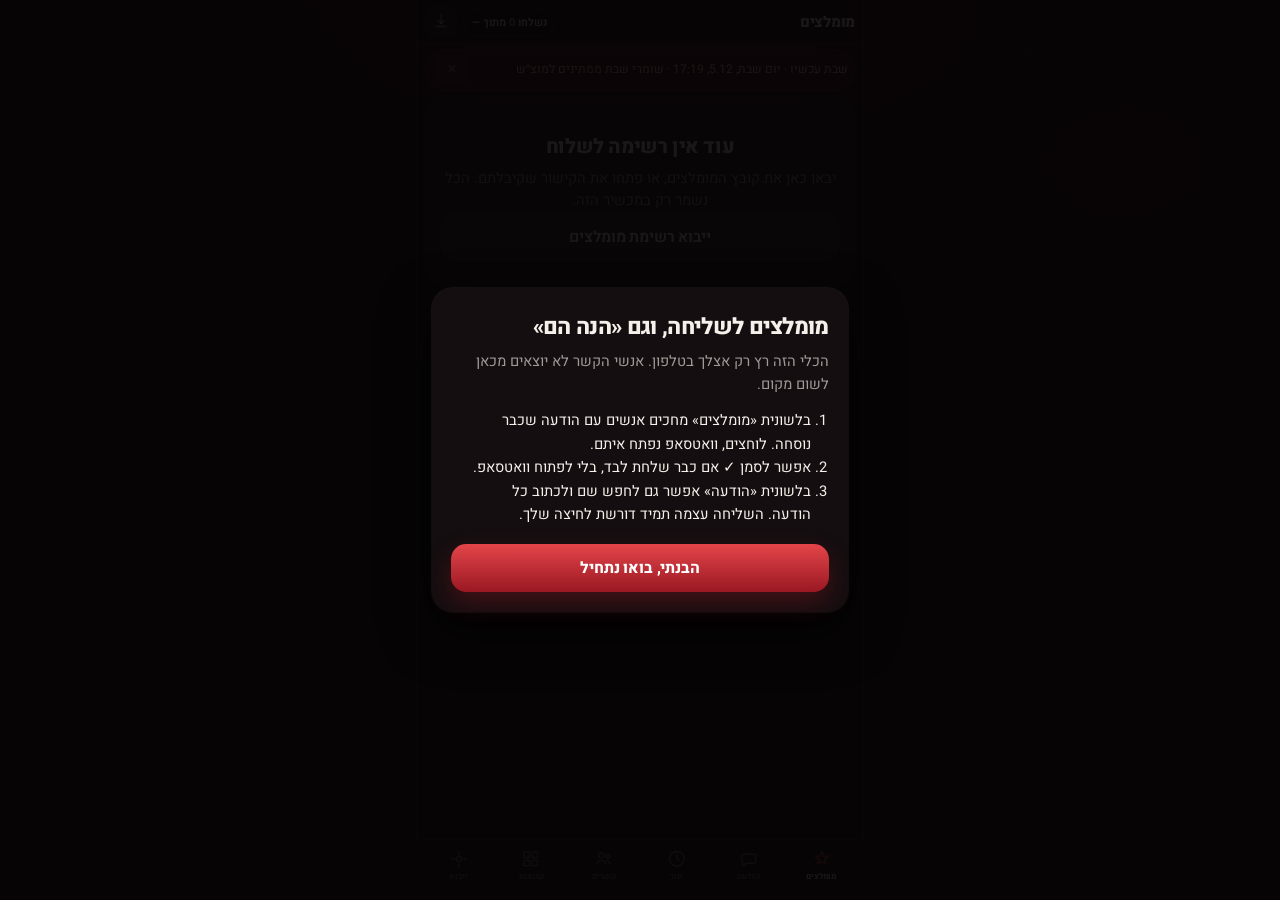
<file: amitai/share/index.html>
<!DOCTYPE html>
<html lang="he" dir="rtl">
<head>
<meta charset="utf-8">
<meta name="viewport" content="width=device-width, initial-scale=1, viewport-fit=cover">
<title>שיתוף «הנה הם» · אמתי שלם</title>
<meta name="description" content="כלי פרטי לשיתוף הסרטון החדש עם אנשי קשר בוואטסאפ. הכל נשמר רק במכשיר שלך.">
<meta name="robots" content="noindex, nofollow">
<meta name="googlebot" content="noindex, nofollow">
<meta name="theme-color" content="#070506">
<meta name="color-scheme" content="dark">
<meta name="referrer" content="no-referrer">
<meta name="format-detection" content="telephone=no">
<meta http-equiv="Content-Security-Policy" content="default-src 'self'; script-src 'self'; style-src 'self'; img-src 'self' data:; font-src 'self'; connect-src 'none'; base-uri 'self'; form-action 'none'">
<link rel="icon" href="../assets/favicon.ico" sizes="any">
<link rel="icon" type="image/png" sizes="32x32" href="../assets/favicon-32.png">
<link rel="icon" type="image/png" sizes="16x16" href="../assets/favicon-16.png">
<link rel="apple-touch-icon" href="../assets/apple-touch-icon.png">
<link rel="preload" href="../assets/fonts/heebo.woff2" as="font" type="font/woff2" crossorigin>
<link rel="stylesheet" href="styles.css">
<script type="module" src="app.js"></script>
</head>
<body>
  <div class="atmosphere" aria-hidden="true"></div>
  <div class="app" id="app">
    <p class="privacy">טוען…</p>
  </div>
  <noscript>הכלי הזה צריך JavaScript, ורק במכשיר שלך — בלי שום שרת.</noscript>
</body>
</html>
</file>
<file: amitai/share/styles.css>
@font-face {
  font-family: Heebo;
  src: url("../assets/fonts/heebo.woff2") format("woff2");
  font-weight: 100 900;
  font-style: normal;
  font-display: swap;
}

:root {
  --bg: #070506;
  --ink: #f6f0ea;
  --muted: rgba(246, 240, 234, .62);
  --quiet: rgba(246, 240, 234, .4);
  --red: #d42b36;
  --red-deep: #9a1822;
  --ring: #e8c4b0;
  --card: #140e10;
  --card-2: #1b1316;
  --line: rgba(246, 240, 234, .1);
  --wa: #1f9e4c;
  --wa-ink: #f3fff6;
  --warn: #e8b86d;
  --ok: #8fd4a8;
  --safe-t: env(safe-area-inset-top, 0px);
  --safe-b: env(safe-area-inset-bottom, 0px);
  --nav-h: calc(4.15rem + var(--safe-b));
  --header-h: calc(3.6rem + var(--safe-t));
}

*, *::before, *::after { box-sizing: border-box; margin: 0; padding: 0; }
html, body { background: var(--bg); color: var(--ink); }
html { -webkit-text-size-adjust: 100%; height: 100%; }
body {
  font-family: Heebo, "Assistant", "Segoe UI", sans-serif;
  font-weight: 400;
  min-height: 100%;
  overflow: hidden;
  -webkit-font-smoothing: antialiased;
  -moz-osx-font-smoothing: grayscale;
  text-rendering: optimizeLegibility;
}
a { color: inherit; text-decoration: none; }
img { max-width: 100%; display: block; }
button, input, textarea, select { font: inherit; color: inherit; }
button { background: none; border: 0; cursor: pointer; }
::selection { background: rgba(212, 43, 54, .45); color: #fff; }
:focus-visible { outline: 2px solid rgba(232, 196, 176, .7); outline-offset: 2px; }

.atmosphere {
  position: fixed;
  inset: 0;
  z-index: 0;
  pointer-events: none;
  background:
    radial-gradient(820px 540px at 50% -8%, rgba(132, 16, 26, .5), transparent 58%),
    radial-gradient(420px 280px at 88% 18%, rgba(90, 12, 18, .2), transparent 70%),
    var(--bg);
}

.app {
  position: relative;
  z-index: 1;
  width: min(28rem, 100%);
  margin: 0 auto;
  height: 100dvh;
  height: 100vh;
  display: flex;
  flex-direction: column;
  overflow: hidden;
}

/* ----- header ----- */
.header {
  flex: 0 0 auto;
  padding: calc(.7rem + var(--safe-t)) 1.1rem .65rem;
  display: flex;
  align-items: center;
  justify-content: space-between;
  gap: .75rem;
  border-bottom: 1px solid var(--line);
  background: linear-gradient(to bottom, rgba(7,5,6,.92), rgba(7,5,6,.78));
  backdrop-filter: blur(10px);
}
.brand {
  display: flex;
  flex-direction: column;
  min-width: 0;
}
.brand strong {
  font-weight: 800;
  font-size: 1.05rem;
  letter-spacing: -.02em;
  line-height: 1.2;
}
.brand span {
  color: var(--muted);
  font-size: .72rem;
  font-weight: 500;
  letter-spacing: .04em;
}
.progress-pill {
  flex: 0 0 auto;
  border-radius: 999px;
  border: 1px solid var(--line);
  background: rgba(20, 14, 16, .85);
  padding: .35rem .7rem;
  font-size: .75rem;
  font-weight: 600;
  color: var(--ink);
  white-space: nowrap;
}
.progress-pill em { font-style: normal; color: var(--ok); }

/* ----- banners ----- */
.banner {
  margin: .7rem 1.1rem 0;
  border-radius: .9rem;
  padding: .75rem .9rem;
  font-size: .86rem;
  line-height: 1.45;
  background: rgba(232, 184, 109, .12);
  border: 1px solid rgba(232, 184, 109, .28);
  color: #f3d7a6;
}
.banner strong { font-weight: 700; }
.banner--shabbat {
  background: rgba(212, 43, 54, .12);
  border-color: rgba(212, 43, 54, .32);
  color: #f5c9c6;
}
.privacy {
  margin: .7rem 1.1rem 0;
  border-radius: .9rem;
  padding: .7rem .85rem;
  font-size: .78rem;
  line-height: 1.45;
  color: var(--muted);
  background: rgba(246, 240, 234, .04);
  border: 1px solid var(--line);
}
.privacy strong { color: var(--ink); font-weight: 700; }

/* ----- main ----- */
.main {
  flex: 1 1 auto;
  overflow: auto;
  -webkit-overflow-scrolling: touch;
  padding: .9rem 1.1rem calc(1.15rem + var(--nav-h));
}
.main:focus { outline: none; }

.section-title {
  font-size: .72rem;
  font-weight: 650;
  letter-spacing: .08em;
  color: var(--quiet);
  margin: .15rem 0 .6rem;
}

.card {
  background: var(--card);
  border-radius: 1.2rem;
  box-shadow:
    0 1px 0 rgba(255, 255, 255, .07) inset,
    0 16px 40px rgba(0, 0, 0, .42),
    0 0 0 1px rgba(255, 255, 255, .05);
  padding: 1.05rem 1.05rem 1.1rem;
}
.card + .card { margin-top: .8rem; }

.hero-name {
  font-weight: 800;
  font-size: 1.55rem;
  letter-spacing: -.03em;
  line-height: 1.2;
}
.hero-phone {
  direction: ltr;
  unicode-bidi: isolate;
  text-align: right;
  color: var(--muted);
  font-size: .9rem;
  margin-top: .2rem;
  font-variant-numeric: tabular-nums;
}
.meta-row {
  display: flex;
  flex-wrap: wrap;
  gap: .35rem;
  margin-top: .75rem;
}

.empty {
  text-align: center;
  padding: 2.2rem 1rem 1.6rem;
  color: var(--muted);
}
.empty h2 {
  color: var(--ink);
  font-size: 1.25rem;
  font-weight: 800;
  letter-spacing: -.02em;
  margin-bottom: .4rem;
}
.empty p { line-height: 1.55; font-size: .92rem; }
.empty .actions { margin-top: 1.1rem; display: flex; flex-direction: column; gap: .55rem; }

/* ----- chips ----- */
.chips {
  display: flex;
  flex-wrap: wrap;
  gap: .4rem;
}
.chip {
  appearance: none;
  border: 1px solid var(--line);
  background: rgba(246, 240, 234, .04);
  color: var(--ink);
  border-radius: 999px;
  padding: .48rem .8rem;
  font-size: .82rem;
  font-weight: 600;
  line-height: 1.2;
  min-height: 2.4rem;
  touch-action: manipulation;
  -webkit-tap-highlight-color: transparent;
  transition: background .15s ease, border-color .15s ease, transform .12s ease;
}
.chip:active { transform: scale(.97); }
.chip.is-on {
  background: rgba(212, 43, 54, .9);
  border-color: transparent;
  color: #fff;
  box-shadow: 0 6px 18px rgba(154, 24, 34, .35);
}
.chip.is-on.chip--ok {
  background: rgba(31, 158, 76, .92);
  box-shadow: 0 6px 18px rgba(20, 80, 40, .35);
}
.chip.is-on.chip--warn {
  background: rgba(184, 130, 50, .95);
  box-shadow: 0 6px 18px rgba(80, 50, 10, .3);
}
.chip.is-on.chip--mute {
  background: rgba(246, 240, 234, .16);
  color: var(--ink);
  box-shadow: none;
}
.chip.is-soft {
  color: var(--muted);
  font-weight: 500;
}
.chip-legend {
  display: block;
  font-size: .68rem;
  color: var(--quiet);
  font-weight: 650;
  letter-spacing: .06em;
  margin: .85rem 0 .4rem;
}

/* ----- buttons ----- */
.btn {
  display: inline-flex;
  align-items: center;
  justify-content: center;
  gap: .45rem;
  width: 100%;
  min-height: 3rem;
  border-radius: .95rem;
  padding: .7rem 1rem;
  font-weight: 750;
  font-size: .98rem;
  letter-spacing: -.01em;
  touch-action: manipulation;
  -webkit-tap-highlight-color: transparent;
  transition: transform .12s ease, filter .15s ease, background .15s ease;
}
.btn:active { transform: scale(.985); }
.btn-wa {
  background: linear-gradient(180deg, #27b85a, var(--wa));
  color: var(--wa-ink);
  box-shadow: 0 10px 24px rgba(20, 90, 40, .35);
  margin-top: .9rem;
}
.btn-wa svg { width: 1.2rem; height: 1.2rem; flex: 0 0 auto; }
.btn-primary {
  background: linear-gradient(180deg, #e4454a, var(--red-deep));
  color: #fff;
  box-shadow: 0 10px 24px rgba(154, 24, 34, .35);
}
.btn-ghost {
  background: rgba(246, 240, 234, .05);
  border: 1px solid var(--line);
  color: var(--ink);
  font-weight: 650;
}
.btn-quiet {
  width: auto;
  min-height: 2.4rem;
  padding: .4rem .75rem;
  border-radius: 999px;
  color: var(--muted);
  font-size: .82rem;
  font-weight: 600;
  background: transparent;
}
.btn-row {
  display: flex;
  gap: .45rem;
  margin-top: .7rem;
}
.btn-row .btn { width: auto; flex: 1; min-height: 2.6rem; font-size: .86rem; }
.btn[disabled] { opacity: .45; pointer-events: none; }
.btn-danger { color: #ffb3b0; }

.linkish {
  color: var(--ring);
  font-weight: 650;
  background: none;
  border: 0;
  font: inherit;
  cursor: pointer;
  text-decoration: underline;
  text-underline-offset: 3px;
}

/* ----- forms ----- */
.field { display: flex; flex-direction: column; gap: .3rem; margin-top: .75rem; }
.field label, .lab {
  font-size: .72rem;
  font-weight: 650;
  letter-spacing: .06em;
  color: var(--quiet);
}
.field input, .field textarea, .field select, .input, .textarea, .select {
  width: 100%;
  border: 1px solid var(--line);
  background: rgba(0, 0, 0, .28);
  color: var(--ink);
  border-radius: .8rem;
  padding: .7rem .8rem;
  min-height: 2.7rem;
  caret-color: var(--ring);
}
.textarea, .field textarea {
  min-height: 8.5rem;
  resize: vertical;
  line-height: 1.55;
  white-space: pre-wrap;
}
.input:focus, .textarea:focus, .field input:focus, .field textarea:focus, .field select:focus {
  outline: none;
  border-color: rgba(232, 196, 176, .45);
  box-shadow: 0 0 0 3px rgba(232, 196, 176, .12);
}
.search {
  width: 100%;
  border: 1px solid var(--line);
  background: rgba(0, 0, 0, .28);
  border-radius: 999px;
  padding: .7rem 1rem;
  margin-bottom: .7rem;
}

/* ----- contact list ----- */
.person {
  display: flex;
  align-items: center;
  gap: .75rem;
  width: 100%;
  text-align: right;
  padding: .75rem .15rem;
  border-bottom: 1px solid var(--line);
  touch-action: manipulation;
  -webkit-tap-highlight-color: transparent;
}
.person:last-child { border-bottom: 0; }
.avatar {
  flex: 0 0 auto;
  width: 2.5rem;
  height: 2.5rem;
  border-radius: 50%;
  display: grid;
  place-items: center;
  font-weight: 800;
  background: rgba(212, 43, 54, .18);
  color: #f3d0c8;
  letter-spacing: -.03em;
}
.avatar.is-sent { background: rgba(31, 158, 76, .2); color: var(--ok); }
.person-body { flex: 1 1 auto; min-width: 0; }
.person-body strong { display: block; font-weight: 750; font-size: .98rem; }
.person-body small {
  display: block;
  color: var(--muted);
  font-size: .75rem;
  margin-top: .1rem;
}
.person-status {
  flex: 0 0 auto;
  font-size: .7rem;
  color: var(--quiet);
  font-weight: 650;
}
.person-status.is-sent { color: var(--ok); }
.person-status.is-hold { color: var(--warn); }

.filters {
  display: flex;
  gap: .4rem;
  overflow-x: auto;
  padding: 0 0 .7rem;
  margin: 0 -.2rem .1rem;
  scrollbar-width: none;
}
.filters::-webkit-scrollbar { display: none; }
.filters .chip { flex: 0 0 auto; min-height: 2.2rem; font-size: .78rem; }

.stat-line {
  color: var(--muted);
  font-size: .8rem;
  margin-bottom: .55rem;
}

/* ----- groups ----- */
.group-card h3 {
  font-size: 1.05rem;
  font-weight: 800;
  letter-spacing: -.02em;
}
.group-card .count { color: var(--muted); font-size: .8rem; margin-top: .15rem; }
.rule-list { margin-top: .65rem; color: var(--muted); font-size: .82rem; line-height: 1.45; }
.wording-list { margin-top: .45rem; }
.wording-list li { margin: .2rem 0; color: var(--ink); font-size: .86rem; }
.wording-list li small { color: var(--quiet); }
.badge {
  display: inline-block;
  border-radius: 999px;
  padding: .1rem .45rem;
  font-size: .65rem;
  font-weight: 750;
  background: rgba(232, 184, 109, .18);
  color: #f3d7a6;
  margin-inline-start: .25rem;
}

/* ----- tools / help ----- */
.help details {
  border: 1px solid var(--line);
  border-radius: .9rem;
  padding: .7rem .9rem;
  background: rgba(0, 0, 0, .18);
  margin-top: .5rem;
}
.help summary {
  cursor: pointer;
  font-weight: 700;
  font-size: .92rem;
}
.help ol, .help ul { margin: .55rem 1.1rem 0; line-height: 1.55; color: var(--muted); font-size: .86rem; }
.help p { margin-top: .45rem; color: var(--muted); font-size: .86rem; line-height: 1.55; }
.kicker { color: var(--muted); font-size: .86rem; line-height: 1.55; margin-bottom: .3rem; }

.file-btn input { display: none; }

/* ----- bottom nav ----- */
.nav {
  position: fixed;
  bottom: 0;
  left: 50%;
  translate: -50% 0;
  width: min(28rem, 100%);
  display: grid;
  grid-template-columns: repeat(5, 1fr);
  padding: .35rem .4rem calc(.4rem + var(--safe-b));
  background: rgba(10, 7, 8, .92);
  border-top: 1px solid var(--line);
  backdrop-filter: blur(14px);
  z-index: 8;
}
.nav button {
  display: flex;
  flex-direction: column;
  align-items: center;
  gap: .12rem;
  color: var(--quiet);
  font-size: .6rem;
  font-weight: 650;
  padding: .3rem 0;
  min-height: 3.1rem;
  -webkit-tap-highlight-color: transparent;
}
.nav button svg { width: 1.35rem; height: 1.35rem; }
.nav button.is-on { color: var(--ink); }
.nav button.is-on svg { color: var(--red); }

/* ----- sheets ----- */
.overlay {
  position: fixed;
  inset: 0;
  z-index: 20;
  background: rgba(0, 0, 0, .55);
  display: flex;
  align-items: flex-end;
  justify-content: center;
}
.sheet {
  width: min(28rem, 100%);
  max-height: min(94dvh, 94vh);
  overflow: auto;
  background: #120c0e;
  border-radius: 1.3rem 1.3rem 0 0;
  box-shadow: 0 -20px 50px rgba(0, 0, 0, .5);
  padding: .55rem 1.1rem calc(1.2rem + var(--safe-b));
  animation: rise .28s cubic-bezier(.22, 1, .36, 1);
}
.sheet-handle {
  width: 2.4rem;
  height: 4px;
  border-radius: 4px;
  background: rgba(246, 240, 234, .2);
  margin: .2rem auto .7rem;
}
.sheet h2 {
  font-size: 1.2rem;
  font-weight: 800;
  letter-spacing: -.02em;
  margin-bottom: .15rem;
}
.sheet-sub { color: var(--muted); font-size: .84rem; margin-bottom: .4rem; }
.sheet-close {
  position: absolute;
  /* placed by header row */
}

.sheet-head {
  display: flex;
  align-items: flex-start;
  justify-content: space-between;
  gap: .7rem;
  margin-bottom: .3rem;
}
.icon-btn {
  width: 2.4rem;
  height: 2.4rem;
  border-radius: 50%;
  display: grid;
  place-items: center;
  color: var(--muted);
  background: rgba(246, 240, 234, .05);
  flex: 0 0 auto;
}

/* ----- toast ----- */
.toast {
  position: fixed;
  left: 50%;
  bottom: calc(var(--nav-h) + .4rem);
  translate: -50% 0;
  z-index: 30;
  width: min(26rem, calc(100% - 1.2rem));
  background: #22161a;
  border: 1px solid var(--line);
  color: var(--ink);
  border-radius: .7rem;
  padding: .4rem .7rem;
  display: flex;
  align-items: center;
  justify-content: space-between;
  gap: .5rem;
  font-size: .78rem;
  line-height: 1.3;
  box-shadow: 0 10px 24px rgba(0, 0, 0, .45);
  animation: rise .2s cubic-bezier(.22, 1, .36, 1);
}
.toast button { color: var(--ring); font-weight: 800; font-size: .78rem; }

/* ----- onboarding ----- */
.onboard {
  position: fixed;
  inset: 0;
  z-index: 40;
  background: rgba(7, 5, 6, .92);
  display: flex;
  align-items: center;
  justify-content: center;
  padding: 1.4rem;
}
.onboard-card {
  width: min(26rem, 100%);
  background: var(--card);
  border-radius: 1.3rem;
  padding: 1.4rem 1.2rem 1.2rem;
  box-shadow: 0 20px 50px rgba(0,0,0,.5), 0 0 0 1px rgba(255,255,255,.06);
}
.onboard-card h2 { font-size: 1.4rem; font-weight: 800; letter-spacing: -.03em; margin-bottom: .5rem; }
.onboard-card p { color: var(--muted); line-height: 1.55; font-size: .92rem; }
.onboard-card ol { margin: .8rem 1.1rem 1.1rem; color: var(--ink); line-height: 1.6; font-size: .92rem; }

/* ----- misc ----- */
.preview {
  white-space: pre-wrap;
  line-height: 1.55;
  font-size: .92rem;
  background: rgba(0, 0, 0, .28);
  border: 1px solid var(--line);
  border-radius: .9rem;
  padding: .85rem .9rem;
  min-height: 7rem;
}
.wording-switch { margin-top: .55rem; }
hr.sep {
  border: 0;
  border-top: 1px solid var(--line);
  margin: 1rem 0;
}
.tiny { font-size: .76rem; color: var(--quiet); line-height: 1.45; }
.ok-text { color: var(--ok); }
.warn-text { color: var(--warn); }
.hidden { display: none !important; }

@keyframes rise {
  from { opacity: 0; transform: translateY(12px); }
  to { opacity: 1; transform: none; }
}

@media (min-width: 720px) {
  .app { border-inline: 1px solid var(--line); }
}

.nav-badge {
  position: relative;
}
.nav-badge::after {
  content: attr(data-badge);
  position: absolute;
  top: .1rem;
  inset-inline-end: 18%;
  min-width: 1rem;
  height: 1rem;
  padding: 0 .22rem;
  border-radius: 999px;
  background: var(--red);
  color: #fff;
  font-size: .58rem;
  font-weight: 800;
  display: grid;
  place-items: center;
  line-height: 1;
}

/* ----- quick message ----- */
.suggest {
  margin-top: .45rem;
  border: 1px solid var(--line);
  border-radius: 1rem;
  background: #1a1214;
  overflow: hidden;
  max-height: 16rem;
  overflow-y: auto;
}
.suggest button.person { padding: .7rem .8rem; }
.suggest button.person.is-hi {
  background: rgba(212, 43, 54, .16);
}
.picked {
  display: flex;
  align-items: center;
  justify-content: space-between;
  gap: .6rem;
  margin-top: .7rem;
  padding: .7rem .85rem;
  border-radius: 1rem;
  background: rgba(246, 240, 234, .05);
  border: 1px solid var(--line);
}
.picked strong { display: block; font-weight: 800; }
.picked small { color: var(--muted); font-size: .8rem; direction: ltr; unicode-bidi: isolate; }
.due-card {
  background: linear-gradient(180deg, rgba(212, 43, 54, .22), var(--card));
  border: 1px solid rgba(212, 43, 54, .45);
  box-shadow: 0 16px 40px rgba(154, 24, 34, .28);
}
.due-card h2 { font-size: 1.15rem; font-weight: 800; margin-bottom: .25rem; }
.sched-row {
  display: flex;
  flex-wrap: wrap;
  gap: .5rem;
  margin-top: .7rem;
}
.sched-row .input { flex: 1 1 10rem; min-width: 0; }
.recent-wrap { margin-top: .55rem; }


/* ----- recommendations + sent toggle ----- */
.nav--6 {
  grid-template-columns: repeat(6, 1fr);
}
.nav--6 button {
  font-size: .52rem;
  padding: .22rem 0;
  min-height: 3rem;
  gap: .08rem;
}
.nav--6 button svg { width: 1.22rem; height: 1.22rem; }

.person-row {
  padding-block: .4rem;
  padding-inline: 0 .05rem;
}
.person-main {
  display: flex;
  align-items: center;
  gap: .75rem;
  flex: 1 1 auto;
  min-width: 0;
  text-align: right;
  padding: .3rem .15rem;
  touch-action: manipulation;
  -webkit-tap-highlight-color: transparent;
}

.sent-toggle {
  flex: 0 0 auto;
  width: 2.15rem;
  height: 2.15rem;
  border-radius: 999px;
  border: 1.5px solid var(--line);
  color: var(--quiet);
  font-size: 1.05rem;
  font-weight: 800;
  line-height: 1;
  display: grid;
  place-items: center;
  background: rgba(246, 240, 234, .05);
  touch-action: manipulation;
  -webkit-tap-highlight-color: transparent;
}
.sent-toggle:active { transform: scale(.94); }
.sent-toggle.is-on {
  background: rgba(31, 158, 76, .22);
  border-color: var(--wa);
  color: var(--ok);
}

.rec-head {
  display: flex;
  align-items: flex-start;
  justify-content: space-between;
  gap: .65rem;
}
.rec-head-text { min-width: 0; flex: 1 1 auto; }
.rec-note {
  color: var(--muted);
  font-size: .82rem;
  line-height: 1.45;
  margin: .4rem 0 .15rem;
}
.rec-card.is-sent { opacity: .8; }
.rec-card.is-hold { box-shadow: 0 0 0 1px rgba(232, 184, 109, .28), 0 16px 40px rgba(0, 0, 0, .42); }
.recs-toolbar {
  display: flex;
  align-items: center;
  justify-content: space-between;
  gap: .6rem;
  margin-bottom: .15rem;
}
.recs-toolbar .section-title { margin: 0; }
.recs-toolbar .btn {
  width: auto;
  min-height: 2.15rem;
  font-size: .78rem;
  padding: .3rem .8rem;
}
.card + .section-title,
.banner + .section-title {
  margin-top: 1.25rem;
}


/* ----- compact recs list (editor-like density) ----- */
.header--tight {
  padding: calc(6px + var(--safe-t)) 8px 6px;
  gap: 6px;
}
.header--tight .brand strong { font-size: 15px; }
.header-actions {
  display: flex;
  align-items: center;
  gap: 6px;
  flex: 0 0 auto;
}
.header--tight .progress-pill {
  padding: 4px 8px;
  font-size: 11px;
}
.icon-btn--sm {
  width: 32px;
  height: 32px;
  border-radius: 8px;
}
.icon-btn--sm svg { width: 18px; height: 18px; }

.main--tight {
  padding: 6px 8px calc(10px + var(--nav-h));
}
.main--tight .section-title {
  margin: 10px 2px 4px;
  font-size: 11px;
}

.banner--slim {
  margin: 4px 8px 0;
  padding: 4px 6px 4px 10px;
  font-size: 12px;
  line-height: 1.3;
  border-radius: 999px;
  display: flex;
  align-items: center;
  justify-content: space-between;
  gap: 6px;
}
.banner--slim span { min-width: 0; white-space: nowrap; overflow: hidden; text-overflow: ellipsis; }

.rec-list { display: flex; flex-direction: column; gap: 0; }
.rec-row {
  background: var(--card);
  border-radius: 10px;
  padding: 6px 6px 6px 8px;
  margin: 6px 0 0;
  box-shadow: 0 0 0 1px rgba(255, 255, 255, .05);
}
.rec-row.is-open {
  box-shadow: 0 0 0 1.5px rgba(232, 196, 176, .35);
}
.rec-row.is-sent { opacity: .72; }
.rec-line {
  display: flex;
  align-items: center;
  gap: 6px;
}
.rec-main {
  flex: 1 1 auto;
  min-width: 0;
  text-align: right;
  display: flex;
  flex-direction: column;
  gap: 1px;
  touch-action: manipulation;
  -webkit-tap-highlight-color: transparent;
}
.rec-main-top {
  display: flex;
  align-items: baseline;
  gap: 6px;
  min-width: 0;
}
.rec-name {
  font-weight: 800;
  font-size: 15px;
  letter-spacing: -.02em;
  line-height: 1.25;
  white-space: nowrap;
  overflow: hidden;
  text-overflow: ellipsis;
  min-width: 0;
}
.rec-chip {
  flex: 0 0 auto;
  font-size: 10px;
  font-weight: 700;
  color: var(--muted);
  background: rgba(246, 240, 234, .07);
  border-radius: 999px;
  padding: 1px 7px;
  line-height: 1.4;
}
.rec-chip--hold { color: var(--warn); background: rgba(232, 184, 109, .14); }
.rec-chip--ok { color: var(--ok); background: rgba(31, 158, 76, .16); }
.rec-preview {
  font-size: 12px;
  color: var(--muted);
  white-space: nowrap;
  overflow: hidden;
  text-overflow: ellipsis;
  line-height: 1.3;
}
.rec-row .sent-toggle {
  width: 28px;
  height: 28px;
  font-size: 14px;
}
.rec-wa {
  flex: 0 0 auto;
  width: 34px;
  height: 34px;
  border-radius: 50%;
  background: var(--wa);
  color: var(--wa-ink);
  display: grid;
  place-items: center;
  touch-action: manipulation;
  -webkit-tap-highlight-color: transparent;
}
.rec-wa svg { width: 18px; height: 18px; }
.rec-wa[disabled] { opacity: .38; }
.rec-wa--hold { background: rgba(31, 158, 76, .35); }
.rec-expand { margin-top: 8px; padding-top: 6px; border-top: 1px solid var(--line); }
.textarea--compact { min-height: 7.2rem; font-size: .9rem; }
</file>
